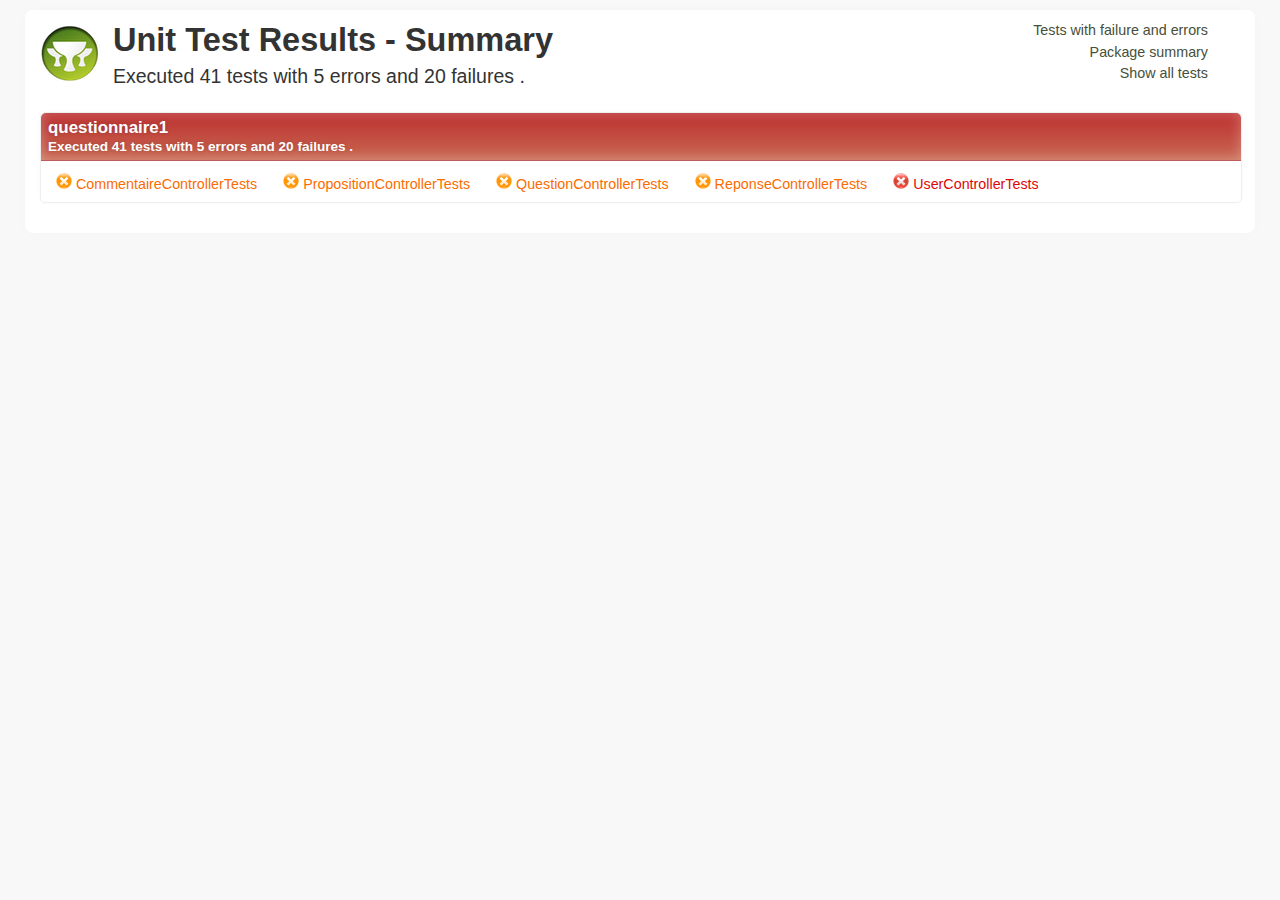
<file: target/test-reports/html/index.html>
<!DOCTYPE html><html xmlns:lxslt="http://xml.apache.org/xslt" xmlns:stringutils="xalan://org.apache.tools.ant.util.StringUtils">
<head>
<META http-equiv="Content-Type" content="text/html; charset=utf-8">
<title>
        Unit Test Results
     - Package summary</title>
<link href="stylesheet.css" rel="stylesheet" type="text/css">
</head>
<body>
<div id="report" class="container container_8">
<div class="grid_6 alpha">
<div class="grailslogo"></div>
<h1>
        Unit Test Results
    - Summary </h1>
<p class="intro">
                        Executed
                        41
                        tests
                    
                        with
                        5 errors

                        and
                        20 failures
                        .
                    </p>
</div>
<div class="grid_2 omega">
<nav id="navigationlinks">
<p>
<a href="failed.html">
                    Tests with failure and errors
                </a>
</p>
<p>
<a href="index.html">
                    Package summary
                </a>
</p>
<p>
<a href="all.html">
                    Show all tests
                </a>
</p>
</nav>
</div>
<div class="clear"></div>
<div class="testsuite error">
<div class="header">
<h2>questionnaire1</h2>
<h3>
                        Executed
                        41
                        tests
                    
                        with
                        5 errors

                        and
                        20 failures
                        .
                    </h3>
</div>
<ul class="clearfix">
<li class="packagelink failure">
<a href="questionnaire1/0_CommentaireControllerTests.html" title="8 tests executed in 4.872 seconds."><span class="icon failure"></span>CommentaireControllerTests</a>
</li>
<li class="packagelink failure">
<a href="questionnaire1/1_PropositionControllerTests.html" title="8 tests executed in 2.617 seconds."><span class="icon failure"></span>PropositionControllerTests</a>
</li>
<li class="packagelink failure">
<a href="questionnaire1/2_QuestionControllerTests.html" title="8 tests executed in 2.262 seconds."><span class="icon failure"></span>QuestionControllerTests</a>
</li>
<li class="packagelink failure">
<a href="questionnaire1/3_ReponseControllerTests.html" title="8 tests executed in 3.387 seconds."><span class="icon failure"></span>ReponseControllerTests</a>
</li>
<li class="packagelink error">
<a href="questionnaire1/4_UserControllerTests.html" title="9 tests executed in 9.052 seconds."><span class="icon error"></span>UserControllerTests</a>
</li>
</ul>
</div>
<div class="clear"></div>
</div>
</body>
</html>
</file>
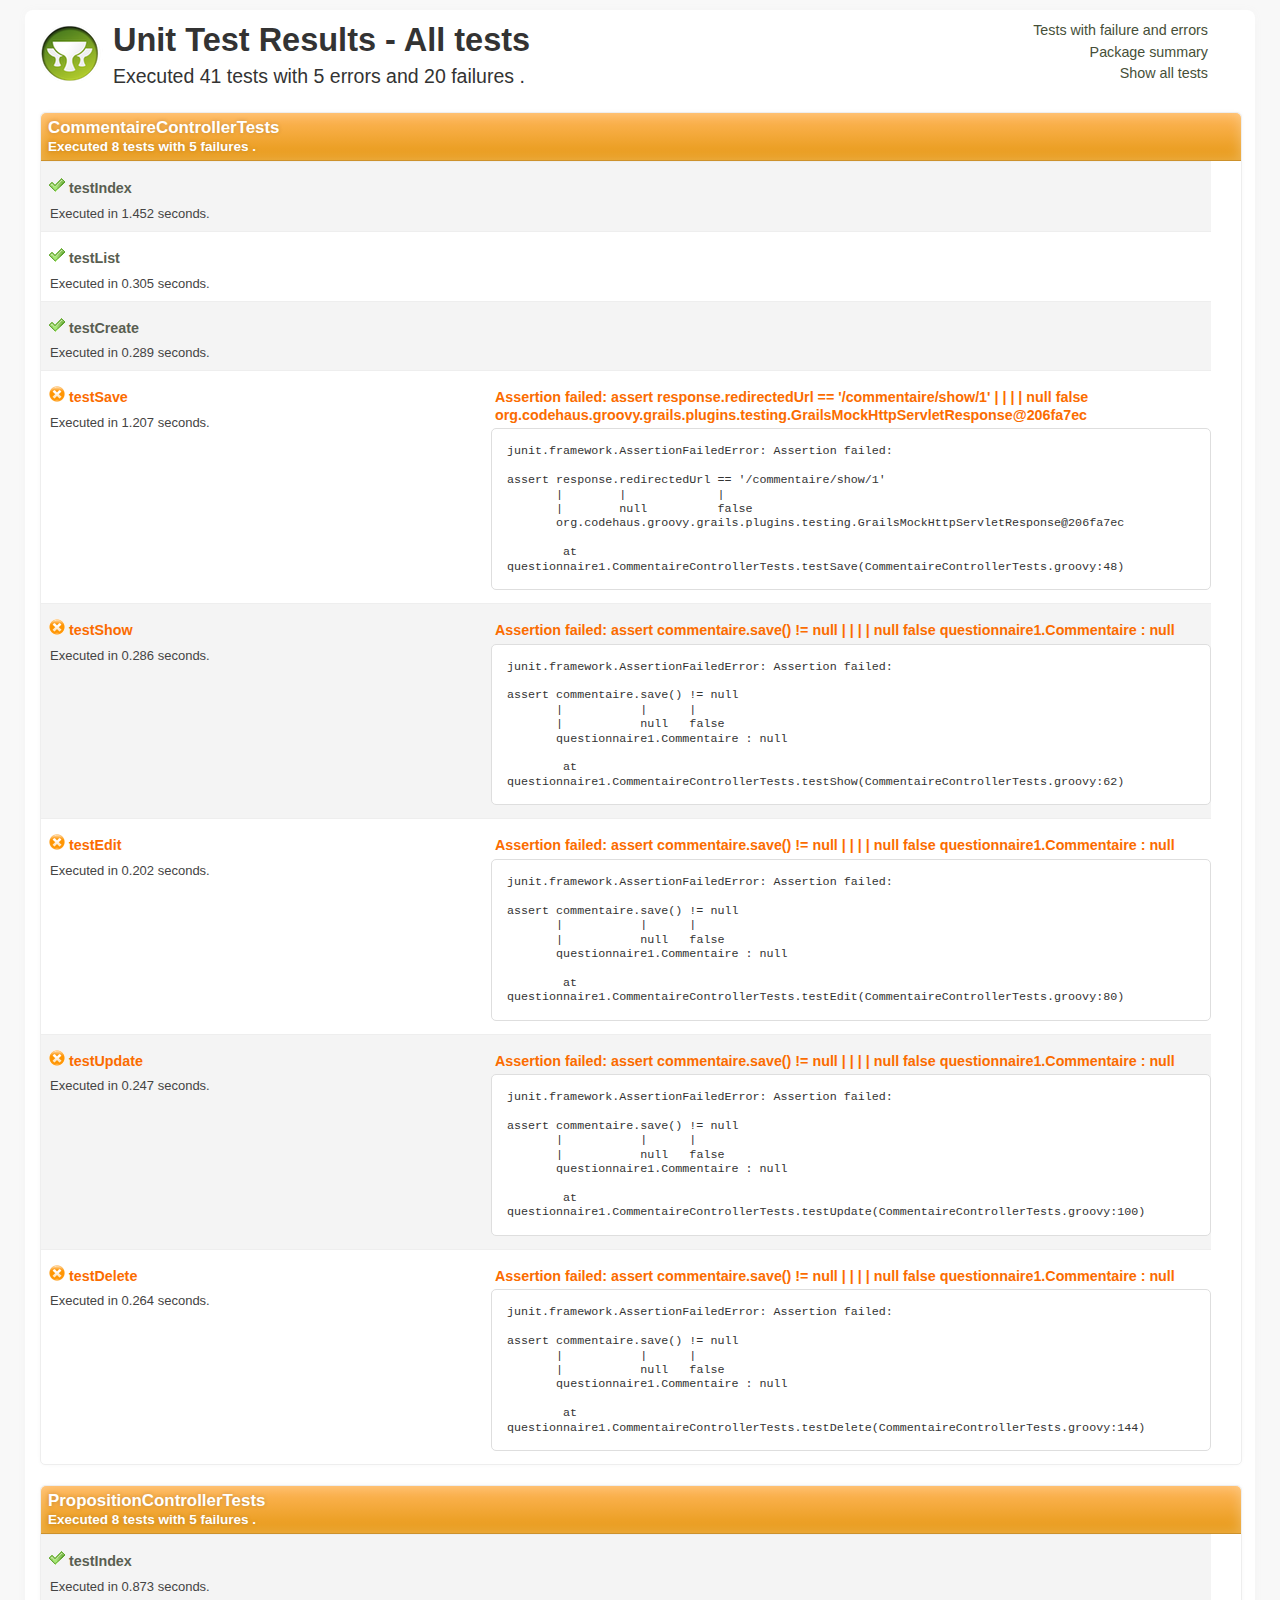
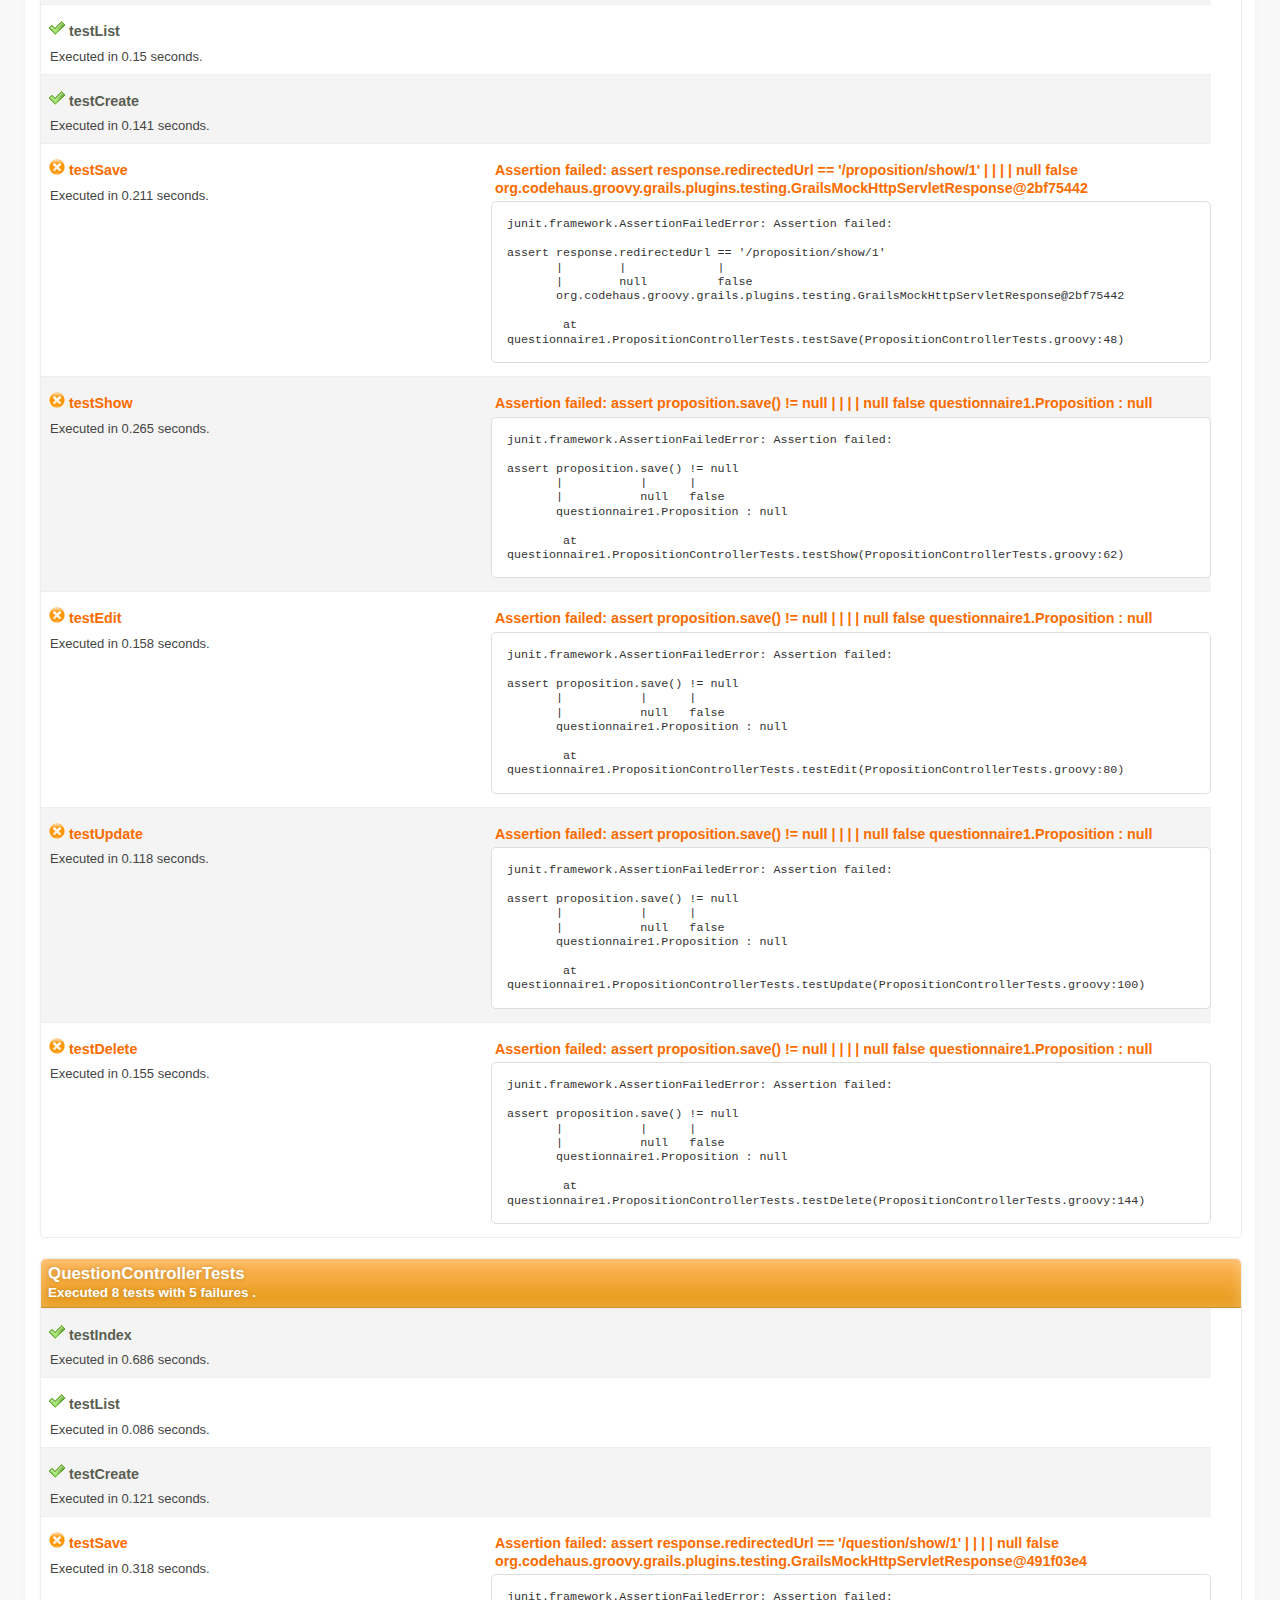
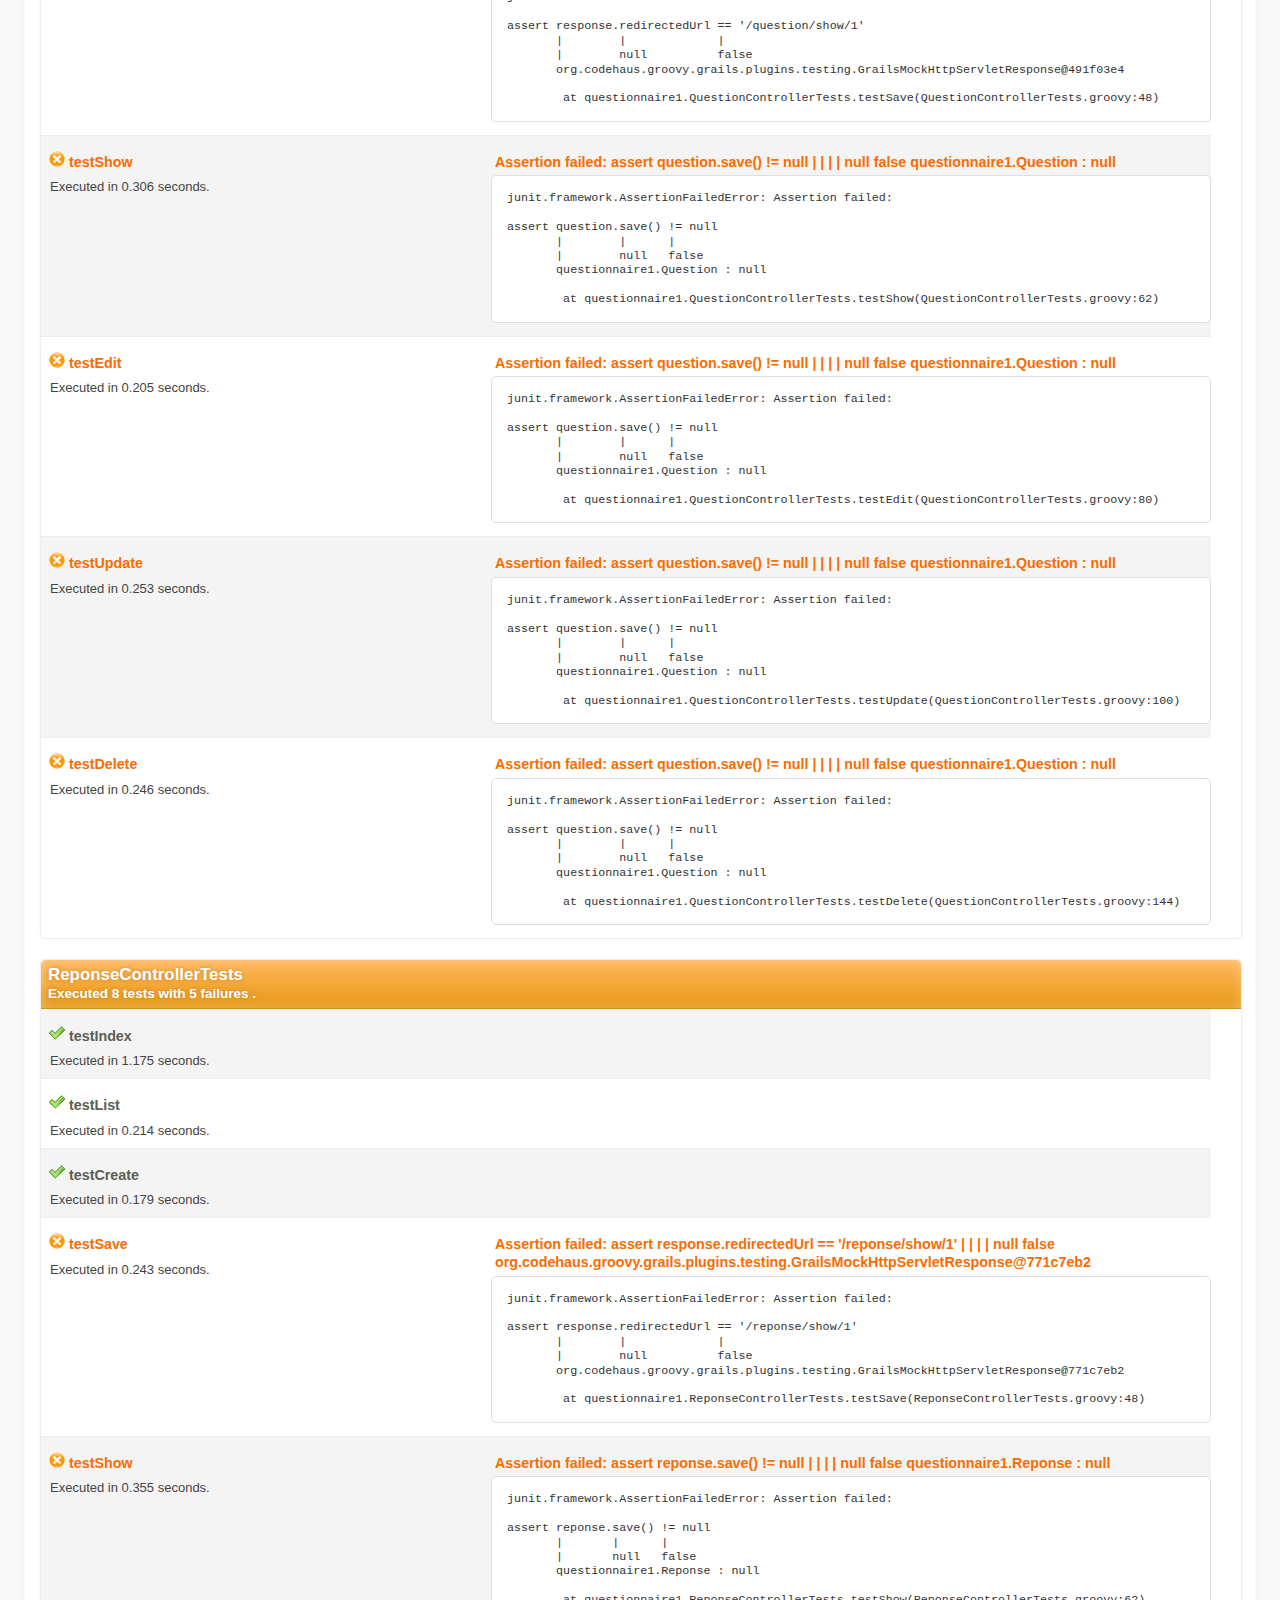
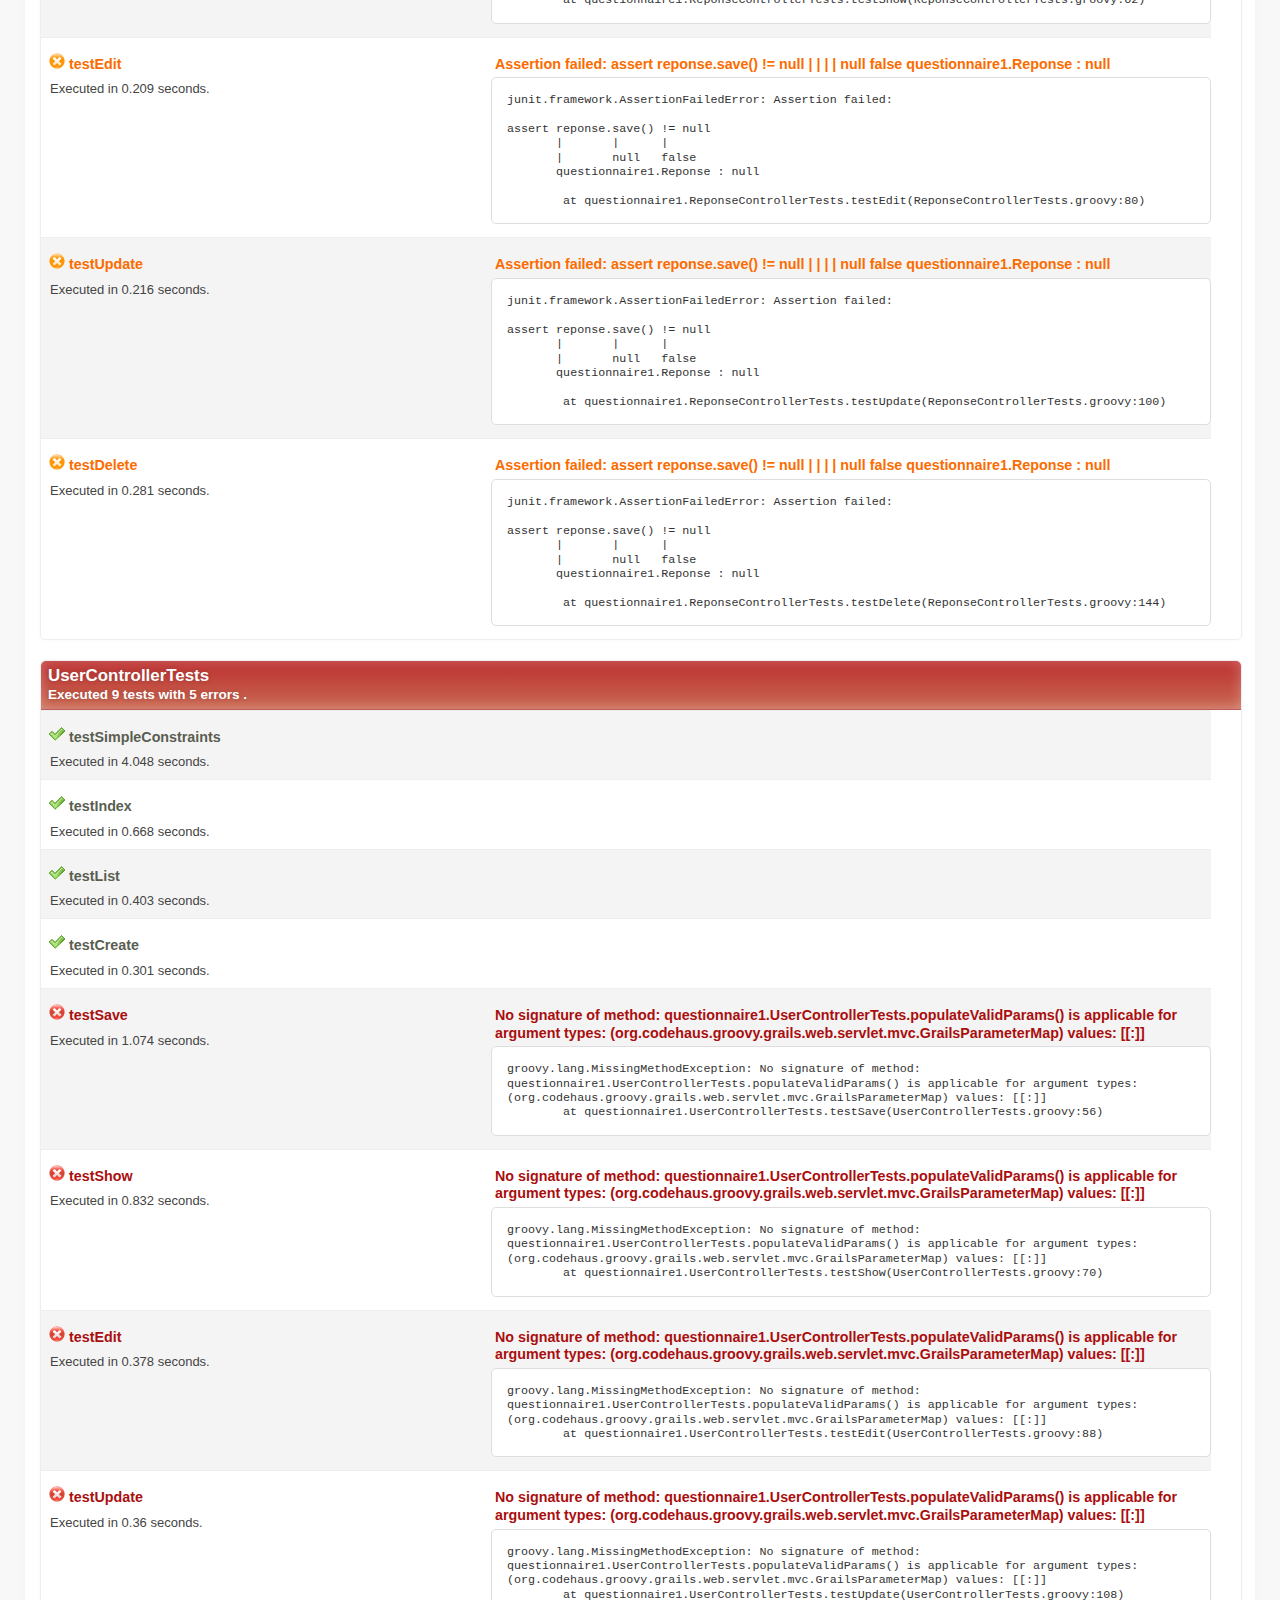
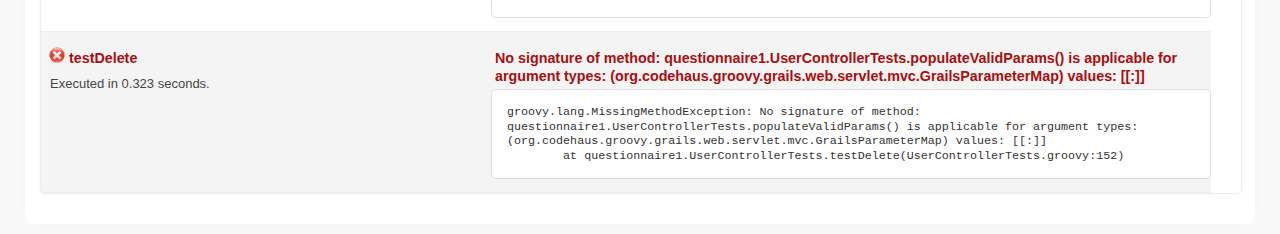
<file: target/test-reports/html/all.html>
<!DOCTYPE html><html xmlns:lxslt="http://xml.apache.org/xslt" xmlns:stringutils="xalan://org.apache.tools.ant.util.StringUtils">
<head>
<META http-equiv="Content-Type" content="text/html; charset=utf-8">
<title>
        Unit Test Results
     - All tests</title>
<link href="stylesheet.css" rel="stylesheet" type="text/css">
</head>
<body>
<div id="report" class="container container_8">
<div class="grid_6 alpha">
<div class="grailslogo"></div>
<h1>
        Unit Test Results
     - All tests </h1>
<p class="intro">
                        Executed
                        41
                        tests
                    
                        with
                        5 errors

                        and
                        20 failures
                        .
                    </p>
</div>
<div class="grid_2 omega">
<nav id="navigationlinks">
<p>
<a href="failed.html">
                    Tests with failure and errors
                </a>
</p>
<p>
<a href="index.html">
                    Package summary
                </a>
</p>
<p>
<a href="all.html">
                    Show all tests
                </a>
</p>
</nav>
</div>
<div class="clear"></div>
<div class="testsuite failure">
<div class="header">
<h2>CommentaireControllerTests</h2>
<h3>
                        Executed
                        8
                        tests
                    
                        with
                        5 failures
                        .
                    </h3>
</div>
<div class="testcase clearfix success grid_8 alpha omega" data-name="testIndex">
<div class="grid_3 alpha">
<p>
<span class="icon success"></span><b class="testname message success">testIndex</b>
</p>
<p class="summary">Executed in 1.452 seconds.</p>
</div>
<div class="grid_5 omega outputinfo"></div>
<div class="clear"></div>
</div>
<div class="testcase clearfix success grid_8 alpha omega" data-name="testList">
<div class="grid_3 alpha">
<p>
<span class="icon success"></span><b class="testname message success">testList</b>
</p>
<p class="summary">Executed in 0.305 seconds.</p>
</div>
<div class="grid_5 omega outputinfo"></div>
<div class="clear"></div>
</div>
<div class="testcase clearfix success grid_8 alpha omega" data-name="testCreate">
<div class="grid_3 alpha">
<p>
<span class="icon success"></span><b class="testname message success">testCreate</b>
</p>
<p class="summary">Executed in 0.289 seconds.</p>
</div>
<div class="grid_5 omega outputinfo"></div>
<div class="clear"></div>
</div>
<div class="testcase clearfix failure grid_8 alpha omega" data-name="testSave">
<div class="grid_3 alpha">
<p>
<span class="icon failure"></span><b class="testname message failure">testSave</b>
</p>
<p class="summary">Executed in 1.207 seconds.</p>
</div>
<div class="grid_5 omega outputinfo">
<div class="details">
<p>
<b class="message">Assertion failed: 

assert response.redirectedUrl == '/commentaire/show/1'
       |        |             |
       |        null          false
       org.codehaus.groovy.grails.plugins.testing.GrailsMockHttpServletResponse@206fa7ec
</b>
</p>
<pre>junit.framework.AssertionFailedError: Assertion failed: 

assert response.redirectedUrl == '/commentaire/show/1'
       |        |             |
       |        null          false
       org.codehaus.groovy.grails.plugins.testing.GrailsMockHttpServletResponse@206fa7ec

	at questionnaire1.CommentaireControllerTests.testSave(CommentaireControllerTests.groovy:48)
</pre>
</div>
</div>
<div class="clear"></div>
</div>
<div class="testcase clearfix failure grid_8 alpha omega" data-name="testShow">
<div class="grid_3 alpha">
<p>
<span class="icon failure"></span><b class="testname message failure">testShow</b>
</p>
<p class="summary">Executed in 0.286 seconds.</p>
</div>
<div class="grid_5 omega outputinfo">
<div class="details">
<p>
<b class="message">Assertion failed: 

assert commentaire.save() != null
       |           |      |
       |           null   false
       questionnaire1.Commentaire : null
</b>
</p>
<pre>junit.framework.AssertionFailedError: Assertion failed: 

assert commentaire.save() != null
       |           |      |
       |           null   false
       questionnaire1.Commentaire : null

	at questionnaire1.CommentaireControllerTests.testShow(CommentaireControllerTests.groovy:62)
</pre>
</div>
</div>
<div class="clear"></div>
</div>
<div class="testcase clearfix failure grid_8 alpha omega" data-name="testEdit">
<div class="grid_3 alpha">
<p>
<span class="icon failure"></span><b class="testname message failure">testEdit</b>
</p>
<p class="summary">Executed in 0.202 seconds.</p>
</div>
<div class="grid_5 omega outputinfo">
<div class="details">
<p>
<b class="message">Assertion failed: 

assert commentaire.save() != null
       |           |      |
       |           null   false
       questionnaire1.Commentaire : null
</b>
</p>
<pre>junit.framework.AssertionFailedError: Assertion failed: 

assert commentaire.save() != null
       |           |      |
       |           null   false
       questionnaire1.Commentaire : null

	at questionnaire1.CommentaireControllerTests.testEdit(CommentaireControllerTests.groovy:80)
</pre>
</div>
</div>
<div class="clear"></div>
</div>
<div class="testcase clearfix failure grid_8 alpha omega" data-name="testUpdate">
<div class="grid_3 alpha">
<p>
<span class="icon failure"></span><b class="testname message failure">testUpdate</b>
</p>
<p class="summary">Executed in 0.247 seconds.</p>
</div>
<div class="grid_5 omega outputinfo">
<div class="details">
<p>
<b class="message">Assertion failed: 

assert commentaire.save() != null
       |           |      |
       |           null   false
       questionnaire1.Commentaire : null
</b>
</p>
<pre>junit.framework.AssertionFailedError: Assertion failed: 

assert commentaire.save() != null
       |           |      |
       |           null   false
       questionnaire1.Commentaire : null

	at questionnaire1.CommentaireControllerTests.testUpdate(CommentaireControllerTests.groovy:100)
</pre>
</div>
</div>
<div class="clear"></div>
</div>
<div class="testcase clearfix failure grid_8 alpha omega" data-name="testDelete">
<div class="grid_3 alpha">
<p>
<span class="icon failure"></span><b class="testname message failure">testDelete</b>
</p>
<p class="summary">Executed in 0.264 seconds.</p>
</div>
<div class="grid_5 omega outputinfo">
<div class="details">
<p>
<b class="message">Assertion failed: 

assert commentaire.save() != null
       |           |      |
       |           null   false
       questionnaire1.Commentaire : null
</b>
</p>
<pre>junit.framework.AssertionFailedError: Assertion failed: 

assert commentaire.save() != null
       |           |      |
       |           null   false
       questionnaire1.Commentaire : null

	at questionnaire1.CommentaireControllerTests.testDelete(CommentaireControllerTests.groovy:144)
</pre>
</div>
</div>
<div class="clear"></div>
</div>
<div class="clearfix output footer">
<div class="sysout">
<h2>Standard output</h2>
<pre class="stdout">--Output from testIndex--
--Output from testList--
--Output from testCreate--
--Output from testSave--
--Output from testShow--
--Output from testEdit--
--Output from testUpdate--
--Output from testDelete--
</pre>
</div>
<div class="syserr">
<h2>System error</h2>
<pre class="syserr">--Output from testIndex--
--Output from testList--
--Output from testCreate--
--Output from testSave--
--Output from testShow--
--Output from testEdit--
--Output from testUpdate--
--Output from testDelete--
</pre>
</div>
</div>
<div class="clear"></div>
</div>
<div class="testsuite failure">
<div class="header">
<h2>PropositionControllerTests</h2>
<h3>
                        Executed
                        8
                        tests
                    
                        with
                        5 failures
                        .
                    </h3>
</div>
<div class="testcase clearfix success grid_8 alpha omega" data-name="testIndex">
<div class="grid_3 alpha">
<p>
<span class="icon success"></span><b class="testname message success">testIndex</b>
</p>
<p class="summary">Executed in 0.873 seconds.</p>
</div>
<div class="grid_5 omega outputinfo"></div>
<div class="clear"></div>
</div>
<div class="testcase clearfix success grid_8 alpha omega" data-name="testList">
<div class="grid_3 alpha">
<p>
<span class="icon success"></span><b class="testname message success">testList</b>
</p>
<p class="summary">Executed in 0.15 seconds.</p>
</div>
<div class="grid_5 omega outputinfo"></div>
<div class="clear"></div>
</div>
<div class="testcase clearfix success grid_8 alpha omega" data-name="testCreate">
<div class="grid_3 alpha">
<p>
<span class="icon success"></span><b class="testname message success">testCreate</b>
</p>
<p class="summary">Executed in 0.141 seconds.</p>
</div>
<div class="grid_5 omega outputinfo"></div>
<div class="clear"></div>
</div>
<div class="testcase clearfix failure grid_8 alpha omega" data-name="testSave">
<div class="grid_3 alpha">
<p>
<span class="icon failure"></span><b class="testname message failure">testSave</b>
</p>
<p class="summary">Executed in 0.211 seconds.</p>
</div>
<div class="grid_5 omega outputinfo">
<div class="details">
<p>
<b class="message">Assertion failed: 

assert response.redirectedUrl == '/proposition/show/1'
       |        |             |
       |        null          false
       org.codehaus.groovy.grails.plugins.testing.GrailsMockHttpServletResponse@2bf75442
</b>
</p>
<pre>junit.framework.AssertionFailedError: Assertion failed: 

assert response.redirectedUrl == '/proposition/show/1'
       |        |             |
       |        null          false
       org.codehaus.groovy.grails.plugins.testing.GrailsMockHttpServletResponse@2bf75442

	at questionnaire1.PropositionControllerTests.testSave(PropositionControllerTests.groovy:48)
</pre>
</div>
</div>
<div class="clear"></div>
</div>
<div class="testcase clearfix failure grid_8 alpha omega" data-name="testShow">
<div class="grid_3 alpha">
<p>
<span class="icon failure"></span><b class="testname message failure">testShow</b>
</p>
<p class="summary">Executed in 0.265 seconds.</p>
</div>
<div class="grid_5 omega outputinfo">
<div class="details">
<p>
<b class="message">Assertion failed: 

assert proposition.save() != null
       |           |      |
       |           null   false
       questionnaire1.Proposition : null
</b>
</p>
<pre>junit.framework.AssertionFailedError: Assertion failed: 

assert proposition.save() != null
       |           |      |
       |           null   false
       questionnaire1.Proposition : null

	at questionnaire1.PropositionControllerTests.testShow(PropositionControllerTests.groovy:62)
</pre>
</div>
</div>
<div class="clear"></div>
</div>
<div class="testcase clearfix failure grid_8 alpha omega" data-name="testEdit">
<div class="grid_3 alpha">
<p>
<span class="icon failure"></span><b class="testname message failure">testEdit</b>
</p>
<p class="summary">Executed in 0.158 seconds.</p>
</div>
<div class="grid_5 omega outputinfo">
<div class="details">
<p>
<b class="message">Assertion failed: 

assert proposition.save() != null
       |           |      |
       |           null   false
       questionnaire1.Proposition : null
</b>
</p>
<pre>junit.framework.AssertionFailedError: Assertion failed: 

assert proposition.save() != null
       |           |      |
       |           null   false
       questionnaire1.Proposition : null

	at questionnaire1.PropositionControllerTests.testEdit(PropositionControllerTests.groovy:80)
</pre>
</div>
</div>
<div class="clear"></div>
</div>
<div class="testcase clearfix failure grid_8 alpha omega" data-name="testUpdate">
<div class="grid_3 alpha">
<p>
<span class="icon failure"></span><b class="testname message failure">testUpdate</b>
</p>
<p class="summary">Executed in 0.118 seconds.</p>
</div>
<div class="grid_5 omega outputinfo">
<div class="details">
<p>
<b class="message">Assertion failed: 

assert proposition.save() != null
       |           |      |
       |           null   false
       questionnaire1.Proposition : null
</b>
</p>
<pre>junit.framework.AssertionFailedError: Assertion failed: 

assert proposition.save() != null
       |           |      |
       |           null   false
       questionnaire1.Proposition : null

	at questionnaire1.PropositionControllerTests.testUpdate(PropositionControllerTests.groovy:100)
</pre>
</div>
</div>
<div class="clear"></div>
</div>
<div class="testcase clearfix failure grid_8 alpha omega" data-name="testDelete">
<div class="grid_3 alpha">
<p>
<span class="icon failure"></span><b class="testname message failure">testDelete</b>
</p>
<p class="summary">Executed in 0.155 seconds.</p>
</div>
<div class="grid_5 omega outputinfo">
<div class="details">
<p>
<b class="message">Assertion failed: 

assert proposition.save() != null
       |           |      |
       |           null   false
       questionnaire1.Proposition : null
</b>
</p>
<pre>junit.framework.AssertionFailedError: Assertion failed: 

assert proposition.save() != null
       |           |      |
       |           null   false
       questionnaire1.Proposition : null

	at questionnaire1.PropositionControllerTests.testDelete(PropositionControllerTests.groovy:144)
</pre>
</div>
</div>
<div class="clear"></div>
</div>
<div class="clearfix output footer">
<div class="sysout">
<h2>Standard output</h2>
<pre class="stdout">--Output from testIndex--
--Output from testList--
--Output from testCreate--
--Output from testSave--
--Output from testShow--
--Output from testEdit--
--Output from testUpdate--
--Output from testDelete--
</pre>
</div>
<div class="syserr">
<h2>System error</h2>
<pre class="syserr">--Output from testIndex--
--Output from testList--
--Output from testCreate--
--Output from testSave--
--Output from testShow--
--Output from testEdit--
--Output from testUpdate--
--Output from testDelete--
</pre>
</div>
</div>
<div class="clear"></div>
</div>
<div class="testsuite failure">
<div class="header">
<h2>QuestionControllerTests</h2>
<h3>
                        Executed
                        8
                        tests
                    
                        with
                        5 failures
                        .
                    </h3>
</div>
<div class="testcase clearfix success grid_8 alpha omega" data-name="testIndex">
<div class="grid_3 alpha">
<p>
<span class="icon success"></span><b class="testname message success">testIndex</b>
</p>
<p class="summary">Executed in 0.686 seconds.</p>
</div>
<div class="grid_5 omega outputinfo"></div>
<div class="clear"></div>
</div>
<div class="testcase clearfix success grid_8 alpha omega" data-name="testList">
<div class="grid_3 alpha">
<p>
<span class="icon success"></span><b class="testname message success">testList</b>
</p>
<p class="summary">Executed in 0.086 seconds.</p>
</div>
<div class="grid_5 omega outputinfo"></div>
<div class="clear"></div>
</div>
<div class="testcase clearfix success grid_8 alpha omega" data-name="testCreate">
<div class="grid_3 alpha">
<p>
<span class="icon success"></span><b class="testname message success">testCreate</b>
</p>
<p class="summary">Executed in 0.121 seconds.</p>
</div>
<div class="grid_5 omega outputinfo"></div>
<div class="clear"></div>
</div>
<div class="testcase clearfix failure grid_8 alpha omega" data-name="testSave">
<div class="grid_3 alpha">
<p>
<span class="icon failure"></span><b class="testname message failure">testSave</b>
</p>
<p class="summary">Executed in 0.318 seconds.</p>
</div>
<div class="grid_5 omega outputinfo">
<div class="details">
<p>
<b class="message">Assertion failed: 

assert response.redirectedUrl == '/question/show/1'
       |        |             |
       |        null          false
       org.codehaus.groovy.grails.plugins.testing.GrailsMockHttpServletResponse@491f03e4
</b>
</p>
<pre>junit.framework.AssertionFailedError: Assertion failed: 

assert response.redirectedUrl == '/question/show/1'
       |        |             |
       |        null          false
       org.codehaus.groovy.grails.plugins.testing.GrailsMockHttpServletResponse@491f03e4

	at questionnaire1.QuestionControllerTests.testSave(QuestionControllerTests.groovy:48)
</pre>
</div>
</div>
<div class="clear"></div>
</div>
<div class="testcase clearfix failure grid_8 alpha omega" data-name="testShow">
<div class="grid_3 alpha">
<p>
<span class="icon failure"></span><b class="testname message failure">testShow</b>
</p>
<p class="summary">Executed in 0.306 seconds.</p>
</div>
<div class="grid_5 omega outputinfo">
<div class="details">
<p>
<b class="message">Assertion failed: 

assert question.save() != null
       |        |      |
       |        null   false
       questionnaire1.Question : null
</b>
</p>
<pre>junit.framework.AssertionFailedError: Assertion failed: 

assert question.save() != null
       |        |      |
       |        null   false
       questionnaire1.Question : null

	at questionnaire1.QuestionControllerTests.testShow(QuestionControllerTests.groovy:62)
</pre>
</div>
</div>
<div class="clear"></div>
</div>
<div class="testcase clearfix failure grid_8 alpha omega" data-name="testEdit">
<div class="grid_3 alpha">
<p>
<span class="icon failure"></span><b class="testname message failure">testEdit</b>
</p>
<p class="summary">Executed in 0.205 seconds.</p>
</div>
<div class="grid_5 omega outputinfo">
<div class="details">
<p>
<b class="message">Assertion failed: 

assert question.save() != null
       |        |      |
       |        null   false
       questionnaire1.Question : null
</b>
</p>
<pre>junit.framework.AssertionFailedError: Assertion failed: 

assert question.save() != null
       |        |      |
       |        null   false
       questionnaire1.Question : null

	at questionnaire1.QuestionControllerTests.testEdit(QuestionControllerTests.groovy:80)
</pre>
</div>
</div>
<div class="clear"></div>
</div>
<div class="testcase clearfix failure grid_8 alpha omega" data-name="testUpdate">
<div class="grid_3 alpha">
<p>
<span class="icon failure"></span><b class="testname message failure">testUpdate</b>
</p>
<p class="summary">Executed in 0.253 seconds.</p>
</div>
<div class="grid_5 omega outputinfo">
<div class="details">
<p>
<b class="message">Assertion failed: 

assert question.save() != null
       |        |      |
       |        null   false
       questionnaire1.Question : null
</b>
</p>
<pre>junit.framework.AssertionFailedError: Assertion failed: 

assert question.save() != null
       |        |      |
       |        null   false
       questionnaire1.Question : null

	at questionnaire1.QuestionControllerTests.testUpdate(QuestionControllerTests.groovy:100)
</pre>
</div>
</div>
<div class="clear"></div>
</div>
<div class="testcase clearfix failure grid_8 alpha omega" data-name="testDelete">
<div class="grid_3 alpha">
<p>
<span class="icon failure"></span><b class="testname message failure">testDelete</b>
</p>
<p class="summary">Executed in 0.246 seconds.</p>
</div>
<div class="grid_5 omega outputinfo">
<div class="details">
<p>
<b class="message">Assertion failed: 

assert question.save() != null
       |        |      |
       |        null   false
       questionnaire1.Question : null
</b>
</p>
<pre>junit.framework.AssertionFailedError: Assertion failed: 

assert question.save() != null
       |        |      |
       |        null   false
       questionnaire1.Question : null

	at questionnaire1.QuestionControllerTests.testDelete(QuestionControllerTests.groovy:144)
</pre>
</div>
</div>
<div class="clear"></div>
</div>
<div class="clearfix output footer">
<div class="sysout">
<h2>Standard output</h2>
<pre class="stdout">--Output from testIndex--
--Output from testList--
--Output from testCreate--
--Output from testSave--
--Output from testShow--
--Output from testEdit--
--Output from testUpdate--
--Output from testDelete--
</pre>
</div>
<div class="syserr">
<h2>System error</h2>
<pre class="syserr">--Output from testIndex--
--Output from testList--
--Output from testCreate--
--Output from testSave--
--Output from testShow--
--Output from testEdit--
--Output from testUpdate--
--Output from testDelete--
</pre>
</div>
</div>
<div class="clear"></div>
</div>
<div class="testsuite failure">
<div class="header">
<h2>ReponseControllerTests</h2>
<h3>
                        Executed
                        8
                        tests
                    
                        with
                        5 failures
                        .
                    </h3>
</div>
<div class="testcase clearfix success grid_8 alpha omega" data-name="testIndex">
<div class="grid_3 alpha">
<p>
<span class="icon success"></span><b class="testname message success">testIndex</b>
</p>
<p class="summary">Executed in 1.175 seconds.</p>
</div>
<div class="grid_5 omega outputinfo"></div>
<div class="clear"></div>
</div>
<div class="testcase clearfix success grid_8 alpha omega" data-name="testList">
<div class="grid_3 alpha">
<p>
<span class="icon success"></span><b class="testname message success">testList</b>
</p>
<p class="summary">Executed in 0.214 seconds.</p>
</div>
<div class="grid_5 omega outputinfo"></div>
<div class="clear"></div>
</div>
<div class="testcase clearfix success grid_8 alpha omega" data-name="testCreate">
<div class="grid_3 alpha">
<p>
<span class="icon success"></span><b class="testname message success">testCreate</b>
</p>
<p class="summary">Executed in 0.179 seconds.</p>
</div>
<div class="grid_5 omega outputinfo"></div>
<div class="clear"></div>
</div>
<div class="testcase clearfix failure grid_8 alpha omega" data-name="testSave">
<div class="grid_3 alpha">
<p>
<span class="icon failure"></span><b class="testname message failure">testSave</b>
</p>
<p class="summary">Executed in 0.243 seconds.</p>
</div>
<div class="grid_5 omega outputinfo">
<div class="details">
<p>
<b class="message">Assertion failed: 

assert response.redirectedUrl == '/reponse/show/1'
       |        |             |
       |        null          false
       org.codehaus.groovy.grails.plugins.testing.GrailsMockHttpServletResponse@771c7eb2
</b>
</p>
<pre>junit.framework.AssertionFailedError: Assertion failed: 

assert response.redirectedUrl == '/reponse/show/1'
       |        |             |
       |        null          false
       org.codehaus.groovy.grails.plugins.testing.GrailsMockHttpServletResponse@771c7eb2

	at questionnaire1.ReponseControllerTests.testSave(ReponseControllerTests.groovy:48)
</pre>
</div>
</div>
<div class="clear"></div>
</div>
<div class="testcase clearfix failure grid_8 alpha omega" data-name="testShow">
<div class="grid_3 alpha">
<p>
<span class="icon failure"></span><b class="testname message failure">testShow</b>
</p>
<p class="summary">Executed in 0.355 seconds.</p>
</div>
<div class="grid_5 omega outputinfo">
<div class="details">
<p>
<b class="message">Assertion failed: 

assert reponse.save() != null
       |       |      |
       |       null   false
       questionnaire1.Reponse : null
</b>
</p>
<pre>junit.framework.AssertionFailedError: Assertion failed: 

assert reponse.save() != null
       |       |      |
       |       null   false
       questionnaire1.Reponse : null

	at questionnaire1.ReponseControllerTests.testShow(ReponseControllerTests.groovy:62)
</pre>
</div>
</div>
<div class="clear"></div>
</div>
<div class="testcase clearfix failure grid_8 alpha omega" data-name="testEdit">
<div class="grid_3 alpha">
<p>
<span class="icon failure"></span><b class="testname message failure">testEdit</b>
</p>
<p class="summary">Executed in 0.209 seconds.</p>
</div>
<div class="grid_5 omega outputinfo">
<div class="details">
<p>
<b class="message">Assertion failed: 

assert reponse.save() != null
       |       |      |
       |       null   false
       questionnaire1.Reponse : null
</b>
</p>
<pre>junit.framework.AssertionFailedError: Assertion failed: 

assert reponse.save() != null
       |       |      |
       |       null   false
       questionnaire1.Reponse : null

	at questionnaire1.ReponseControllerTests.testEdit(ReponseControllerTests.groovy:80)
</pre>
</div>
</div>
<div class="clear"></div>
</div>
<div class="testcase clearfix failure grid_8 alpha omega" data-name="testUpdate">
<div class="grid_3 alpha">
<p>
<span class="icon failure"></span><b class="testname message failure">testUpdate</b>
</p>
<p class="summary">Executed in 0.216 seconds.</p>
</div>
<div class="grid_5 omega outputinfo">
<div class="details">
<p>
<b class="message">Assertion failed: 

assert reponse.save() != null
       |       |      |
       |       null   false
       questionnaire1.Reponse : null
</b>
</p>
<pre>junit.framework.AssertionFailedError: Assertion failed: 

assert reponse.save() != null
       |       |      |
       |       null   false
       questionnaire1.Reponse : null

	at questionnaire1.ReponseControllerTests.testUpdate(ReponseControllerTests.groovy:100)
</pre>
</div>
</div>
<div class="clear"></div>
</div>
<div class="testcase clearfix failure grid_8 alpha omega" data-name="testDelete">
<div class="grid_3 alpha">
<p>
<span class="icon failure"></span><b class="testname message failure">testDelete</b>
</p>
<p class="summary">Executed in 0.281 seconds.</p>
</div>
<div class="grid_5 omega outputinfo">
<div class="details">
<p>
<b class="message">Assertion failed: 

assert reponse.save() != null
       |       |      |
       |       null   false
       questionnaire1.Reponse : null
</b>
</p>
<pre>junit.framework.AssertionFailedError: Assertion failed: 

assert reponse.save() != null
       |       |      |
       |       null   false
       questionnaire1.Reponse : null

	at questionnaire1.ReponseControllerTests.testDelete(ReponseControllerTests.groovy:144)
</pre>
</div>
</div>
<div class="clear"></div>
</div>
<div class="clearfix output footer">
<div class="sysout">
<h2>Standard output</h2>
<pre class="stdout">--Output from testIndex--
--Output from testList--
--Output from testCreate--
--Output from testSave--
--Output from testShow--
--Output from testEdit--
--Output from testUpdate--
--Output from testDelete--
</pre>
</div>
<div class="syserr">
<h2>System error</h2>
<pre class="syserr">--Output from testIndex--
--Output from testList--
--Output from testCreate--
--Output from testSave--
--Output from testShow--
--Output from testEdit--
--Output from testUpdate--
--Output from testDelete--
</pre>
</div>
</div>
<div class="clear"></div>
</div>
<div class="testsuite error">
<div class="header">
<h2>UserControllerTests</h2>
<h3>
                        Executed
                        9
                        tests
                    
                        with
                        5 errors
                        .
                    </h3>
</div>
<div class="testcase clearfix success grid_8 alpha omega" data-name="testSimpleConstraints">
<div class="grid_3 alpha">
<p>
<span class="icon success"></span><b class="testname message success">testSimpleConstraints</b>
</p>
<p class="summary">Executed in 4.048 seconds.</p>
</div>
<div class="grid_5 omega outputinfo"></div>
<div class="clear"></div>
</div>
<div class="testcase clearfix success grid_8 alpha omega" data-name="testIndex">
<div class="grid_3 alpha">
<p>
<span class="icon success"></span><b class="testname message success">testIndex</b>
</p>
<p class="summary">Executed in 0.668 seconds.</p>
</div>
<div class="grid_5 omega outputinfo"></div>
<div class="clear"></div>
</div>
<div class="testcase clearfix success grid_8 alpha omega" data-name="testList">
<div class="grid_3 alpha">
<p>
<span class="icon success"></span><b class="testname message success">testList</b>
</p>
<p class="summary">Executed in 0.403 seconds.</p>
</div>
<div class="grid_5 omega outputinfo"></div>
<div class="clear"></div>
</div>
<div class="testcase clearfix success grid_8 alpha omega" data-name="testCreate">
<div class="grid_3 alpha">
<p>
<span class="icon success"></span><b class="testname message success">testCreate</b>
</p>
<p class="summary">Executed in 0.301 seconds.</p>
</div>
<div class="grid_5 omega outputinfo"></div>
<div class="clear"></div>
</div>
<div class="testcase clearfix error grid_8 alpha omega" data-name="testSave">
<div class="grid_3 alpha">
<p>
<span class="icon error"></span><b class="testname message error">testSave</b>
</p>
<p class="summary">Executed in 1.074 seconds.</p>
</div>
<div class="grid_5 omega outputinfo">
<div class="details">
<p>
<b class="message">No signature of method: questionnaire1.UserControllerTests.populateValidParams() is applicable for argument types: (org.codehaus.groovy.grails.web.servlet.mvc.GrailsParameterMap) values: [[:]]</b>
</p>
<pre>groovy.lang.MissingMethodException: No signature of method: questionnaire1.UserControllerTests.populateValidParams() is applicable for argument types: (org.codehaus.groovy.grails.web.servlet.mvc.GrailsParameterMap) values: [[:]]
	at questionnaire1.UserControllerTests.testSave(UserControllerTests.groovy:56)
</pre>
</div>
</div>
<div class="clear"></div>
</div>
<div class="testcase clearfix error grid_8 alpha omega" data-name="testShow">
<div class="grid_3 alpha">
<p>
<span class="icon error"></span><b class="testname message error">testShow</b>
</p>
<p class="summary">Executed in 0.832 seconds.</p>
</div>
<div class="grid_5 omega outputinfo">
<div class="details">
<p>
<b class="message">No signature of method: questionnaire1.UserControllerTests.populateValidParams() is applicable for argument types: (org.codehaus.groovy.grails.web.servlet.mvc.GrailsParameterMap) values: [[:]]</b>
</p>
<pre>groovy.lang.MissingMethodException: No signature of method: questionnaire1.UserControllerTests.populateValidParams() is applicable for argument types: (org.codehaus.groovy.grails.web.servlet.mvc.GrailsParameterMap) values: [[:]]
	at questionnaire1.UserControllerTests.testShow(UserControllerTests.groovy:70)
</pre>
</div>
</div>
<div class="clear"></div>
</div>
<div class="testcase clearfix error grid_8 alpha omega" data-name="testEdit">
<div class="grid_3 alpha">
<p>
<span class="icon error"></span><b class="testname message error">testEdit</b>
</p>
<p class="summary">Executed in 0.378 seconds.</p>
</div>
<div class="grid_5 omega outputinfo">
<div class="details">
<p>
<b class="message">No signature of method: questionnaire1.UserControllerTests.populateValidParams() is applicable for argument types: (org.codehaus.groovy.grails.web.servlet.mvc.GrailsParameterMap) values: [[:]]</b>
</p>
<pre>groovy.lang.MissingMethodException: No signature of method: questionnaire1.UserControllerTests.populateValidParams() is applicable for argument types: (org.codehaus.groovy.grails.web.servlet.mvc.GrailsParameterMap) values: [[:]]
	at questionnaire1.UserControllerTests.testEdit(UserControllerTests.groovy:88)
</pre>
</div>
</div>
<div class="clear"></div>
</div>
<div class="testcase clearfix error grid_8 alpha omega" data-name="testUpdate">
<div class="grid_3 alpha">
<p>
<span class="icon error"></span><b class="testname message error">testUpdate</b>
</p>
<p class="summary">Executed in 0.36 seconds.</p>
</div>
<div class="grid_5 omega outputinfo">
<div class="details">
<p>
<b class="message">No signature of method: questionnaire1.UserControllerTests.populateValidParams() is applicable for argument types: (org.codehaus.groovy.grails.web.servlet.mvc.GrailsParameterMap) values: [[:]]</b>
</p>
<pre>groovy.lang.MissingMethodException: No signature of method: questionnaire1.UserControllerTests.populateValidParams() is applicable for argument types: (org.codehaus.groovy.grails.web.servlet.mvc.GrailsParameterMap) values: [[:]]
	at questionnaire1.UserControllerTests.testUpdate(UserControllerTests.groovy:108)
</pre>
</div>
</div>
<div class="clear"></div>
</div>
<div class="testcase clearfix error grid_8 alpha omega" data-name="testDelete">
<div class="grid_3 alpha">
<p>
<span class="icon error"></span><b class="testname message error">testDelete</b>
</p>
<p class="summary">Executed in 0.323 seconds.</p>
</div>
<div class="grid_5 omega outputinfo">
<div class="details">
<p>
<b class="message">No signature of method: questionnaire1.UserControllerTests.populateValidParams() is applicable for argument types: (org.codehaus.groovy.grails.web.servlet.mvc.GrailsParameterMap) values: [[:]]</b>
</p>
<pre>groovy.lang.MissingMethodException: No signature of method: questionnaire1.UserControllerTests.populateValidParams() is applicable for argument types: (org.codehaus.groovy.grails.web.servlet.mvc.GrailsParameterMap) values: [[:]]
	at questionnaire1.UserControllerTests.testDelete(UserControllerTests.groovy:152)
</pre>
</div>
</div>
<div class="clear"></div>
</div>
<div class="clearfix output footer">
<div class="sysout">
<h2>Standard output</h2>
<pre class="stdout">--Output from testSimpleConstraints--
--Output from testIndex--
--Output from testList--
--Output from testCreate--
--Output from testSave--
--Output from testShow--
--Output from testEdit--
--Output from testUpdate--
--Output from testDelete--
</pre>
</div>
<div class="syserr">
<h2>System error</h2>
<pre class="syserr">--Output from testSimpleConstraints--
--Output from testIndex--
--Output from testList--
--Output from testCreate--
--Output from testSave--
--Output from testShow--
--Output from testEdit--
--Output from testUpdate--
--Output from testDelete--
</pre>
</div>
</div>
<div class="clear"></div>
</div>
<div class="clear"></div>
</div>
<!--
            Parses JUnit output and associates it with the corresponding test case
        -->
<script language="javascript">


/**
 * The JUnit report format is incredibly stuipd in the
 * sense that it accumulates output from all test methods
 * into a single xml node.
 */
(function() {

    var outputElements = findOutputElements();
    for (var i in outputElements) {
        var outputElement = outputElements[i];
        var textOutput = outputElement.element.firstChild.nodeValue;
        var header = outputElement.getHeader();
        appendTestMethodOutput(textOutput, header);
    }

    function findOutputElements() {
        var outputElements = [];
        var preElements = document.getElementsByTagName("pre");
        for (var i in preElements) {
            var preElement = preElements[i];
            var className = preElement.className || "";
            if (className.indexOf("stdout") >= 0) {
                var outputElement = new OutputElement(preElement, "output");
                outputElements.push(outputElement);
            } else if (className.indexOf("syserr") >= 0) {
                var outputElement = new OutputElement(preElement, "error");
                outputElements.push(outputElement);
            }
        }

        return outputElements;
    }

    function OutputElement(element, type) {
        this.element = element;
        this.type = type;

        this.getHeader = function() {
            if (type === "output") {
                return "System output";
            } else if ("error") {
                return "System error";
            }
        }
    }

    function appendTestMethodOutput(text, header) {
        var testOutput = new TestMethodOutput(header);

        var lines = text.split(/\r\n|\r|\n/);
        for (var i in lines) {
            var line = lines[i];
            var matches = line.match(/^--Output from (.*)--$/);
            if (matches !== null && matches.length == 2) {
                testOutput.flushToDom();
                testOutput.testName = matches[1];
            } else {
                testOutput.addLine(line);
            }
        }

        testOutput.flushToDom();
    }

    function TestMethodOutput(header) {
        this.header = header;
        this.testName = undefined;
        this.buffer = "";

        this.addLine = function(line) {
            this.buffer += line + "\n";
        }

        this.flushToDom = function() {
            if (this.testName !== undefined) {
                var domNode = getTestcaseElementByName(this.testName);
                if (domNode !== undefined && trimString(this.buffer).length > 0) {
                    this.appendTo(domNode);
                }

                this.reset();
            }
        }

        this.appendTo = function(domNode) {
            var node = document.createElement("div");
            node.innerHTML = '<p><b class="message">' + header + '</b></p>';

            var preNode = document.createElement("pre");
            preNode.appendChild(document.createTextNode(this.buffer));
            node.appendChild(preNode);

            var outputContainer = findElementByTagClassAndParent("div", "outputinfo", domNode);
            outputContainer.appendChild(node);
        }

        this.reset = function() {
            this.methodName = undefined;
            this.buffer = "";
        }
    }

    function getTestcaseElementByName(name) {
        var divElements = document.getElementsByTagName("div");
        var elementCount = divElements.length;
        for (var i=0; i<elementCount; i++) {
            var el = divElements[i];
            if (el.getAttribute("data-name") === name) {
                return el;
            }
        }
    }

    function findElementByTagClassAndParent(tagName, className, parentNode) {
        var elements = parentNode.getElementsByTagName(tagName);
        for (var i in elements) {
            var element = elements[i];

            // Not 100% correct, but good enough here
            if (element.className !== undefined && element.className.indexOf(className) >= 0) {
                return element;
            }
        }
    }

    function trimString(str) {
        return str.replace(/^\s\s*/, '').replace(/\s\s*$/, '');
    }

})();

        </script>
</body>
</html>
</file>
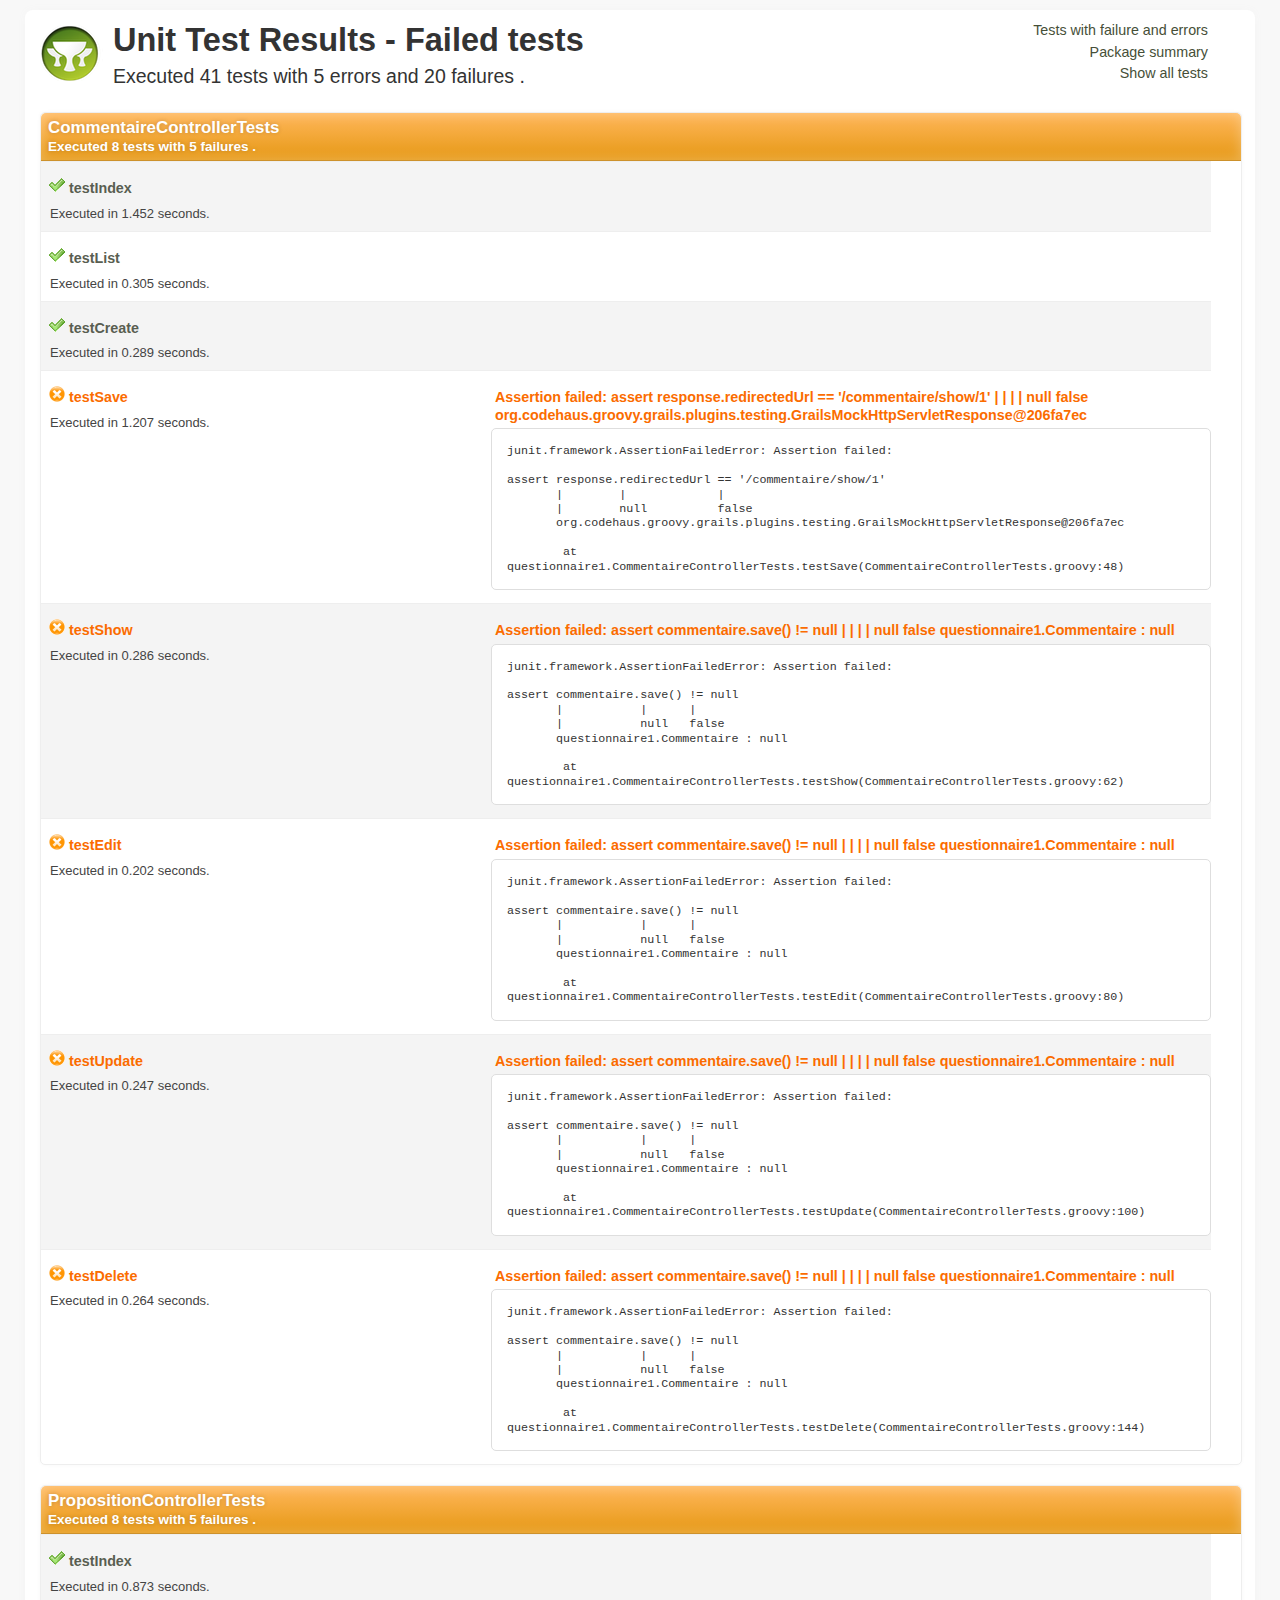
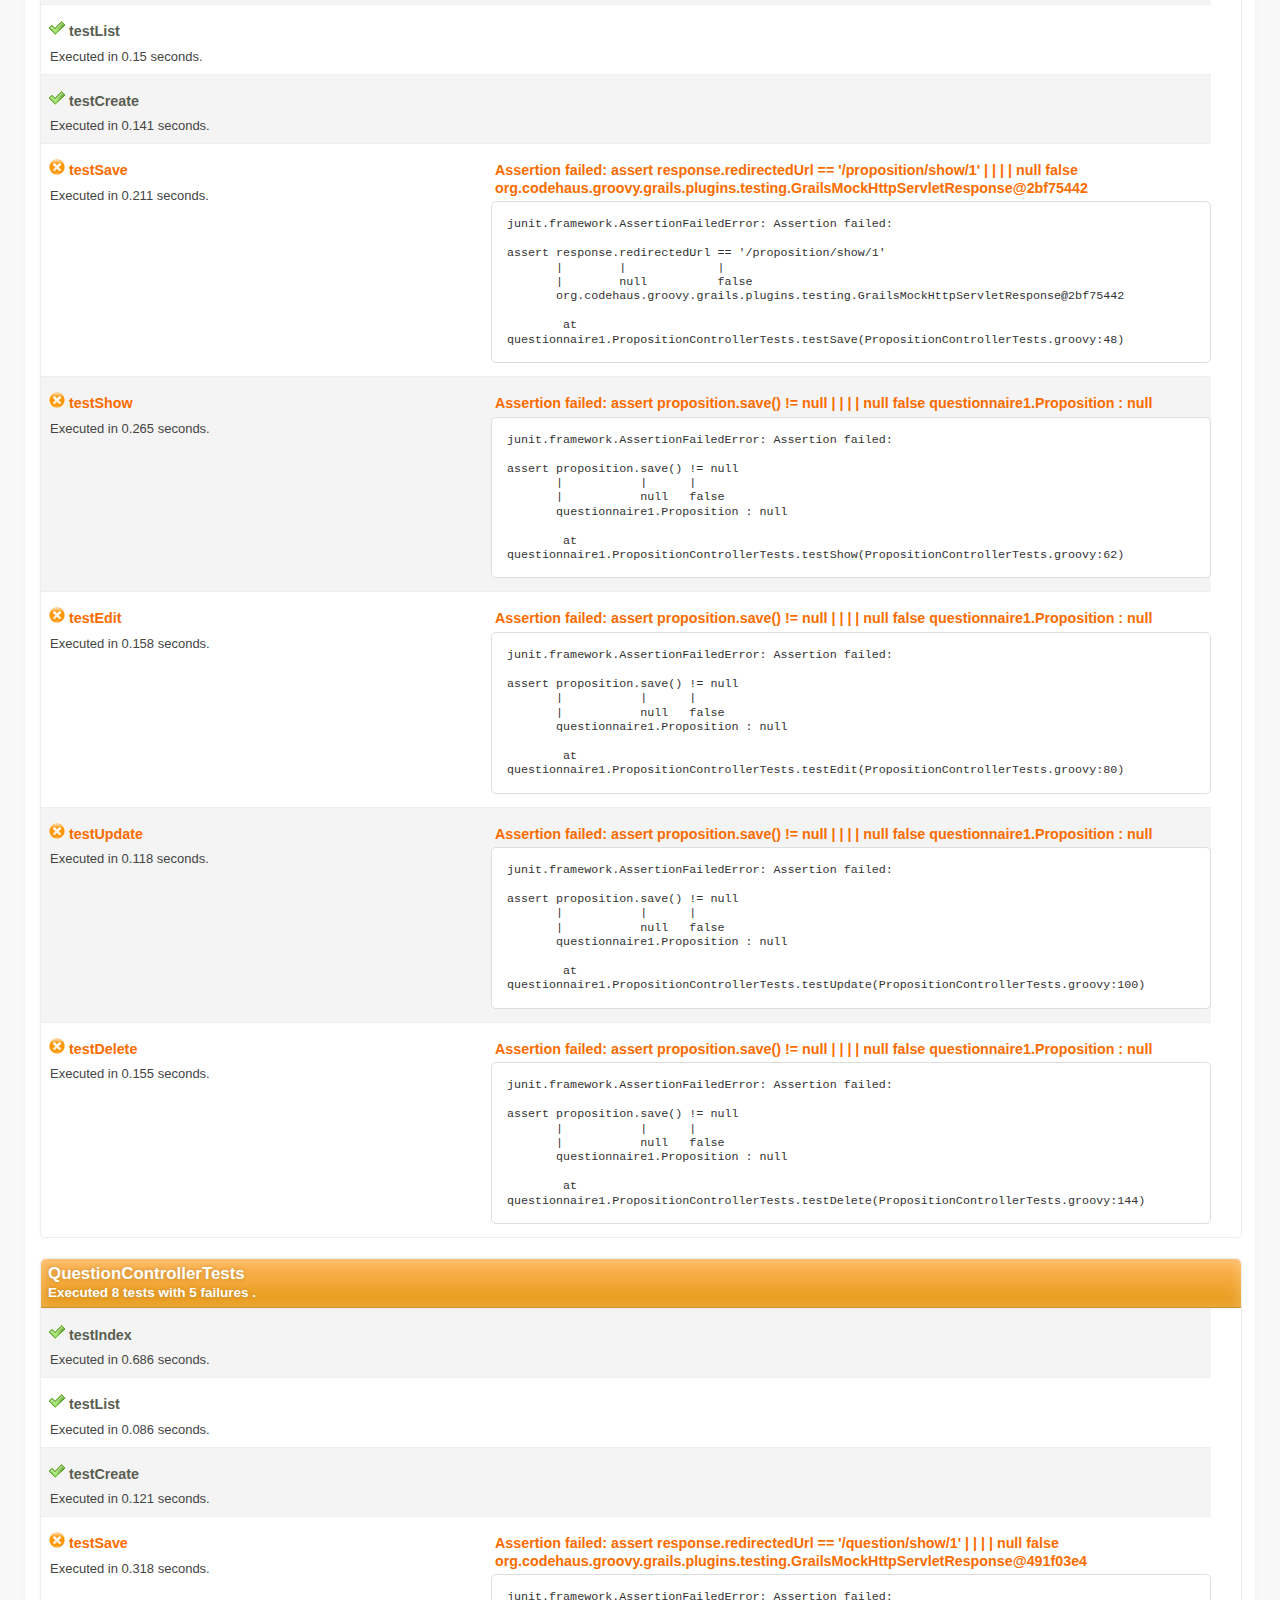
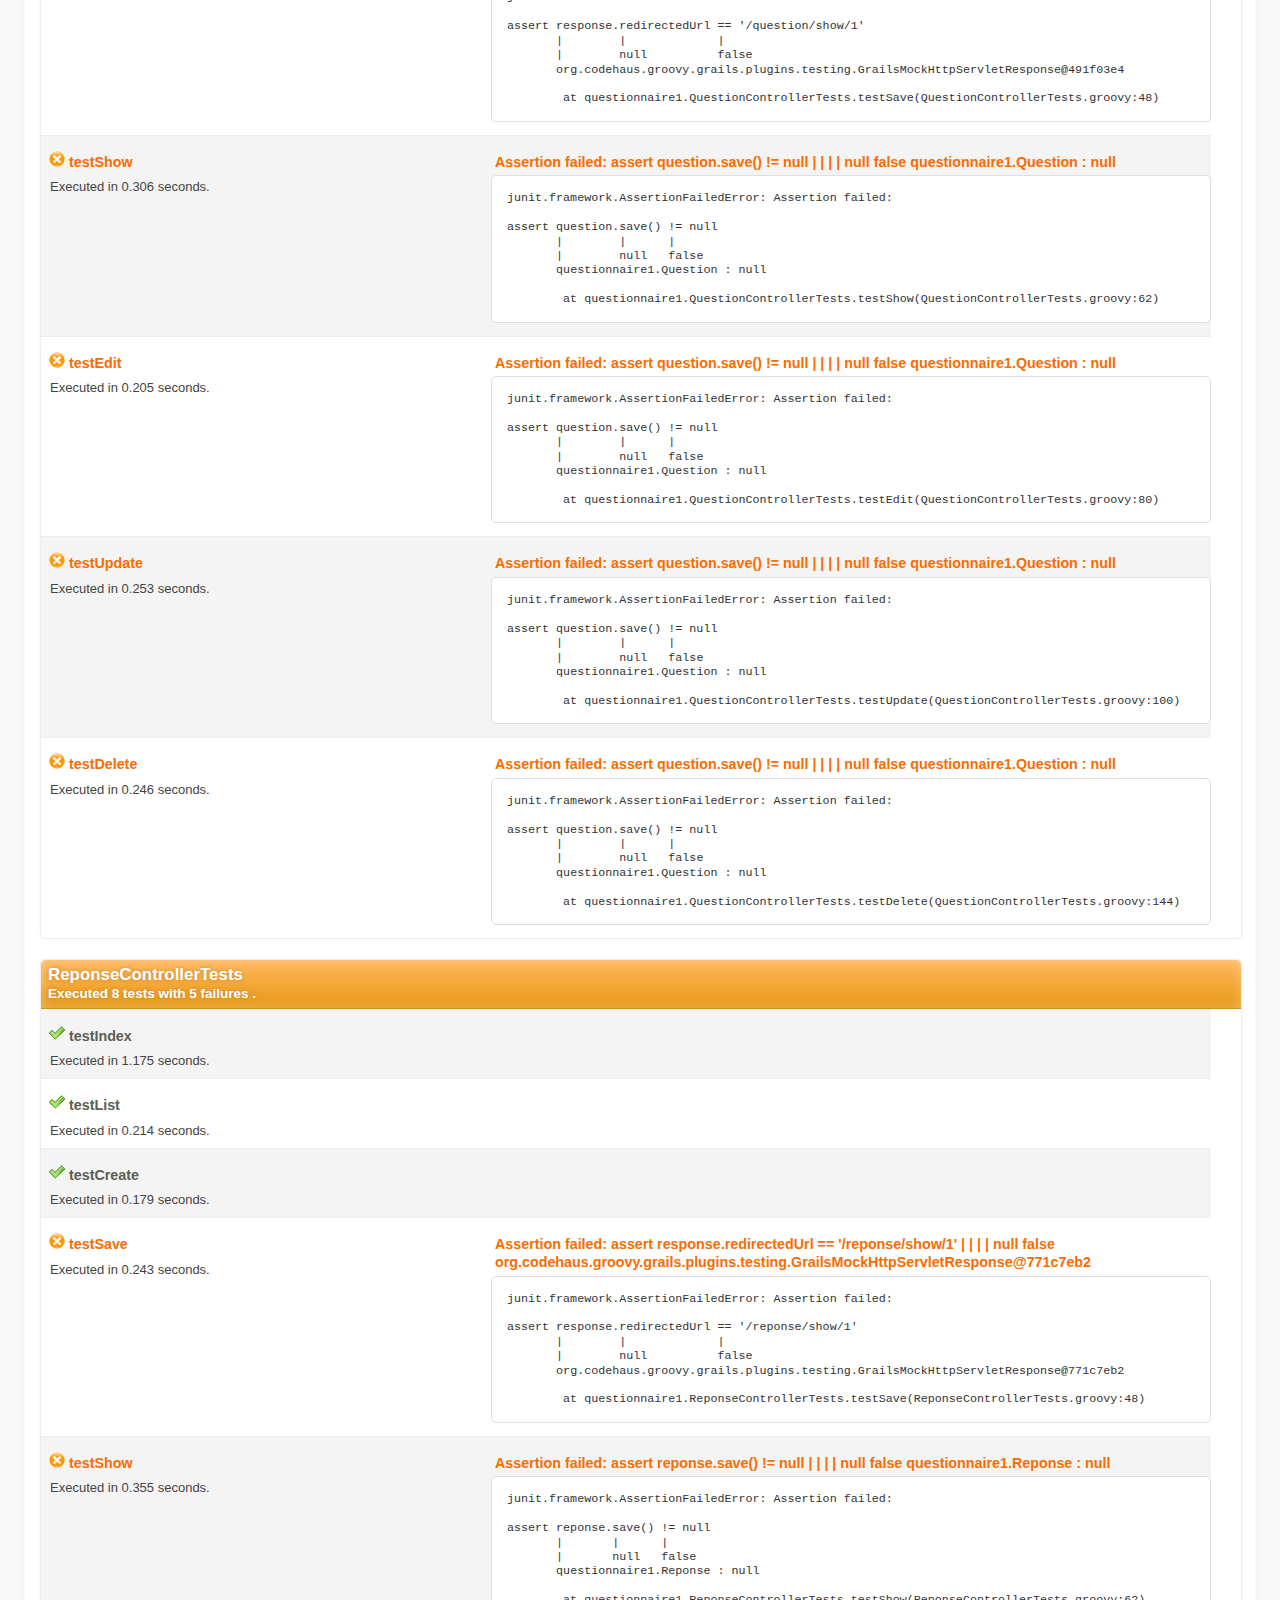
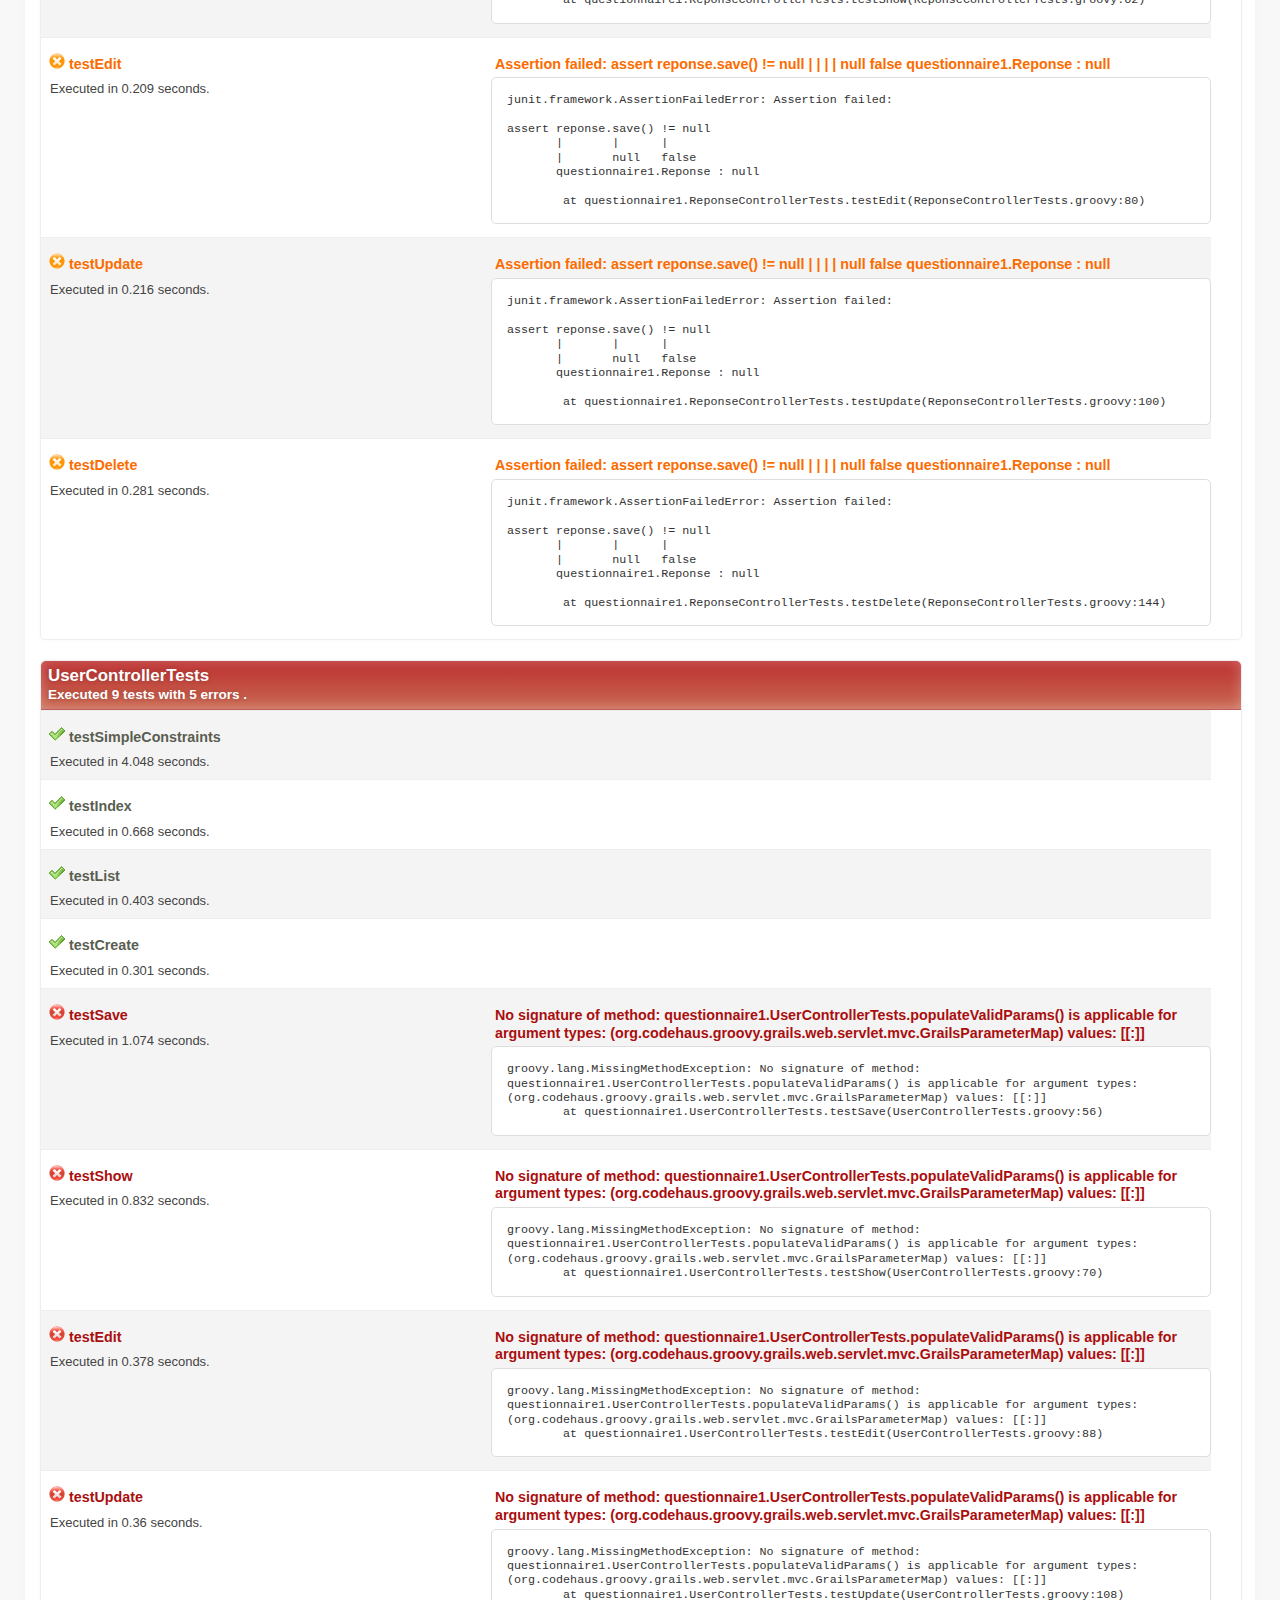
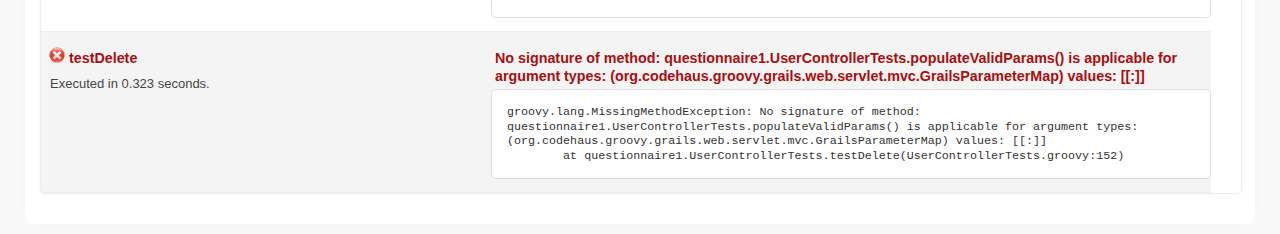
<file: target/test-reports/html/failed.html>
<!DOCTYPE html><html xmlns:lxslt="http://xml.apache.org/xslt" xmlns:stringutils="xalan://org.apache.tools.ant.util.StringUtils">
<head>
<META http-equiv="Content-Type" content="text/html; charset=utf-8">
<title>
        Unit Test Results
     - Failed tests</title>
<link href="stylesheet.css" rel="stylesheet" type="text/css">
</head>
<body>
<div id="report" class="container container_8">
<div class="grid_6 alpha">
<div class="grailslogo"></div>
<h1>
        Unit Test Results
     - Failed tests</h1>
<p class="intro">
                        Executed
                        41
                        tests
                    
                        with
                        5 errors

                        and
                        20 failures
                        .
                    </p>
</div>
<div class="grid_2 omega">
<nav id="navigationlinks">
<p>
<a href="failed.html">
                    Tests with failure and errors
                </a>
</p>
<p>
<a href="index.html">
                    Package summary
                </a>
</p>
<p>
<a href="all.html">
                    Show all tests
                </a>
</p>
</nav>
</div>
<div class="clear"></div>
<div class="testsuite failure">
<div class="header">
<h2>CommentaireControllerTests</h2>
<h3>
                        Executed
                        8
                        tests
                    
                        with
                        5 failures
                        .
                    </h3>
</div>
<div class="testcase clearfix success grid_8 alpha omega" data-name="testIndex">
<div class="grid_3 alpha">
<p>
<span class="icon success"></span><b class="testname message success">testIndex</b>
</p>
<p class="summary">Executed in 1.452 seconds.</p>
</div>
<div class="grid_5 omega outputinfo"></div>
<div class="clear"></div>
</div>
<div class="testcase clearfix success grid_8 alpha omega" data-name="testList">
<div class="grid_3 alpha">
<p>
<span class="icon success"></span><b class="testname message success">testList</b>
</p>
<p class="summary">Executed in 0.305 seconds.</p>
</div>
<div class="grid_5 omega outputinfo"></div>
<div class="clear"></div>
</div>
<div class="testcase clearfix success grid_8 alpha omega" data-name="testCreate">
<div class="grid_3 alpha">
<p>
<span class="icon success"></span><b class="testname message success">testCreate</b>
</p>
<p class="summary">Executed in 0.289 seconds.</p>
</div>
<div class="grid_5 omega outputinfo"></div>
<div class="clear"></div>
</div>
<div class="testcase clearfix failure grid_8 alpha omega" data-name="testSave">
<div class="grid_3 alpha">
<p>
<span class="icon failure"></span><b class="testname message failure">testSave</b>
</p>
<p class="summary">Executed in 1.207 seconds.</p>
</div>
<div class="grid_5 omega outputinfo">
<div class="details">
<p>
<b class="message">Assertion failed: 

assert response.redirectedUrl == '/commentaire/show/1'
       |        |             |
       |        null          false
       org.codehaus.groovy.grails.plugins.testing.GrailsMockHttpServletResponse@206fa7ec
</b>
</p>
<pre>junit.framework.AssertionFailedError: Assertion failed: 

assert response.redirectedUrl == '/commentaire/show/1'
       |        |             |
       |        null          false
       org.codehaus.groovy.grails.plugins.testing.GrailsMockHttpServletResponse@206fa7ec

	at questionnaire1.CommentaireControllerTests.testSave(CommentaireControllerTests.groovy:48)
</pre>
</div>
</div>
<div class="clear"></div>
</div>
<div class="testcase clearfix failure grid_8 alpha omega" data-name="testShow">
<div class="grid_3 alpha">
<p>
<span class="icon failure"></span><b class="testname message failure">testShow</b>
</p>
<p class="summary">Executed in 0.286 seconds.</p>
</div>
<div class="grid_5 omega outputinfo">
<div class="details">
<p>
<b class="message">Assertion failed: 

assert commentaire.save() != null
       |           |      |
       |           null   false
       questionnaire1.Commentaire : null
</b>
</p>
<pre>junit.framework.AssertionFailedError: Assertion failed: 

assert commentaire.save() != null
       |           |      |
       |           null   false
       questionnaire1.Commentaire : null

	at questionnaire1.CommentaireControllerTests.testShow(CommentaireControllerTests.groovy:62)
</pre>
</div>
</div>
<div class="clear"></div>
</div>
<div class="testcase clearfix failure grid_8 alpha omega" data-name="testEdit">
<div class="grid_3 alpha">
<p>
<span class="icon failure"></span><b class="testname message failure">testEdit</b>
</p>
<p class="summary">Executed in 0.202 seconds.</p>
</div>
<div class="grid_5 omega outputinfo">
<div class="details">
<p>
<b class="message">Assertion failed: 

assert commentaire.save() != null
       |           |      |
       |           null   false
       questionnaire1.Commentaire : null
</b>
</p>
<pre>junit.framework.AssertionFailedError: Assertion failed: 

assert commentaire.save() != null
       |           |      |
       |           null   false
       questionnaire1.Commentaire : null

	at questionnaire1.CommentaireControllerTests.testEdit(CommentaireControllerTests.groovy:80)
</pre>
</div>
</div>
<div class="clear"></div>
</div>
<div class="testcase clearfix failure grid_8 alpha omega" data-name="testUpdate">
<div class="grid_3 alpha">
<p>
<span class="icon failure"></span><b class="testname message failure">testUpdate</b>
</p>
<p class="summary">Executed in 0.247 seconds.</p>
</div>
<div class="grid_5 omega outputinfo">
<div class="details">
<p>
<b class="message">Assertion failed: 

assert commentaire.save() != null
       |           |      |
       |           null   false
       questionnaire1.Commentaire : null
</b>
</p>
<pre>junit.framework.AssertionFailedError: Assertion failed: 

assert commentaire.save() != null
       |           |      |
       |           null   false
       questionnaire1.Commentaire : null

	at questionnaire1.CommentaireControllerTests.testUpdate(CommentaireControllerTests.groovy:100)
</pre>
</div>
</div>
<div class="clear"></div>
</div>
<div class="testcase clearfix failure grid_8 alpha omega" data-name="testDelete">
<div class="grid_3 alpha">
<p>
<span class="icon failure"></span><b class="testname message failure">testDelete</b>
</p>
<p class="summary">Executed in 0.264 seconds.</p>
</div>
<div class="grid_5 omega outputinfo">
<div class="details">
<p>
<b class="message">Assertion failed: 

assert commentaire.save() != null
       |           |      |
       |           null   false
       questionnaire1.Commentaire : null
</b>
</p>
<pre>junit.framework.AssertionFailedError: Assertion failed: 

assert commentaire.save() != null
       |           |      |
       |           null   false
       questionnaire1.Commentaire : null

	at questionnaire1.CommentaireControllerTests.testDelete(CommentaireControllerTests.groovy:144)
</pre>
</div>
</div>
<div class="clear"></div>
</div>
<div class="clearfix output footer">
<div class="sysout">
<h2>Standard output</h2>
<pre class="stdout">--Output from testIndex--
--Output from testList--
--Output from testCreate--
--Output from testSave--
--Output from testShow--
--Output from testEdit--
--Output from testUpdate--
--Output from testDelete--
</pre>
</div>
<div class="syserr">
<h2>System error</h2>
<pre class="syserr">--Output from testIndex--
--Output from testList--
--Output from testCreate--
--Output from testSave--
--Output from testShow--
--Output from testEdit--
--Output from testUpdate--
--Output from testDelete--
</pre>
</div>
</div>
<div class="clear"></div>
</div>
<div class="testsuite failure">
<div class="header">
<h2>PropositionControllerTests</h2>
<h3>
                        Executed
                        8
                        tests
                    
                        with
                        5 failures
                        .
                    </h3>
</div>
<div class="testcase clearfix success grid_8 alpha omega" data-name="testIndex">
<div class="grid_3 alpha">
<p>
<span class="icon success"></span><b class="testname message success">testIndex</b>
</p>
<p class="summary">Executed in 0.873 seconds.</p>
</div>
<div class="grid_5 omega outputinfo"></div>
<div class="clear"></div>
</div>
<div class="testcase clearfix success grid_8 alpha omega" data-name="testList">
<div class="grid_3 alpha">
<p>
<span class="icon success"></span><b class="testname message success">testList</b>
</p>
<p class="summary">Executed in 0.15 seconds.</p>
</div>
<div class="grid_5 omega outputinfo"></div>
<div class="clear"></div>
</div>
<div class="testcase clearfix success grid_8 alpha omega" data-name="testCreate">
<div class="grid_3 alpha">
<p>
<span class="icon success"></span><b class="testname message success">testCreate</b>
</p>
<p class="summary">Executed in 0.141 seconds.</p>
</div>
<div class="grid_5 omega outputinfo"></div>
<div class="clear"></div>
</div>
<div class="testcase clearfix failure grid_8 alpha omega" data-name="testSave">
<div class="grid_3 alpha">
<p>
<span class="icon failure"></span><b class="testname message failure">testSave</b>
</p>
<p class="summary">Executed in 0.211 seconds.</p>
</div>
<div class="grid_5 omega outputinfo">
<div class="details">
<p>
<b class="message">Assertion failed: 

assert response.redirectedUrl == '/proposition/show/1'
       |        |             |
       |        null          false
       org.codehaus.groovy.grails.plugins.testing.GrailsMockHttpServletResponse@2bf75442
</b>
</p>
<pre>junit.framework.AssertionFailedError: Assertion failed: 

assert response.redirectedUrl == '/proposition/show/1'
       |        |             |
       |        null          false
       org.codehaus.groovy.grails.plugins.testing.GrailsMockHttpServletResponse@2bf75442

	at questionnaire1.PropositionControllerTests.testSave(PropositionControllerTests.groovy:48)
</pre>
</div>
</div>
<div class="clear"></div>
</div>
<div class="testcase clearfix failure grid_8 alpha omega" data-name="testShow">
<div class="grid_3 alpha">
<p>
<span class="icon failure"></span><b class="testname message failure">testShow</b>
</p>
<p class="summary">Executed in 0.265 seconds.</p>
</div>
<div class="grid_5 omega outputinfo">
<div class="details">
<p>
<b class="message">Assertion failed: 

assert proposition.save() != null
       |           |      |
       |           null   false
       questionnaire1.Proposition : null
</b>
</p>
<pre>junit.framework.AssertionFailedError: Assertion failed: 

assert proposition.save() != null
       |           |      |
       |           null   false
       questionnaire1.Proposition : null

	at questionnaire1.PropositionControllerTests.testShow(PropositionControllerTests.groovy:62)
</pre>
</div>
</div>
<div class="clear"></div>
</div>
<div class="testcase clearfix failure grid_8 alpha omega" data-name="testEdit">
<div class="grid_3 alpha">
<p>
<span class="icon failure"></span><b class="testname message failure">testEdit</b>
</p>
<p class="summary">Executed in 0.158 seconds.</p>
</div>
<div class="grid_5 omega outputinfo">
<div class="details">
<p>
<b class="message">Assertion failed: 

assert proposition.save() != null
       |           |      |
       |           null   false
       questionnaire1.Proposition : null
</b>
</p>
<pre>junit.framework.AssertionFailedError: Assertion failed: 

assert proposition.save() != null
       |           |      |
       |           null   false
       questionnaire1.Proposition : null

	at questionnaire1.PropositionControllerTests.testEdit(PropositionControllerTests.groovy:80)
</pre>
</div>
</div>
<div class="clear"></div>
</div>
<div class="testcase clearfix failure grid_8 alpha omega" data-name="testUpdate">
<div class="grid_3 alpha">
<p>
<span class="icon failure"></span><b class="testname message failure">testUpdate</b>
</p>
<p class="summary">Executed in 0.118 seconds.</p>
</div>
<div class="grid_5 omega outputinfo">
<div class="details">
<p>
<b class="message">Assertion failed: 

assert proposition.save() != null
       |           |      |
       |           null   false
       questionnaire1.Proposition : null
</b>
</p>
<pre>junit.framework.AssertionFailedError: Assertion failed: 

assert proposition.save() != null
       |           |      |
       |           null   false
       questionnaire1.Proposition : null

	at questionnaire1.PropositionControllerTests.testUpdate(PropositionControllerTests.groovy:100)
</pre>
</div>
</div>
<div class="clear"></div>
</div>
<div class="testcase clearfix failure grid_8 alpha omega" data-name="testDelete">
<div class="grid_3 alpha">
<p>
<span class="icon failure"></span><b class="testname message failure">testDelete</b>
</p>
<p class="summary">Executed in 0.155 seconds.</p>
</div>
<div class="grid_5 omega outputinfo">
<div class="details">
<p>
<b class="message">Assertion failed: 

assert proposition.save() != null
       |           |      |
       |           null   false
       questionnaire1.Proposition : null
</b>
</p>
<pre>junit.framework.AssertionFailedError: Assertion failed: 

assert proposition.save() != null
       |           |      |
       |           null   false
       questionnaire1.Proposition : null

	at questionnaire1.PropositionControllerTests.testDelete(PropositionControllerTests.groovy:144)
</pre>
</div>
</div>
<div class="clear"></div>
</div>
<div class="clearfix output footer">
<div class="sysout">
<h2>Standard output</h2>
<pre class="stdout">--Output from testIndex--
--Output from testList--
--Output from testCreate--
--Output from testSave--
--Output from testShow--
--Output from testEdit--
--Output from testUpdate--
--Output from testDelete--
</pre>
</div>
<div class="syserr">
<h2>System error</h2>
<pre class="syserr">--Output from testIndex--
--Output from testList--
--Output from testCreate--
--Output from testSave--
--Output from testShow--
--Output from testEdit--
--Output from testUpdate--
--Output from testDelete--
</pre>
</div>
</div>
<div class="clear"></div>
</div>
<div class="testsuite failure">
<div class="header">
<h2>QuestionControllerTests</h2>
<h3>
                        Executed
                        8
                        tests
                    
                        with
                        5 failures
                        .
                    </h3>
</div>
<div class="testcase clearfix success grid_8 alpha omega" data-name="testIndex">
<div class="grid_3 alpha">
<p>
<span class="icon success"></span><b class="testname message success">testIndex</b>
</p>
<p class="summary">Executed in 0.686 seconds.</p>
</div>
<div class="grid_5 omega outputinfo"></div>
<div class="clear"></div>
</div>
<div class="testcase clearfix success grid_8 alpha omega" data-name="testList">
<div class="grid_3 alpha">
<p>
<span class="icon success"></span><b class="testname message success">testList</b>
</p>
<p class="summary">Executed in 0.086 seconds.</p>
</div>
<div class="grid_5 omega outputinfo"></div>
<div class="clear"></div>
</div>
<div class="testcase clearfix success grid_8 alpha omega" data-name="testCreate">
<div class="grid_3 alpha">
<p>
<span class="icon success"></span><b class="testname message success">testCreate</b>
</p>
<p class="summary">Executed in 0.121 seconds.</p>
</div>
<div class="grid_5 omega outputinfo"></div>
<div class="clear"></div>
</div>
<div class="testcase clearfix failure grid_8 alpha omega" data-name="testSave">
<div class="grid_3 alpha">
<p>
<span class="icon failure"></span><b class="testname message failure">testSave</b>
</p>
<p class="summary">Executed in 0.318 seconds.</p>
</div>
<div class="grid_5 omega outputinfo">
<div class="details">
<p>
<b class="message">Assertion failed: 

assert response.redirectedUrl == '/question/show/1'
       |        |             |
       |        null          false
       org.codehaus.groovy.grails.plugins.testing.GrailsMockHttpServletResponse@491f03e4
</b>
</p>
<pre>junit.framework.AssertionFailedError: Assertion failed: 

assert response.redirectedUrl == '/question/show/1'
       |        |             |
       |        null          false
       org.codehaus.groovy.grails.plugins.testing.GrailsMockHttpServletResponse@491f03e4

	at questionnaire1.QuestionControllerTests.testSave(QuestionControllerTests.groovy:48)
</pre>
</div>
</div>
<div class="clear"></div>
</div>
<div class="testcase clearfix failure grid_8 alpha omega" data-name="testShow">
<div class="grid_3 alpha">
<p>
<span class="icon failure"></span><b class="testname message failure">testShow</b>
</p>
<p class="summary">Executed in 0.306 seconds.</p>
</div>
<div class="grid_5 omega outputinfo">
<div class="details">
<p>
<b class="message">Assertion failed: 

assert question.save() != null
       |        |      |
       |        null   false
       questionnaire1.Question : null
</b>
</p>
<pre>junit.framework.AssertionFailedError: Assertion failed: 

assert question.save() != null
       |        |      |
       |        null   false
       questionnaire1.Question : null

	at questionnaire1.QuestionControllerTests.testShow(QuestionControllerTests.groovy:62)
</pre>
</div>
</div>
<div class="clear"></div>
</div>
<div class="testcase clearfix failure grid_8 alpha omega" data-name="testEdit">
<div class="grid_3 alpha">
<p>
<span class="icon failure"></span><b class="testname message failure">testEdit</b>
</p>
<p class="summary">Executed in 0.205 seconds.</p>
</div>
<div class="grid_5 omega outputinfo">
<div class="details">
<p>
<b class="message">Assertion failed: 

assert question.save() != null
       |        |      |
       |        null   false
       questionnaire1.Question : null
</b>
</p>
<pre>junit.framework.AssertionFailedError: Assertion failed: 

assert question.save() != null
       |        |      |
       |        null   false
       questionnaire1.Question : null

	at questionnaire1.QuestionControllerTests.testEdit(QuestionControllerTests.groovy:80)
</pre>
</div>
</div>
<div class="clear"></div>
</div>
<div class="testcase clearfix failure grid_8 alpha omega" data-name="testUpdate">
<div class="grid_3 alpha">
<p>
<span class="icon failure"></span><b class="testname message failure">testUpdate</b>
</p>
<p class="summary">Executed in 0.253 seconds.</p>
</div>
<div class="grid_5 omega outputinfo">
<div class="details">
<p>
<b class="message">Assertion failed: 

assert question.save() != null
       |        |      |
       |        null   false
       questionnaire1.Question : null
</b>
</p>
<pre>junit.framework.AssertionFailedError: Assertion failed: 

assert question.save() != null
       |        |      |
       |        null   false
       questionnaire1.Question : null

	at questionnaire1.QuestionControllerTests.testUpdate(QuestionControllerTests.groovy:100)
</pre>
</div>
</div>
<div class="clear"></div>
</div>
<div class="testcase clearfix failure grid_8 alpha omega" data-name="testDelete">
<div class="grid_3 alpha">
<p>
<span class="icon failure"></span><b class="testname message failure">testDelete</b>
</p>
<p class="summary">Executed in 0.246 seconds.</p>
</div>
<div class="grid_5 omega outputinfo">
<div class="details">
<p>
<b class="message">Assertion failed: 

assert question.save() != null
       |        |      |
       |        null   false
       questionnaire1.Question : null
</b>
</p>
<pre>junit.framework.AssertionFailedError: Assertion failed: 

assert question.save() != null
       |        |      |
       |        null   false
       questionnaire1.Question : null

	at questionnaire1.QuestionControllerTests.testDelete(QuestionControllerTests.groovy:144)
</pre>
</div>
</div>
<div class="clear"></div>
</div>
<div class="clearfix output footer">
<div class="sysout">
<h2>Standard output</h2>
<pre class="stdout">--Output from testIndex--
--Output from testList--
--Output from testCreate--
--Output from testSave--
--Output from testShow--
--Output from testEdit--
--Output from testUpdate--
--Output from testDelete--
</pre>
</div>
<div class="syserr">
<h2>System error</h2>
<pre class="syserr">--Output from testIndex--
--Output from testList--
--Output from testCreate--
--Output from testSave--
--Output from testShow--
--Output from testEdit--
--Output from testUpdate--
--Output from testDelete--
</pre>
</div>
</div>
<div class="clear"></div>
</div>
<div class="testsuite failure">
<div class="header">
<h2>ReponseControllerTests</h2>
<h3>
                        Executed
                        8
                        tests
                    
                        with
                        5 failures
                        .
                    </h3>
</div>
<div class="testcase clearfix success grid_8 alpha omega" data-name="testIndex">
<div class="grid_3 alpha">
<p>
<span class="icon success"></span><b class="testname message success">testIndex</b>
</p>
<p class="summary">Executed in 1.175 seconds.</p>
</div>
<div class="grid_5 omega outputinfo"></div>
<div class="clear"></div>
</div>
<div class="testcase clearfix success grid_8 alpha omega" data-name="testList">
<div class="grid_3 alpha">
<p>
<span class="icon success"></span><b class="testname message success">testList</b>
</p>
<p class="summary">Executed in 0.214 seconds.</p>
</div>
<div class="grid_5 omega outputinfo"></div>
<div class="clear"></div>
</div>
<div class="testcase clearfix success grid_8 alpha omega" data-name="testCreate">
<div class="grid_3 alpha">
<p>
<span class="icon success"></span><b class="testname message success">testCreate</b>
</p>
<p class="summary">Executed in 0.179 seconds.</p>
</div>
<div class="grid_5 omega outputinfo"></div>
<div class="clear"></div>
</div>
<div class="testcase clearfix failure grid_8 alpha omega" data-name="testSave">
<div class="grid_3 alpha">
<p>
<span class="icon failure"></span><b class="testname message failure">testSave</b>
</p>
<p class="summary">Executed in 0.243 seconds.</p>
</div>
<div class="grid_5 omega outputinfo">
<div class="details">
<p>
<b class="message">Assertion failed: 

assert response.redirectedUrl == '/reponse/show/1'
       |        |             |
       |        null          false
       org.codehaus.groovy.grails.plugins.testing.GrailsMockHttpServletResponse@771c7eb2
</b>
</p>
<pre>junit.framework.AssertionFailedError: Assertion failed: 

assert response.redirectedUrl == '/reponse/show/1'
       |        |             |
       |        null          false
       org.codehaus.groovy.grails.plugins.testing.GrailsMockHttpServletResponse@771c7eb2

	at questionnaire1.ReponseControllerTests.testSave(ReponseControllerTests.groovy:48)
</pre>
</div>
</div>
<div class="clear"></div>
</div>
<div class="testcase clearfix failure grid_8 alpha omega" data-name="testShow">
<div class="grid_3 alpha">
<p>
<span class="icon failure"></span><b class="testname message failure">testShow</b>
</p>
<p class="summary">Executed in 0.355 seconds.</p>
</div>
<div class="grid_5 omega outputinfo">
<div class="details">
<p>
<b class="message">Assertion failed: 

assert reponse.save() != null
       |       |      |
       |       null   false
       questionnaire1.Reponse : null
</b>
</p>
<pre>junit.framework.AssertionFailedError: Assertion failed: 

assert reponse.save() != null
       |       |      |
       |       null   false
       questionnaire1.Reponse : null

	at questionnaire1.ReponseControllerTests.testShow(ReponseControllerTests.groovy:62)
</pre>
</div>
</div>
<div class="clear"></div>
</div>
<div class="testcase clearfix failure grid_8 alpha omega" data-name="testEdit">
<div class="grid_3 alpha">
<p>
<span class="icon failure"></span><b class="testname message failure">testEdit</b>
</p>
<p class="summary">Executed in 0.209 seconds.</p>
</div>
<div class="grid_5 omega outputinfo">
<div class="details">
<p>
<b class="message">Assertion failed: 

assert reponse.save() != null
       |       |      |
       |       null   false
       questionnaire1.Reponse : null
</b>
</p>
<pre>junit.framework.AssertionFailedError: Assertion failed: 

assert reponse.save() != null
       |       |      |
       |       null   false
       questionnaire1.Reponse : null

	at questionnaire1.ReponseControllerTests.testEdit(ReponseControllerTests.groovy:80)
</pre>
</div>
</div>
<div class="clear"></div>
</div>
<div class="testcase clearfix failure grid_8 alpha omega" data-name="testUpdate">
<div class="grid_3 alpha">
<p>
<span class="icon failure"></span><b class="testname message failure">testUpdate</b>
</p>
<p class="summary">Executed in 0.216 seconds.</p>
</div>
<div class="grid_5 omega outputinfo">
<div class="details">
<p>
<b class="message">Assertion failed: 

assert reponse.save() != null
       |       |      |
       |       null   false
       questionnaire1.Reponse : null
</b>
</p>
<pre>junit.framework.AssertionFailedError: Assertion failed: 

assert reponse.save() != null
       |       |      |
       |       null   false
       questionnaire1.Reponse : null

	at questionnaire1.ReponseControllerTests.testUpdate(ReponseControllerTests.groovy:100)
</pre>
</div>
</div>
<div class="clear"></div>
</div>
<div class="testcase clearfix failure grid_8 alpha omega" data-name="testDelete">
<div class="grid_3 alpha">
<p>
<span class="icon failure"></span><b class="testname message failure">testDelete</b>
</p>
<p class="summary">Executed in 0.281 seconds.</p>
</div>
<div class="grid_5 omega outputinfo">
<div class="details">
<p>
<b class="message">Assertion failed: 

assert reponse.save() != null
       |       |      |
       |       null   false
       questionnaire1.Reponse : null
</b>
</p>
<pre>junit.framework.AssertionFailedError: Assertion failed: 

assert reponse.save() != null
       |       |      |
       |       null   false
       questionnaire1.Reponse : null

	at questionnaire1.ReponseControllerTests.testDelete(ReponseControllerTests.groovy:144)
</pre>
</div>
</div>
<div class="clear"></div>
</div>
<div class="clearfix output footer">
<div class="sysout">
<h2>Standard output</h2>
<pre class="stdout">--Output from testIndex--
--Output from testList--
--Output from testCreate--
--Output from testSave--
--Output from testShow--
--Output from testEdit--
--Output from testUpdate--
--Output from testDelete--
</pre>
</div>
<div class="syserr">
<h2>System error</h2>
<pre class="syserr">--Output from testIndex--
--Output from testList--
--Output from testCreate--
--Output from testSave--
--Output from testShow--
--Output from testEdit--
--Output from testUpdate--
--Output from testDelete--
</pre>
</div>
</div>
<div class="clear"></div>
</div>
<div class="testsuite error">
<div class="header">
<h2>UserControllerTests</h2>
<h3>
                        Executed
                        9
                        tests
                    
                        with
                        5 errors
                        .
                    </h3>
</div>
<div class="testcase clearfix success grid_8 alpha omega" data-name="testSimpleConstraints">
<div class="grid_3 alpha">
<p>
<span class="icon success"></span><b class="testname message success">testSimpleConstraints</b>
</p>
<p class="summary">Executed in 4.048 seconds.</p>
</div>
<div class="grid_5 omega outputinfo"></div>
<div class="clear"></div>
</div>
<div class="testcase clearfix success grid_8 alpha omega" data-name="testIndex">
<div class="grid_3 alpha">
<p>
<span class="icon success"></span><b class="testname message success">testIndex</b>
</p>
<p class="summary">Executed in 0.668 seconds.</p>
</div>
<div class="grid_5 omega outputinfo"></div>
<div class="clear"></div>
</div>
<div class="testcase clearfix success grid_8 alpha omega" data-name="testList">
<div class="grid_3 alpha">
<p>
<span class="icon success"></span><b class="testname message success">testList</b>
</p>
<p class="summary">Executed in 0.403 seconds.</p>
</div>
<div class="grid_5 omega outputinfo"></div>
<div class="clear"></div>
</div>
<div class="testcase clearfix success grid_8 alpha omega" data-name="testCreate">
<div class="grid_3 alpha">
<p>
<span class="icon success"></span><b class="testname message success">testCreate</b>
</p>
<p class="summary">Executed in 0.301 seconds.</p>
</div>
<div class="grid_5 omega outputinfo"></div>
<div class="clear"></div>
</div>
<div class="testcase clearfix error grid_8 alpha omega" data-name="testSave">
<div class="grid_3 alpha">
<p>
<span class="icon error"></span><b class="testname message error">testSave</b>
</p>
<p class="summary">Executed in 1.074 seconds.</p>
</div>
<div class="grid_5 omega outputinfo">
<div class="details">
<p>
<b class="message">No signature of method: questionnaire1.UserControllerTests.populateValidParams() is applicable for argument types: (org.codehaus.groovy.grails.web.servlet.mvc.GrailsParameterMap) values: [[:]]</b>
</p>
<pre>groovy.lang.MissingMethodException: No signature of method: questionnaire1.UserControllerTests.populateValidParams() is applicable for argument types: (org.codehaus.groovy.grails.web.servlet.mvc.GrailsParameterMap) values: [[:]]
	at questionnaire1.UserControllerTests.testSave(UserControllerTests.groovy:56)
</pre>
</div>
</div>
<div class="clear"></div>
</div>
<div class="testcase clearfix error grid_8 alpha omega" data-name="testShow">
<div class="grid_3 alpha">
<p>
<span class="icon error"></span><b class="testname message error">testShow</b>
</p>
<p class="summary">Executed in 0.832 seconds.</p>
</div>
<div class="grid_5 omega outputinfo">
<div class="details">
<p>
<b class="message">No signature of method: questionnaire1.UserControllerTests.populateValidParams() is applicable for argument types: (org.codehaus.groovy.grails.web.servlet.mvc.GrailsParameterMap) values: [[:]]</b>
</p>
<pre>groovy.lang.MissingMethodException: No signature of method: questionnaire1.UserControllerTests.populateValidParams() is applicable for argument types: (org.codehaus.groovy.grails.web.servlet.mvc.GrailsParameterMap) values: [[:]]
	at questionnaire1.UserControllerTests.testShow(UserControllerTests.groovy:70)
</pre>
</div>
</div>
<div class="clear"></div>
</div>
<div class="testcase clearfix error grid_8 alpha omega" data-name="testEdit">
<div class="grid_3 alpha">
<p>
<span class="icon error"></span><b class="testname message error">testEdit</b>
</p>
<p class="summary">Executed in 0.378 seconds.</p>
</div>
<div class="grid_5 omega outputinfo">
<div class="details">
<p>
<b class="message">No signature of method: questionnaire1.UserControllerTests.populateValidParams() is applicable for argument types: (org.codehaus.groovy.grails.web.servlet.mvc.GrailsParameterMap) values: [[:]]</b>
</p>
<pre>groovy.lang.MissingMethodException: No signature of method: questionnaire1.UserControllerTests.populateValidParams() is applicable for argument types: (org.codehaus.groovy.grails.web.servlet.mvc.GrailsParameterMap) values: [[:]]
	at questionnaire1.UserControllerTests.testEdit(UserControllerTests.groovy:88)
</pre>
</div>
</div>
<div class="clear"></div>
</div>
<div class="testcase clearfix error grid_8 alpha omega" data-name="testUpdate">
<div class="grid_3 alpha">
<p>
<span class="icon error"></span><b class="testname message error">testUpdate</b>
</p>
<p class="summary">Executed in 0.36 seconds.</p>
</div>
<div class="grid_5 omega outputinfo">
<div class="details">
<p>
<b class="message">No signature of method: questionnaire1.UserControllerTests.populateValidParams() is applicable for argument types: (org.codehaus.groovy.grails.web.servlet.mvc.GrailsParameterMap) values: [[:]]</b>
</p>
<pre>groovy.lang.MissingMethodException: No signature of method: questionnaire1.UserControllerTests.populateValidParams() is applicable for argument types: (org.codehaus.groovy.grails.web.servlet.mvc.GrailsParameterMap) values: [[:]]
	at questionnaire1.UserControllerTests.testUpdate(UserControllerTests.groovy:108)
</pre>
</div>
</div>
<div class="clear"></div>
</div>
<div class="testcase clearfix error grid_8 alpha omega" data-name="testDelete">
<div class="grid_3 alpha">
<p>
<span class="icon error"></span><b class="testname message error">testDelete</b>
</p>
<p class="summary">Executed in 0.323 seconds.</p>
</div>
<div class="grid_5 omega outputinfo">
<div class="details">
<p>
<b class="message">No signature of method: questionnaire1.UserControllerTests.populateValidParams() is applicable for argument types: (org.codehaus.groovy.grails.web.servlet.mvc.GrailsParameterMap) values: [[:]]</b>
</p>
<pre>groovy.lang.MissingMethodException: No signature of method: questionnaire1.UserControllerTests.populateValidParams() is applicable for argument types: (org.codehaus.groovy.grails.web.servlet.mvc.GrailsParameterMap) values: [[:]]
	at questionnaire1.UserControllerTests.testDelete(UserControllerTests.groovy:152)
</pre>
</div>
</div>
<div class="clear"></div>
</div>
<div class="clearfix output footer">
<div class="sysout">
<h2>Standard output</h2>
<pre class="stdout">--Output from testSimpleConstraints--
--Output from testIndex--
--Output from testList--
--Output from testCreate--
--Output from testSave--
--Output from testShow--
--Output from testEdit--
--Output from testUpdate--
--Output from testDelete--
</pre>
</div>
<div class="syserr">
<h2>System error</h2>
<pre class="syserr">--Output from testSimpleConstraints--
--Output from testIndex--
--Output from testList--
--Output from testCreate--
--Output from testSave--
--Output from testShow--
--Output from testEdit--
--Output from testUpdate--
--Output from testDelete--
</pre>
</div>
</div>
<div class="clear"></div>
</div>
<div class="clear"></div>
</div>
<!--
            Parses JUnit output and associates it with the corresponding test case
        -->
<script language="javascript">


/**
 * The JUnit report format is incredibly stuipd in the
 * sense that it accumulates output from all test methods
 * into a single xml node.
 */
(function() {

    var outputElements = findOutputElements();
    for (var i in outputElements) {
        var outputElement = outputElements[i];
        var textOutput = outputElement.element.firstChild.nodeValue;
        var header = outputElement.getHeader();
        appendTestMethodOutput(textOutput, header);
    }

    function findOutputElements() {
        var outputElements = [];
        var preElements = document.getElementsByTagName("pre");
        for (var i in preElements) {
            var preElement = preElements[i];
            var className = preElement.className || "";
            if (className.indexOf("stdout") >= 0) {
                var outputElement = new OutputElement(preElement, "output");
                outputElements.push(outputElement);
            } else if (className.indexOf("syserr") >= 0) {
                var outputElement = new OutputElement(preElement, "error");
                outputElements.push(outputElement);
            }
        }

        return outputElements;
    }

    function OutputElement(element, type) {
        this.element = element;
        this.type = type;

        this.getHeader = function() {
            if (type === "output") {
                return "System output";
            } else if ("error") {
                return "System error";
            }
        }
    }

    function appendTestMethodOutput(text, header) {
        var testOutput = new TestMethodOutput(header);

        var lines = text.split(/\r\n|\r|\n/);
        for (var i in lines) {
            var line = lines[i];
            var matches = line.match(/^--Output from (.*)--$/);
            if (matches !== null && matches.length == 2) {
                testOutput.flushToDom();
                testOutput.testName = matches[1];
            } else {
                testOutput.addLine(line);
            }
        }

        testOutput.flushToDom();
    }

    function TestMethodOutput(header) {
        this.header = header;
        this.testName = undefined;
        this.buffer = "";

        this.addLine = function(line) {
            this.buffer += line + "\n";
        }

        this.flushToDom = function() {
            if (this.testName !== undefined) {
                var domNode = getTestcaseElementByName(this.testName);
                if (domNode !== undefined && trimString(this.buffer).length > 0) {
                    this.appendTo(domNode);
                }

                this.reset();
            }
        }

        this.appendTo = function(domNode) {
            var node = document.createElement("div");
            node.innerHTML = '<p><b class="message">' + header + '</b></p>';

            var preNode = document.createElement("pre");
            preNode.appendChild(document.createTextNode(this.buffer));
            node.appendChild(preNode);

            var outputContainer = findElementByTagClassAndParent("div", "outputinfo", domNode);
            outputContainer.appendChild(node);
        }

        this.reset = function() {
            this.methodName = undefined;
            this.buffer = "";
        }
    }

    function getTestcaseElementByName(name) {
        var divElements = document.getElementsByTagName("div");
        var elementCount = divElements.length;
        for (var i=0; i<elementCount; i++) {
            var el = divElements[i];
            if (el.getAttribute("data-name") === name) {
                return el;
            }
        }
    }

    function findElementByTagClassAndParent(tagName, className, parentNode) {
        var elements = parentNode.getElementsByTagName(tagName);
        for (var i in elements) {
            var element = elements[i];

            // Not 100% correct, but good enough here
            if (element.className !== undefined && element.className.indexOf(className) >= 0) {
                return element;
            }
        }
    }

    function trimString(str) {
        return str.replace(/^\s\s*/, '').replace(/\s\s*$/, '');
    }

})();

        </script>
</body>
</html>
</file>
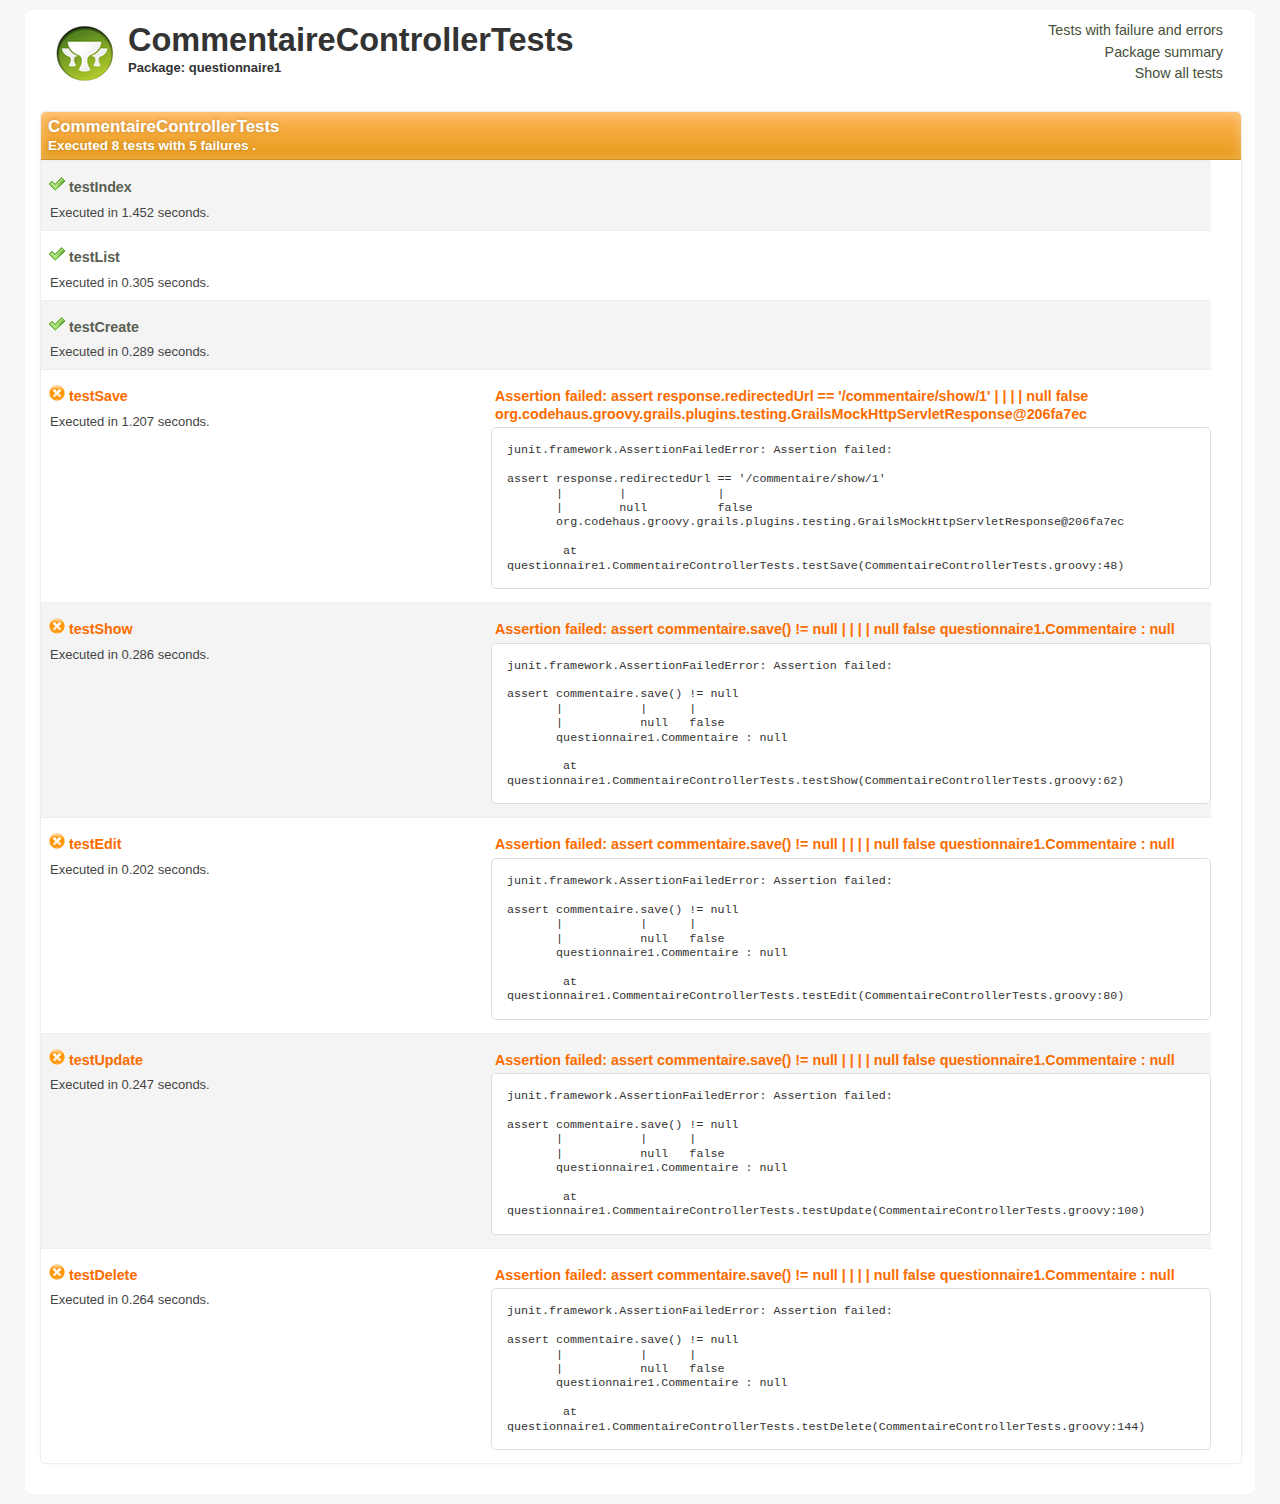
<file: target/test-reports/html/questionnaire1/0_CommentaireControllerTests.html>
<!DOCTYPE html><html xmlns:lxslt="http://xml.apache.org/xslt" xmlns:stringutils="xalan://org.apache.tools.ant.util.StringUtils">
<head>
<META http-equiv="Content-Type" content="text/html; charset=utf-8">
<title>
                    Test - CommentaireControllerTests</title>
<link rel="shortcut icon" href="http://grails.org/images/favicon.ico" type="image/x-icon">
<link rel="stylesheet" type="text/css" title="Style" href="../stylesheet.css">
</head>
<body>
<div class="container container_8" id="report">
<div class="grid_6">
<a title="Home" href="../index.html">
<div class="grailslogo"></div>
</a>
<h1>CommentaireControllerTests</h1>
<h2>Package: questionnaire1</h2>
</div>
<div class="grid_2">
<nav id="navigationlinks">
<p>
<a href="../failed.html">
                    Tests with failure and errors
                </a>
</p>
<p>
<a href="../index.html">
                    Package summary
                </a>
</p>
<p>
<a href="../all.html">
                    Show all tests
                </a>
</p>
</nav>
</div>
<div class="clear"></div>
<div class="testsuite failure">
<div class="header">
<h2>CommentaireControllerTests</h2>
<h3>
                        Executed
                        8
                        tests
                    
                        with
                        5 failures
                        .
                    </h3>
</div>
<div class="testcase clearfix success grid_8 alpha omega" data-name="testIndex">
<div class="grid_3 alpha">
<p>
<span class="icon success"></span><b class="testname message success">testIndex</b>
</p>
<p class="summary">Executed in 1.452 seconds.</p>
</div>
<div class="grid_5 omega outputinfo"></div>
<div class="clear"></div>
</div>
<div class="testcase clearfix success grid_8 alpha omega" data-name="testList">
<div class="grid_3 alpha">
<p>
<span class="icon success"></span><b class="testname message success">testList</b>
</p>
<p class="summary">Executed in 0.305 seconds.</p>
</div>
<div class="grid_5 omega outputinfo"></div>
<div class="clear"></div>
</div>
<div class="testcase clearfix success grid_8 alpha omega" data-name="testCreate">
<div class="grid_3 alpha">
<p>
<span class="icon success"></span><b class="testname message success">testCreate</b>
</p>
<p class="summary">Executed in 0.289 seconds.</p>
</div>
<div class="grid_5 omega outputinfo"></div>
<div class="clear"></div>
</div>
<div class="testcase clearfix failure grid_8 alpha omega" data-name="testSave">
<div class="grid_3 alpha">
<p>
<span class="icon failure"></span><b class="testname message failure">testSave</b>
</p>
<p class="summary">Executed in 1.207 seconds.</p>
</div>
<div class="grid_5 omega outputinfo">
<div class="details">
<p>
<b class="message">Assertion failed: 

assert response.redirectedUrl == '/commentaire/show/1'
       |        |             |
       |        null          false
       org.codehaus.groovy.grails.plugins.testing.GrailsMockHttpServletResponse@206fa7ec
</b>
</p>
<pre>junit.framework.AssertionFailedError: Assertion failed: 

assert response.redirectedUrl == '/commentaire/show/1'
       |        |             |
       |        null          false
       org.codehaus.groovy.grails.plugins.testing.GrailsMockHttpServletResponse@206fa7ec

	at questionnaire1.CommentaireControllerTests.testSave(CommentaireControllerTests.groovy:48)
</pre>
</div>
</div>
<div class="clear"></div>
</div>
<div class="testcase clearfix failure grid_8 alpha omega" data-name="testShow">
<div class="grid_3 alpha">
<p>
<span class="icon failure"></span><b class="testname message failure">testShow</b>
</p>
<p class="summary">Executed in 0.286 seconds.</p>
</div>
<div class="grid_5 omega outputinfo">
<div class="details">
<p>
<b class="message">Assertion failed: 

assert commentaire.save() != null
       |           |      |
       |           null   false
       questionnaire1.Commentaire : null
</b>
</p>
<pre>junit.framework.AssertionFailedError: Assertion failed: 

assert commentaire.save() != null
       |           |      |
       |           null   false
       questionnaire1.Commentaire : null

	at questionnaire1.CommentaireControllerTests.testShow(CommentaireControllerTests.groovy:62)
</pre>
</div>
</div>
<div class="clear"></div>
</div>
<div class="testcase clearfix failure grid_8 alpha omega" data-name="testEdit">
<div class="grid_3 alpha">
<p>
<span class="icon failure"></span><b class="testname message failure">testEdit</b>
</p>
<p class="summary">Executed in 0.202 seconds.</p>
</div>
<div class="grid_5 omega outputinfo">
<div class="details">
<p>
<b class="message">Assertion failed: 

assert commentaire.save() != null
       |           |      |
       |           null   false
       questionnaire1.Commentaire : null
</b>
</p>
<pre>junit.framework.AssertionFailedError: Assertion failed: 

assert commentaire.save() != null
       |           |      |
       |           null   false
       questionnaire1.Commentaire : null

	at questionnaire1.CommentaireControllerTests.testEdit(CommentaireControllerTests.groovy:80)
</pre>
</div>
</div>
<div class="clear"></div>
</div>
<div class="testcase clearfix failure grid_8 alpha omega" data-name="testUpdate">
<div class="grid_3 alpha">
<p>
<span class="icon failure"></span><b class="testname message failure">testUpdate</b>
</p>
<p class="summary">Executed in 0.247 seconds.</p>
</div>
<div class="grid_5 omega outputinfo">
<div class="details">
<p>
<b class="message">Assertion failed: 

assert commentaire.save() != null
       |           |      |
       |           null   false
       questionnaire1.Commentaire : null
</b>
</p>
<pre>junit.framework.AssertionFailedError: Assertion failed: 

assert commentaire.save() != null
       |           |      |
       |           null   false
       questionnaire1.Commentaire : null

	at questionnaire1.CommentaireControllerTests.testUpdate(CommentaireControllerTests.groovy:100)
</pre>
</div>
</div>
<div class="clear"></div>
</div>
<div class="testcase clearfix failure grid_8 alpha omega" data-name="testDelete">
<div class="grid_3 alpha">
<p>
<span class="icon failure"></span><b class="testname message failure">testDelete</b>
</p>
<p class="summary">Executed in 0.264 seconds.</p>
</div>
<div class="grid_5 omega outputinfo">
<div class="details">
<p>
<b class="message">Assertion failed: 

assert commentaire.save() != null
       |           |      |
       |           null   false
       questionnaire1.Commentaire : null
</b>
</p>
<pre>junit.framework.AssertionFailedError: Assertion failed: 

assert commentaire.save() != null
       |           |      |
       |           null   false
       questionnaire1.Commentaire : null

	at questionnaire1.CommentaireControllerTests.testDelete(CommentaireControllerTests.groovy:144)
</pre>
</div>
</div>
<div class="clear"></div>
</div>
<div class="clearfix output footer">
<div class="sysout">
<h2>Standard output</h2>
<pre class="stdout">--Output from testIndex--
--Output from testList--
--Output from testCreate--
--Output from testSave--
--Output from testShow--
--Output from testEdit--
--Output from testUpdate--
--Output from testDelete--
</pre>
</div>
<div class="syserr">
<h2>System error</h2>
<pre class="syserr">--Output from testIndex--
--Output from testList--
--Output from testCreate--
--Output from testSave--
--Output from testShow--
--Output from testEdit--
--Output from testUpdate--
--Output from testDelete--
</pre>
</div>
</div>
<div class="clear"></div>
</div>
<div class="clear"></div>
</div>
<!--
            Parses JUnit output and associates it with the corresponding test case
        -->
<script language="javascript">


/**
 * The JUnit report format is incredibly stuipd in the
 * sense that it accumulates output from all test methods
 * into a single xml node.
 */
(function() {

    var outputElements = findOutputElements();
    for (var i in outputElements) {
        var outputElement = outputElements[i];
        var textOutput = outputElement.element.firstChild.nodeValue;
        var header = outputElement.getHeader();
        appendTestMethodOutput(textOutput, header);
    }

    function findOutputElements() {
        var outputElements = [];
        var preElements = document.getElementsByTagName("pre");
        for (var i in preElements) {
            var preElement = preElements[i];
            var className = preElement.className || "";
            if (className.indexOf("stdout") >= 0) {
                var outputElement = new OutputElement(preElement, "output");
                outputElements.push(outputElement);
            } else if (className.indexOf("syserr") >= 0) {
                var outputElement = new OutputElement(preElement, "error");
                outputElements.push(outputElement);
            }
        }

        return outputElements;
    }

    function OutputElement(element, type) {
        this.element = element;
        this.type = type;

        this.getHeader = function() {
            if (type === "output") {
                return "System output";
            } else if ("error") {
                return "System error";
            }
        }
    }

    function appendTestMethodOutput(text, header) {
        var testOutput = new TestMethodOutput(header);

        var lines = text.split(/\r\n|\r|\n/);
        for (var i in lines) {
            var line = lines[i];
            var matches = line.match(/^--Output from (.*)--$/);
            if (matches !== null && matches.length == 2) {
                testOutput.flushToDom();
                testOutput.testName = matches[1];
            } else {
                testOutput.addLine(line);
            }
        }

        testOutput.flushToDom();
    }

    function TestMethodOutput(header) {
        this.header = header;
        this.testName = undefined;
        this.buffer = "";

        this.addLine = function(line) {
            this.buffer += line + "\n";
        }

        this.flushToDom = function() {
            if (this.testName !== undefined) {
                var domNode = getTestcaseElementByName(this.testName);
                if (domNode !== undefined && trimString(this.buffer).length > 0) {
                    this.appendTo(domNode);
                }

                this.reset();
            }
        }

        this.appendTo = function(domNode) {
            var node = document.createElement("div");
            node.innerHTML = '<p><b class="message">' + header + '</b></p>';

            var preNode = document.createElement("pre");
            preNode.appendChild(document.createTextNode(this.buffer));
            node.appendChild(preNode);

            var outputContainer = findElementByTagClassAndParent("div", "outputinfo", domNode);
            outputContainer.appendChild(node);
        }

        this.reset = function() {
            this.methodName = undefined;
            this.buffer = "";
        }
    }

    function getTestcaseElementByName(name) {
        var divElements = document.getElementsByTagName("div");
        var elementCount = divElements.length;
        for (var i=0; i<elementCount; i++) {
            var el = divElements[i];
            if (el.getAttribute("data-name") === name) {
                return el;
            }
        }
    }

    function findElementByTagClassAndParent(tagName, className, parentNode) {
        var elements = parentNode.getElementsByTagName(tagName);
        for (var i in elements) {
            var element = elements[i];

            // Not 100% correct, but good enough here
            if (element.className !== undefined && element.className.indexOf(className) >= 0) {
                return element;
            }
        }
    }

    function trimString(str) {
        return str.replace(/^\s\s*/, '').replace(/\s\s*$/, '');
    }

})();

        </script>
</body>
</html>
</file>
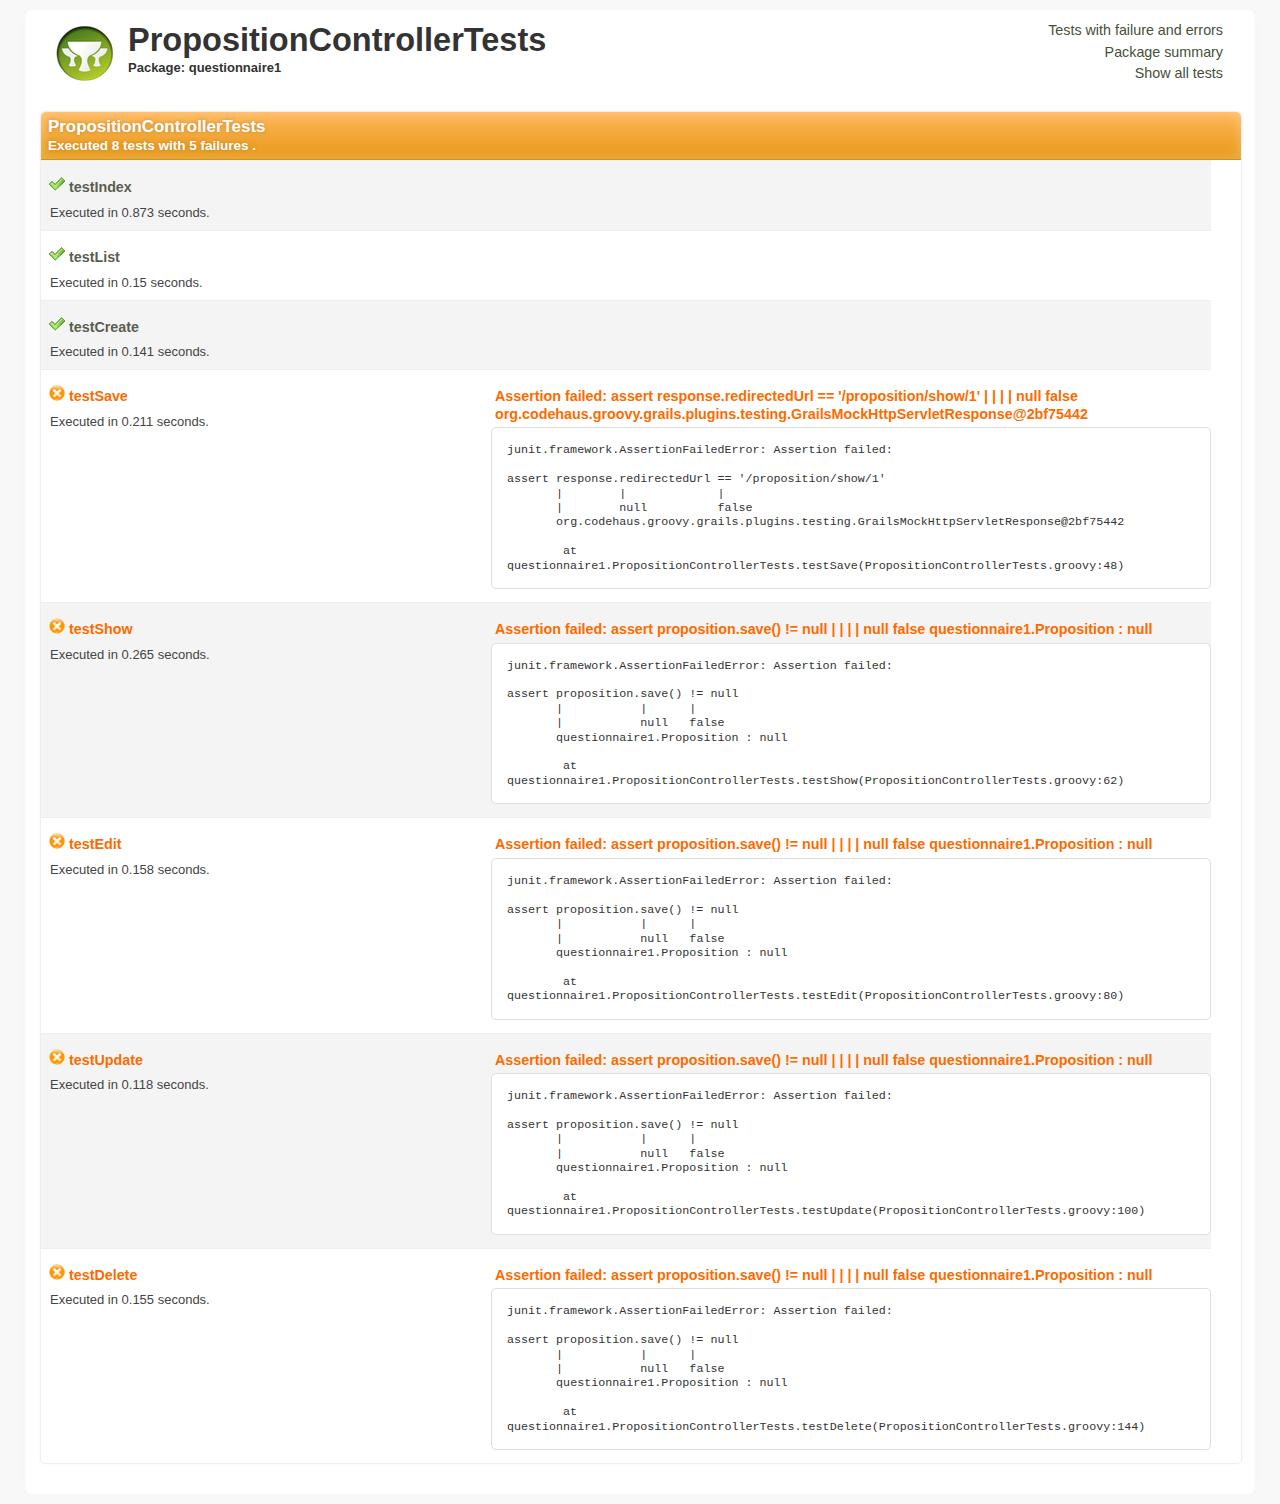
<file: target/test-reports/html/questionnaire1/1_PropositionControllerTests.html>
<!DOCTYPE html><html xmlns:lxslt="http://xml.apache.org/xslt" xmlns:stringutils="xalan://org.apache.tools.ant.util.StringUtils">
<head>
<META http-equiv="Content-Type" content="text/html; charset=utf-8">
<title>
                    Test - PropositionControllerTests</title>
<link rel="shortcut icon" href="http://grails.org/images/favicon.ico" type="image/x-icon">
<link rel="stylesheet" type="text/css" title="Style" href="../stylesheet.css">
</head>
<body>
<div class="container container_8" id="report">
<div class="grid_6">
<a title="Home" href="../index.html">
<div class="grailslogo"></div>
</a>
<h1>PropositionControllerTests</h1>
<h2>Package: questionnaire1</h2>
</div>
<div class="grid_2">
<nav id="navigationlinks">
<p>
<a href="../failed.html">
                    Tests with failure and errors
                </a>
</p>
<p>
<a href="../index.html">
                    Package summary
                </a>
</p>
<p>
<a href="../all.html">
                    Show all tests
                </a>
</p>
</nav>
</div>
<div class="clear"></div>
<div class="testsuite failure">
<div class="header">
<h2>PropositionControllerTests</h2>
<h3>
                        Executed
                        8
                        tests
                    
                        with
                        5 failures
                        .
                    </h3>
</div>
<div class="testcase clearfix success grid_8 alpha omega" data-name="testIndex">
<div class="grid_3 alpha">
<p>
<span class="icon success"></span><b class="testname message success">testIndex</b>
</p>
<p class="summary">Executed in 0.873 seconds.</p>
</div>
<div class="grid_5 omega outputinfo"></div>
<div class="clear"></div>
</div>
<div class="testcase clearfix success grid_8 alpha omega" data-name="testList">
<div class="grid_3 alpha">
<p>
<span class="icon success"></span><b class="testname message success">testList</b>
</p>
<p class="summary">Executed in 0.15 seconds.</p>
</div>
<div class="grid_5 omega outputinfo"></div>
<div class="clear"></div>
</div>
<div class="testcase clearfix success grid_8 alpha omega" data-name="testCreate">
<div class="grid_3 alpha">
<p>
<span class="icon success"></span><b class="testname message success">testCreate</b>
</p>
<p class="summary">Executed in 0.141 seconds.</p>
</div>
<div class="grid_5 omega outputinfo"></div>
<div class="clear"></div>
</div>
<div class="testcase clearfix failure grid_8 alpha omega" data-name="testSave">
<div class="grid_3 alpha">
<p>
<span class="icon failure"></span><b class="testname message failure">testSave</b>
</p>
<p class="summary">Executed in 0.211 seconds.</p>
</div>
<div class="grid_5 omega outputinfo">
<div class="details">
<p>
<b class="message">Assertion failed: 

assert response.redirectedUrl == '/proposition/show/1'
       |        |             |
       |        null          false
       org.codehaus.groovy.grails.plugins.testing.GrailsMockHttpServletResponse@2bf75442
</b>
</p>
<pre>junit.framework.AssertionFailedError: Assertion failed: 

assert response.redirectedUrl == '/proposition/show/1'
       |        |             |
       |        null          false
       org.codehaus.groovy.grails.plugins.testing.GrailsMockHttpServletResponse@2bf75442

	at questionnaire1.PropositionControllerTests.testSave(PropositionControllerTests.groovy:48)
</pre>
</div>
</div>
<div class="clear"></div>
</div>
<div class="testcase clearfix failure grid_8 alpha omega" data-name="testShow">
<div class="grid_3 alpha">
<p>
<span class="icon failure"></span><b class="testname message failure">testShow</b>
</p>
<p class="summary">Executed in 0.265 seconds.</p>
</div>
<div class="grid_5 omega outputinfo">
<div class="details">
<p>
<b class="message">Assertion failed: 

assert proposition.save() != null
       |           |      |
       |           null   false
       questionnaire1.Proposition : null
</b>
</p>
<pre>junit.framework.AssertionFailedError: Assertion failed: 

assert proposition.save() != null
       |           |      |
       |           null   false
       questionnaire1.Proposition : null

	at questionnaire1.PropositionControllerTests.testShow(PropositionControllerTests.groovy:62)
</pre>
</div>
</div>
<div class="clear"></div>
</div>
<div class="testcase clearfix failure grid_8 alpha omega" data-name="testEdit">
<div class="grid_3 alpha">
<p>
<span class="icon failure"></span><b class="testname message failure">testEdit</b>
</p>
<p class="summary">Executed in 0.158 seconds.</p>
</div>
<div class="grid_5 omega outputinfo">
<div class="details">
<p>
<b class="message">Assertion failed: 

assert proposition.save() != null
       |           |      |
       |           null   false
       questionnaire1.Proposition : null
</b>
</p>
<pre>junit.framework.AssertionFailedError: Assertion failed: 

assert proposition.save() != null
       |           |      |
       |           null   false
       questionnaire1.Proposition : null

	at questionnaire1.PropositionControllerTests.testEdit(PropositionControllerTests.groovy:80)
</pre>
</div>
</div>
<div class="clear"></div>
</div>
<div class="testcase clearfix failure grid_8 alpha omega" data-name="testUpdate">
<div class="grid_3 alpha">
<p>
<span class="icon failure"></span><b class="testname message failure">testUpdate</b>
</p>
<p class="summary">Executed in 0.118 seconds.</p>
</div>
<div class="grid_5 omega outputinfo">
<div class="details">
<p>
<b class="message">Assertion failed: 

assert proposition.save() != null
       |           |      |
       |           null   false
       questionnaire1.Proposition : null
</b>
</p>
<pre>junit.framework.AssertionFailedError: Assertion failed: 

assert proposition.save() != null
       |           |      |
       |           null   false
       questionnaire1.Proposition : null

	at questionnaire1.PropositionControllerTests.testUpdate(PropositionControllerTests.groovy:100)
</pre>
</div>
</div>
<div class="clear"></div>
</div>
<div class="testcase clearfix failure grid_8 alpha omega" data-name="testDelete">
<div class="grid_3 alpha">
<p>
<span class="icon failure"></span><b class="testname message failure">testDelete</b>
</p>
<p class="summary">Executed in 0.155 seconds.</p>
</div>
<div class="grid_5 omega outputinfo">
<div class="details">
<p>
<b class="message">Assertion failed: 

assert proposition.save() != null
       |           |      |
       |           null   false
       questionnaire1.Proposition : null
</b>
</p>
<pre>junit.framework.AssertionFailedError: Assertion failed: 

assert proposition.save() != null
       |           |      |
       |           null   false
       questionnaire1.Proposition : null

	at questionnaire1.PropositionControllerTests.testDelete(PropositionControllerTests.groovy:144)
</pre>
</div>
</div>
<div class="clear"></div>
</div>
<div class="clearfix output footer">
<div class="sysout">
<h2>Standard output</h2>
<pre class="stdout">--Output from testIndex--
--Output from testList--
--Output from testCreate--
--Output from testSave--
--Output from testShow--
--Output from testEdit--
--Output from testUpdate--
--Output from testDelete--
</pre>
</div>
<div class="syserr">
<h2>System error</h2>
<pre class="syserr">--Output from testIndex--
--Output from testList--
--Output from testCreate--
--Output from testSave--
--Output from testShow--
--Output from testEdit--
--Output from testUpdate--
--Output from testDelete--
</pre>
</div>
</div>
<div class="clear"></div>
</div>
<div class="clear"></div>
</div>
<!--
            Parses JUnit output and associates it with the corresponding test case
        -->
<script language="javascript">


/**
 * The JUnit report format is incredibly stuipd in the
 * sense that it accumulates output from all test methods
 * into a single xml node.
 */
(function() {

    var outputElements = findOutputElements();
    for (var i in outputElements) {
        var outputElement = outputElements[i];
        var textOutput = outputElement.element.firstChild.nodeValue;
        var header = outputElement.getHeader();
        appendTestMethodOutput(textOutput, header);
    }

    function findOutputElements() {
        var outputElements = [];
        var preElements = document.getElementsByTagName("pre");
        for (var i in preElements) {
            var preElement = preElements[i];
            var className = preElement.className || "";
            if (className.indexOf("stdout") >= 0) {
                var outputElement = new OutputElement(preElement, "output");
                outputElements.push(outputElement);
            } else if (className.indexOf("syserr") >= 0) {
                var outputElement = new OutputElement(preElement, "error");
                outputElements.push(outputElement);
            }
        }

        return outputElements;
    }

    function OutputElement(element, type) {
        this.element = element;
        this.type = type;

        this.getHeader = function() {
            if (type === "output") {
                return "System output";
            } else if ("error") {
                return "System error";
            }
        }
    }

    function appendTestMethodOutput(text, header) {
        var testOutput = new TestMethodOutput(header);

        var lines = text.split(/\r\n|\r|\n/);
        for (var i in lines) {
            var line = lines[i];
            var matches = line.match(/^--Output from (.*)--$/);
            if (matches !== null && matches.length == 2) {
                testOutput.flushToDom();
                testOutput.testName = matches[1];
            } else {
                testOutput.addLine(line);
            }
        }

        testOutput.flushToDom();
    }

    function TestMethodOutput(header) {
        this.header = header;
        this.testName = undefined;
        this.buffer = "";

        this.addLine = function(line) {
            this.buffer += line + "\n";
        }

        this.flushToDom = function() {
            if (this.testName !== undefined) {
                var domNode = getTestcaseElementByName(this.testName);
                if (domNode !== undefined && trimString(this.buffer).length > 0) {
                    this.appendTo(domNode);
                }

                this.reset();
            }
        }

        this.appendTo = function(domNode) {
            var node = document.createElement("div");
            node.innerHTML = '<p><b class="message">' + header + '</b></p>';

            var preNode = document.createElement("pre");
            preNode.appendChild(document.createTextNode(this.buffer));
            node.appendChild(preNode);

            var outputContainer = findElementByTagClassAndParent("div", "outputinfo", domNode);
            outputContainer.appendChild(node);
        }

        this.reset = function() {
            this.methodName = undefined;
            this.buffer = "";
        }
    }

    function getTestcaseElementByName(name) {
        var divElements = document.getElementsByTagName("div");
        var elementCount = divElements.length;
        for (var i=0; i<elementCount; i++) {
            var el = divElements[i];
            if (el.getAttribute("data-name") === name) {
                return el;
            }
        }
    }

    function findElementByTagClassAndParent(tagName, className, parentNode) {
        var elements = parentNode.getElementsByTagName(tagName);
        for (var i in elements) {
            var element = elements[i];

            // Not 100% correct, but good enough here
            if (element.className !== undefined && element.className.indexOf(className) >= 0) {
                return element;
            }
        }
    }

    function trimString(str) {
        return str.replace(/^\s\s*/, '').replace(/\s\s*$/, '');
    }

})();

        </script>
</body>
</html>
</file>
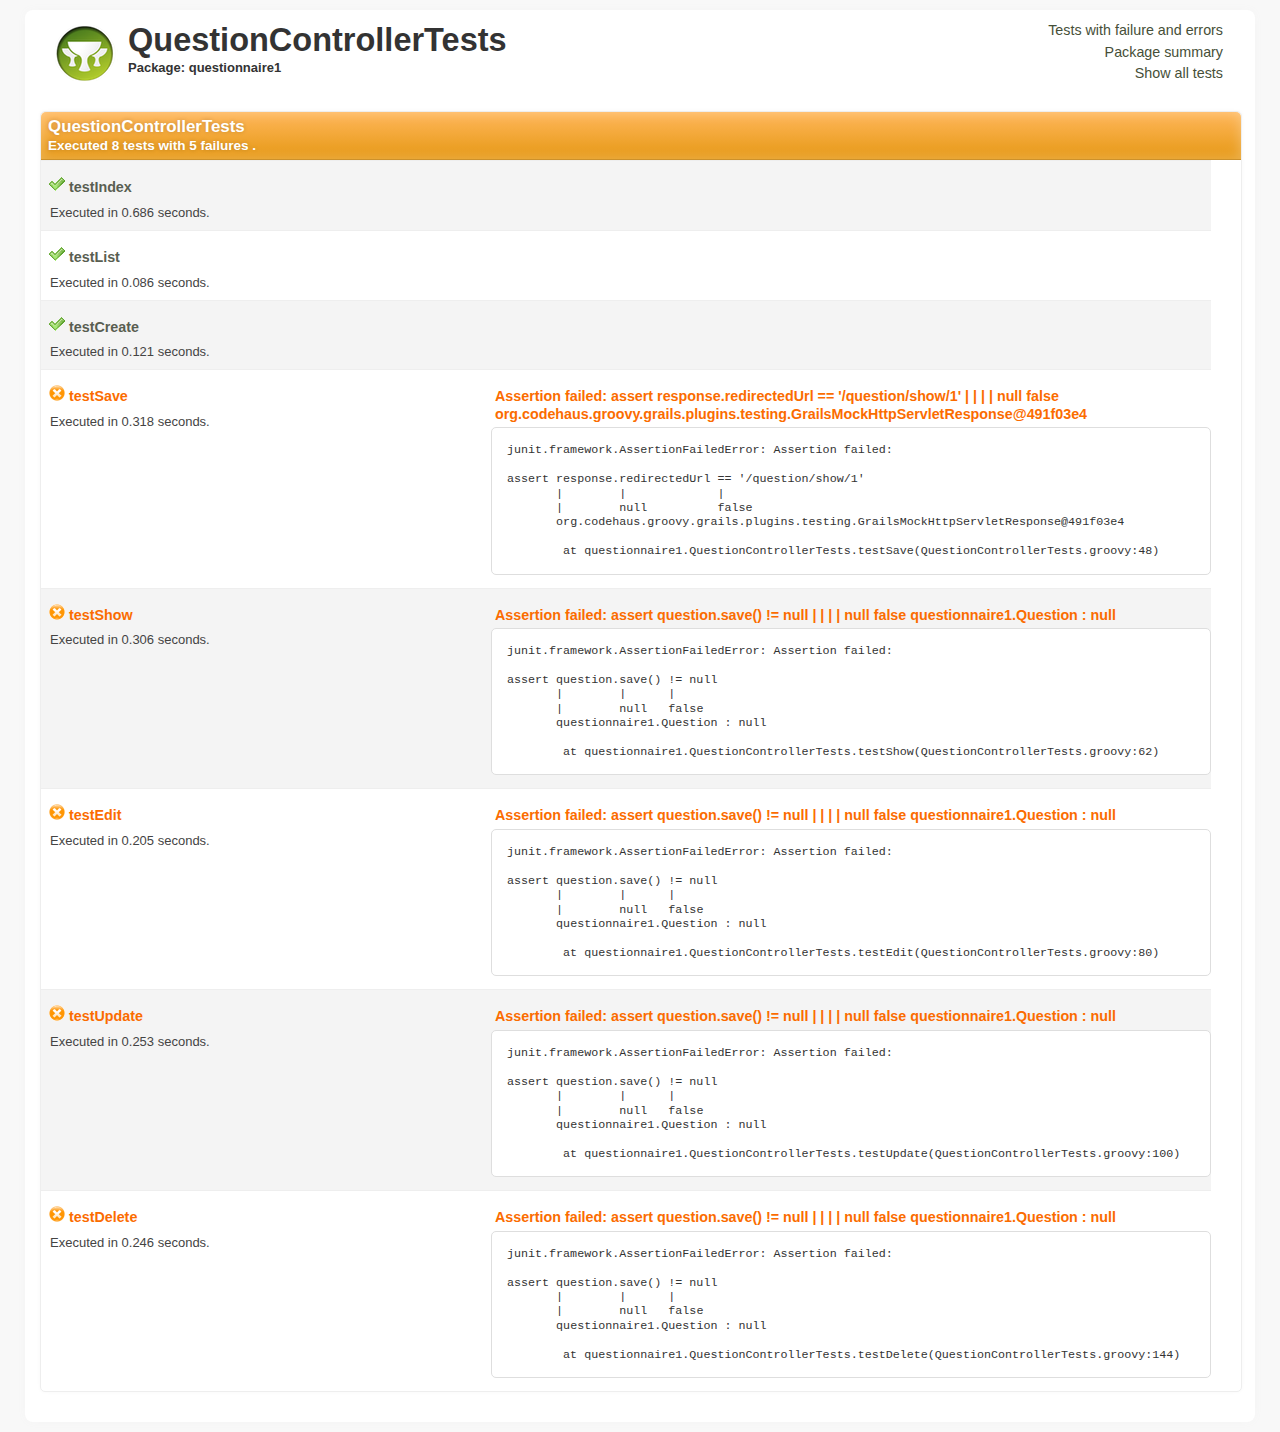
<file: target/test-reports/html/questionnaire1/2_QuestionControllerTests.html>
<!DOCTYPE html><html xmlns:lxslt="http://xml.apache.org/xslt" xmlns:stringutils="xalan://org.apache.tools.ant.util.StringUtils">
<head>
<META http-equiv="Content-Type" content="text/html; charset=utf-8">
<title>
                    Test - QuestionControllerTests</title>
<link rel="shortcut icon" href="http://grails.org/images/favicon.ico" type="image/x-icon">
<link rel="stylesheet" type="text/css" title="Style" href="../stylesheet.css">
</head>
<body>
<div class="container container_8" id="report">
<div class="grid_6">
<a title="Home" href="../index.html">
<div class="grailslogo"></div>
</a>
<h1>QuestionControllerTests</h1>
<h2>Package: questionnaire1</h2>
</div>
<div class="grid_2">
<nav id="navigationlinks">
<p>
<a href="../failed.html">
                    Tests with failure and errors
                </a>
</p>
<p>
<a href="../index.html">
                    Package summary
                </a>
</p>
<p>
<a href="../all.html">
                    Show all tests
                </a>
</p>
</nav>
</div>
<div class="clear"></div>
<div class="testsuite failure">
<div class="header">
<h2>QuestionControllerTests</h2>
<h3>
                        Executed
                        8
                        tests
                    
                        with
                        5 failures
                        .
                    </h3>
</div>
<div class="testcase clearfix success grid_8 alpha omega" data-name="testIndex">
<div class="grid_3 alpha">
<p>
<span class="icon success"></span><b class="testname message success">testIndex</b>
</p>
<p class="summary">Executed in 0.686 seconds.</p>
</div>
<div class="grid_5 omega outputinfo"></div>
<div class="clear"></div>
</div>
<div class="testcase clearfix success grid_8 alpha omega" data-name="testList">
<div class="grid_3 alpha">
<p>
<span class="icon success"></span><b class="testname message success">testList</b>
</p>
<p class="summary">Executed in 0.086 seconds.</p>
</div>
<div class="grid_5 omega outputinfo"></div>
<div class="clear"></div>
</div>
<div class="testcase clearfix success grid_8 alpha omega" data-name="testCreate">
<div class="grid_3 alpha">
<p>
<span class="icon success"></span><b class="testname message success">testCreate</b>
</p>
<p class="summary">Executed in 0.121 seconds.</p>
</div>
<div class="grid_5 omega outputinfo"></div>
<div class="clear"></div>
</div>
<div class="testcase clearfix failure grid_8 alpha omega" data-name="testSave">
<div class="grid_3 alpha">
<p>
<span class="icon failure"></span><b class="testname message failure">testSave</b>
</p>
<p class="summary">Executed in 0.318 seconds.</p>
</div>
<div class="grid_5 omega outputinfo">
<div class="details">
<p>
<b class="message">Assertion failed: 

assert response.redirectedUrl == '/question/show/1'
       |        |             |
       |        null          false
       org.codehaus.groovy.grails.plugins.testing.GrailsMockHttpServletResponse@491f03e4
</b>
</p>
<pre>junit.framework.AssertionFailedError: Assertion failed: 

assert response.redirectedUrl == '/question/show/1'
       |        |             |
       |        null          false
       org.codehaus.groovy.grails.plugins.testing.GrailsMockHttpServletResponse@491f03e4

	at questionnaire1.QuestionControllerTests.testSave(QuestionControllerTests.groovy:48)
</pre>
</div>
</div>
<div class="clear"></div>
</div>
<div class="testcase clearfix failure grid_8 alpha omega" data-name="testShow">
<div class="grid_3 alpha">
<p>
<span class="icon failure"></span><b class="testname message failure">testShow</b>
</p>
<p class="summary">Executed in 0.306 seconds.</p>
</div>
<div class="grid_5 omega outputinfo">
<div class="details">
<p>
<b class="message">Assertion failed: 

assert question.save() != null
       |        |      |
       |        null   false
       questionnaire1.Question : null
</b>
</p>
<pre>junit.framework.AssertionFailedError: Assertion failed: 

assert question.save() != null
       |        |      |
       |        null   false
       questionnaire1.Question : null

	at questionnaire1.QuestionControllerTests.testShow(QuestionControllerTests.groovy:62)
</pre>
</div>
</div>
<div class="clear"></div>
</div>
<div class="testcase clearfix failure grid_8 alpha omega" data-name="testEdit">
<div class="grid_3 alpha">
<p>
<span class="icon failure"></span><b class="testname message failure">testEdit</b>
</p>
<p class="summary">Executed in 0.205 seconds.</p>
</div>
<div class="grid_5 omega outputinfo">
<div class="details">
<p>
<b class="message">Assertion failed: 

assert question.save() != null
       |        |      |
       |        null   false
       questionnaire1.Question : null
</b>
</p>
<pre>junit.framework.AssertionFailedError: Assertion failed: 

assert question.save() != null
       |        |      |
       |        null   false
       questionnaire1.Question : null

	at questionnaire1.QuestionControllerTests.testEdit(QuestionControllerTests.groovy:80)
</pre>
</div>
</div>
<div class="clear"></div>
</div>
<div class="testcase clearfix failure grid_8 alpha omega" data-name="testUpdate">
<div class="grid_3 alpha">
<p>
<span class="icon failure"></span><b class="testname message failure">testUpdate</b>
</p>
<p class="summary">Executed in 0.253 seconds.</p>
</div>
<div class="grid_5 omega outputinfo">
<div class="details">
<p>
<b class="message">Assertion failed: 

assert question.save() != null
       |        |      |
       |        null   false
       questionnaire1.Question : null
</b>
</p>
<pre>junit.framework.AssertionFailedError: Assertion failed: 

assert question.save() != null
       |        |      |
       |        null   false
       questionnaire1.Question : null

	at questionnaire1.QuestionControllerTests.testUpdate(QuestionControllerTests.groovy:100)
</pre>
</div>
</div>
<div class="clear"></div>
</div>
<div class="testcase clearfix failure grid_8 alpha omega" data-name="testDelete">
<div class="grid_3 alpha">
<p>
<span class="icon failure"></span><b class="testname message failure">testDelete</b>
</p>
<p class="summary">Executed in 0.246 seconds.</p>
</div>
<div class="grid_5 omega outputinfo">
<div class="details">
<p>
<b class="message">Assertion failed: 

assert question.save() != null
       |        |      |
       |        null   false
       questionnaire1.Question : null
</b>
</p>
<pre>junit.framework.AssertionFailedError: Assertion failed: 

assert question.save() != null
       |        |      |
       |        null   false
       questionnaire1.Question : null

	at questionnaire1.QuestionControllerTests.testDelete(QuestionControllerTests.groovy:144)
</pre>
</div>
</div>
<div class="clear"></div>
</div>
<div class="clearfix output footer">
<div class="sysout">
<h2>Standard output</h2>
<pre class="stdout">--Output from testIndex--
--Output from testList--
--Output from testCreate--
--Output from testSave--
--Output from testShow--
--Output from testEdit--
--Output from testUpdate--
--Output from testDelete--
</pre>
</div>
<div class="syserr">
<h2>System error</h2>
<pre class="syserr">--Output from testIndex--
--Output from testList--
--Output from testCreate--
--Output from testSave--
--Output from testShow--
--Output from testEdit--
--Output from testUpdate--
--Output from testDelete--
</pre>
</div>
</div>
<div class="clear"></div>
</div>
<div class="clear"></div>
</div>
<!--
            Parses JUnit output and associates it with the corresponding test case
        -->
<script language="javascript">


/**
 * The JUnit report format is incredibly stuipd in the
 * sense that it accumulates output from all test methods
 * into a single xml node.
 */
(function() {

    var outputElements = findOutputElements();
    for (var i in outputElements) {
        var outputElement = outputElements[i];
        var textOutput = outputElement.element.firstChild.nodeValue;
        var header = outputElement.getHeader();
        appendTestMethodOutput(textOutput, header);
    }

    function findOutputElements() {
        var outputElements = [];
        var preElements = document.getElementsByTagName("pre");
        for (var i in preElements) {
            var preElement = preElements[i];
            var className = preElement.className || "";
            if (className.indexOf("stdout") >= 0) {
                var outputElement = new OutputElement(preElement, "output");
                outputElements.push(outputElement);
            } else if (className.indexOf("syserr") >= 0) {
                var outputElement = new OutputElement(preElement, "error");
                outputElements.push(outputElement);
            }
        }

        return outputElements;
    }

    function OutputElement(element, type) {
        this.element = element;
        this.type = type;

        this.getHeader = function() {
            if (type === "output") {
                return "System output";
            } else if ("error") {
                return "System error";
            }
        }
    }

    function appendTestMethodOutput(text, header) {
        var testOutput = new TestMethodOutput(header);

        var lines = text.split(/\r\n|\r|\n/);
        for (var i in lines) {
            var line = lines[i];
            var matches = line.match(/^--Output from (.*)--$/);
            if (matches !== null && matches.length == 2) {
                testOutput.flushToDom();
                testOutput.testName = matches[1];
            } else {
                testOutput.addLine(line);
            }
        }

        testOutput.flushToDom();
    }

    function TestMethodOutput(header) {
        this.header = header;
        this.testName = undefined;
        this.buffer = "";

        this.addLine = function(line) {
            this.buffer += line + "\n";
        }

        this.flushToDom = function() {
            if (this.testName !== undefined) {
                var domNode = getTestcaseElementByName(this.testName);
                if (domNode !== undefined && trimString(this.buffer).length > 0) {
                    this.appendTo(domNode);
                }

                this.reset();
            }
        }

        this.appendTo = function(domNode) {
            var node = document.createElement("div");
            node.innerHTML = '<p><b class="message">' + header + '</b></p>';

            var preNode = document.createElement("pre");
            preNode.appendChild(document.createTextNode(this.buffer));
            node.appendChild(preNode);

            var outputContainer = findElementByTagClassAndParent("div", "outputinfo", domNode);
            outputContainer.appendChild(node);
        }

        this.reset = function() {
            this.methodName = undefined;
            this.buffer = "";
        }
    }

    function getTestcaseElementByName(name) {
        var divElements = document.getElementsByTagName("div");
        var elementCount = divElements.length;
        for (var i=0; i<elementCount; i++) {
            var el = divElements[i];
            if (el.getAttribute("data-name") === name) {
                return el;
            }
        }
    }

    function findElementByTagClassAndParent(tagName, className, parentNode) {
        var elements = parentNode.getElementsByTagName(tagName);
        for (var i in elements) {
            var element = elements[i];

            // Not 100% correct, but good enough here
            if (element.className !== undefined && element.className.indexOf(className) >= 0) {
                return element;
            }
        }
    }

    function trimString(str) {
        return str.replace(/^\s\s*/, '').replace(/\s\s*$/, '');
    }

})();

        </script>
</body>
</html>
</file>
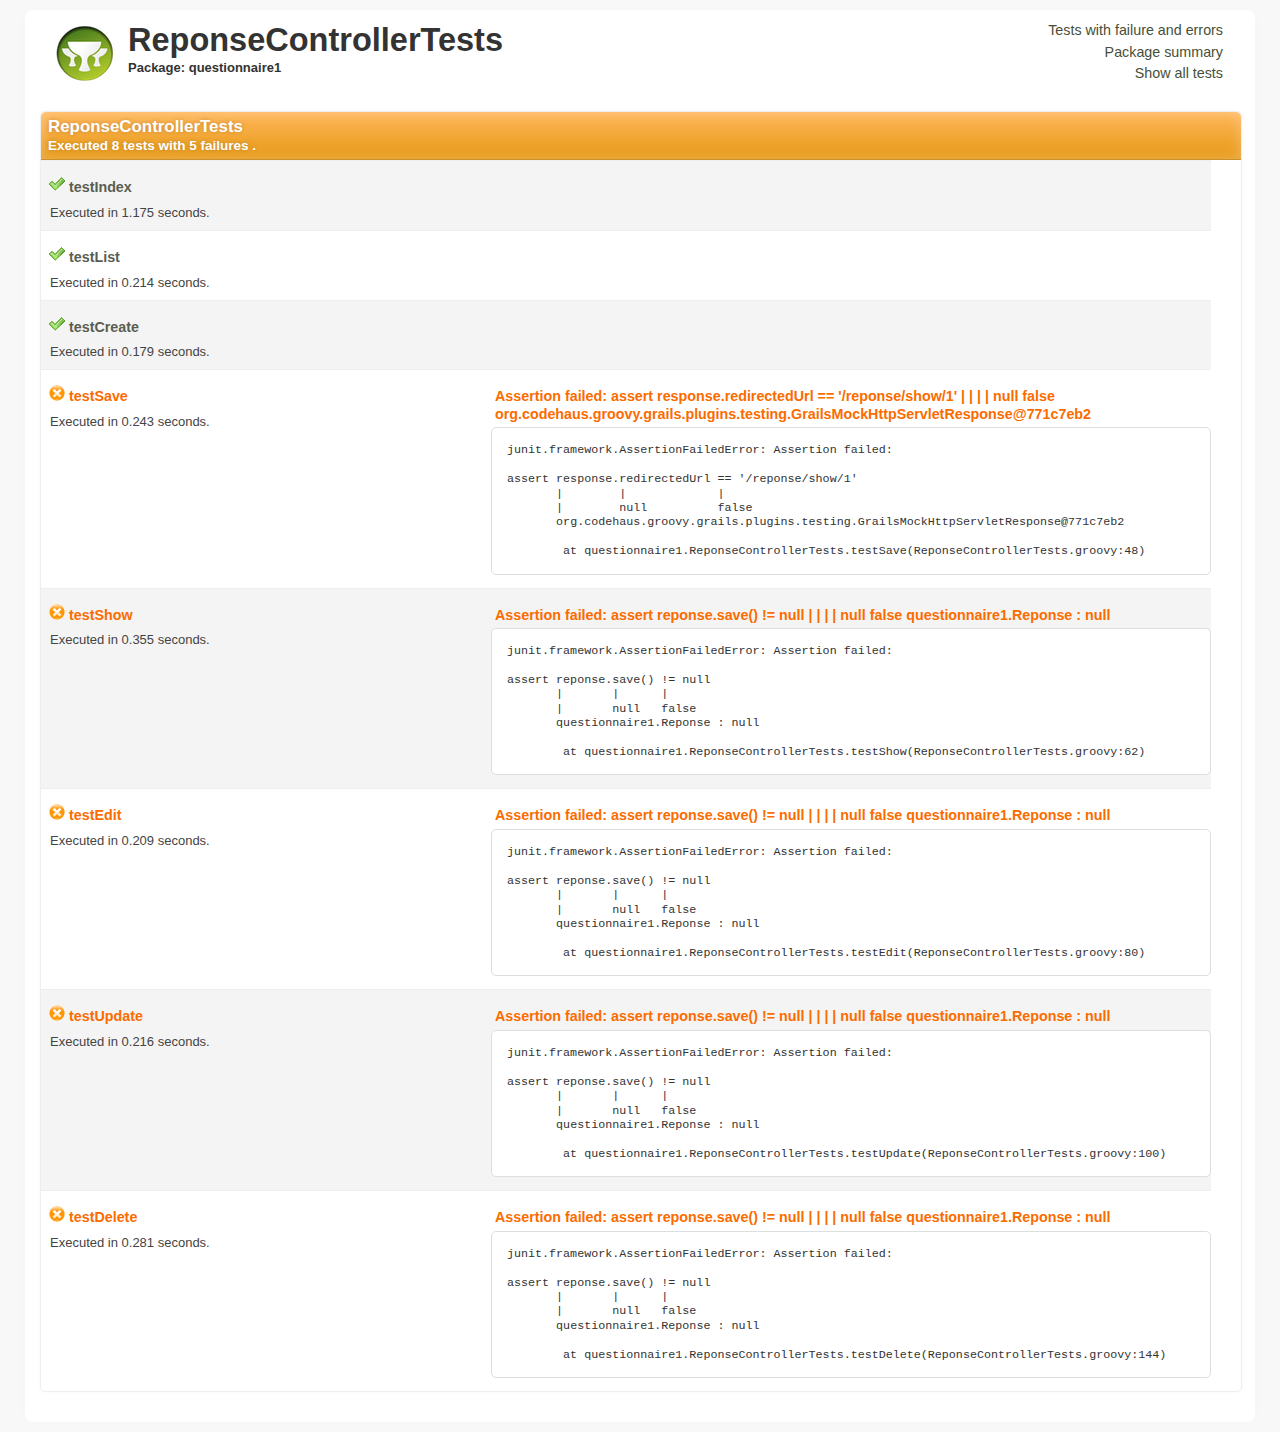
<file: target/test-reports/html/questionnaire1/3_ReponseControllerTests.html>
<!DOCTYPE html><html xmlns:lxslt="http://xml.apache.org/xslt" xmlns:stringutils="xalan://org.apache.tools.ant.util.StringUtils">
<head>
<META http-equiv="Content-Type" content="text/html; charset=utf-8">
<title>
                    Test - ReponseControllerTests</title>
<link rel="shortcut icon" href="http://grails.org/images/favicon.ico" type="image/x-icon">
<link rel="stylesheet" type="text/css" title="Style" href="../stylesheet.css">
</head>
<body>
<div class="container container_8" id="report">
<div class="grid_6">
<a title="Home" href="../index.html">
<div class="grailslogo"></div>
</a>
<h1>ReponseControllerTests</h1>
<h2>Package: questionnaire1</h2>
</div>
<div class="grid_2">
<nav id="navigationlinks">
<p>
<a href="../failed.html">
                    Tests with failure and errors
                </a>
</p>
<p>
<a href="../index.html">
                    Package summary
                </a>
</p>
<p>
<a href="../all.html">
                    Show all tests
                </a>
</p>
</nav>
</div>
<div class="clear"></div>
<div class="testsuite failure">
<div class="header">
<h2>ReponseControllerTests</h2>
<h3>
                        Executed
                        8
                        tests
                    
                        with
                        5 failures
                        .
                    </h3>
</div>
<div class="testcase clearfix success grid_8 alpha omega" data-name="testIndex">
<div class="grid_3 alpha">
<p>
<span class="icon success"></span><b class="testname message success">testIndex</b>
</p>
<p class="summary">Executed in 1.175 seconds.</p>
</div>
<div class="grid_5 omega outputinfo"></div>
<div class="clear"></div>
</div>
<div class="testcase clearfix success grid_8 alpha omega" data-name="testList">
<div class="grid_3 alpha">
<p>
<span class="icon success"></span><b class="testname message success">testList</b>
</p>
<p class="summary">Executed in 0.214 seconds.</p>
</div>
<div class="grid_5 omega outputinfo"></div>
<div class="clear"></div>
</div>
<div class="testcase clearfix success grid_8 alpha omega" data-name="testCreate">
<div class="grid_3 alpha">
<p>
<span class="icon success"></span><b class="testname message success">testCreate</b>
</p>
<p class="summary">Executed in 0.179 seconds.</p>
</div>
<div class="grid_5 omega outputinfo"></div>
<div class="clear"></div>
</div>
<div class="testcase clearfix failure grid_8 alpha omega" data-name="testSave">
<div class="grid_3 alpha">
<p>
<span class="icon failure"></span><b class="testname message failure">testSave</b>
</p>
<p class="summary">Executed in 0.243 seconds.</p>
</div>
<div class="grid_5 omega outputinfo">
<div class="details">
<p>
<b class="message">Assertion failed: 

assert response.redirectedUrl == '/reponse/show/1'
       |        |             |
       |        null          false
       org.codehaus.groovy.grails.plugins.testing.GrailsMockHttpServletResponse@771c7eb2
</b>
</p>
<pre>junit.framework.AssertionFailedError: Assertion failed: 

assert response.redirectedUrl == '/reponse/show/1'
       |        |             |
       |        null          false
       org.codehaus.groovy.grails.plugins.testing.GrailsMockHttpServletResponse@771c7eb2

	at questionnaire1.ReponseControllerTests.testSave(ReponseControllerTests.groovy:48)
</pre>
</div>
</div>
<div class="clear"></div>
</div>
<div class="testcase clearfix failure grid_8 alpha omega" data-name="testShow">
<div class="grid_3 alpha">
<p>
<span class="icon failure"></span><b class="testname message failure">testShow</b>
</p>
<p class="summary">Executed in 0.355 seconds.</p>
</div>
<div class="grid_5 omega outputinfo">
<div class="details">
<p>
<b class="message">Assertion failed: 

assert reponse.save() != null
       |       |      |
       |       null   false
       questionnaire1.Reponse : null
</b>
</p>
<pre>junit.framework.AssertionFailedError: Assertion failed: 

assert reponse.save() != null
       |       |      |
       |       null   false
       questionnaire1.Reponse : null

	at questionnaire1.ReponseControllerTests.testShow(ReponseControllerTests.groovy:62)
</pre>
</div>
</div>
<div class="clear"></div>
</div>
<div class="testcase clearfix failure grid_8 alpha omega" data-name="testEdit">
<div class="grid_3 alpha">
<p>
<span class="icon failure"></span><b class="testname message failure">testEdit</b>
</p>
<p class="summary">Executed in 0.209 seconds.</p>
</div>
<div class="grid_5 omega outputinfo">
<div class="details">
<p>
<b class="message">Assertion failed: 

assert reponse.save() != null
       |       |      |
       |       null   false
       questionnaire1.Reponse : null
</b>
</p>
<pre>junit.framework.AssertionFailedError: Assertion failed: 

assert reponse.save() != null
       |       |      |
       |       null   false
       questionnaire1.Reponse : null

	at questionnaire1.ReponseControllerTests.testEdit(ReponseControllerTests.groovy:80)
</pre>
</div>
</div>
<div class="clear"></div>
</div>
<div class="testcase clearfix failure grid_8 alpha omega" data-name="testUpdate">
<div class="grid_3 alpha">
<p>
<span class="icon failure"></span><b class="testname message failure">testUpdate</b>
</p>
<p class="summary">Executed in 0.216 seconds.</p>
</div>
<div class="grid_5 omega outputinfo">
<div class="details">
<p>
<b class="message">Assertion failed: 

assert reponse.save() != null
       |       |      |
       |       null   false
       questionnaire1.Reponse : null
</b>
</p>
<pre>junit.framework.AssertionFailedError: Assertion failed: 

assert reponse.save() != null
       |       |      |
       |       null   false
       questionnaire1.Reponse : null

	at questionnaire1.ReponseControllerTests.testUpdate(ReponseControllerTests.groovy:100)
</pre>
</div>
</div>
<div class="clear"></div>
</div>
<div class="testcase clearfix failure grid_8 alpha omega" data-name="testDelete">
<div class="grid_3 alpha">
<p>
<span class="icon failure"></span><b class="testname message failure">testDelete</b>
</p>
<p class="summary">Executed in 0.281 seconds.</p>
</div>
<div class="grid_5 omega outputinfo">
<div class="details">
<p>
<b class="message">Assertion failed: 

assert reponse.save() != null
       |       |      |
       |       null   false
       questionnaire1.Reponse : null
</b>
</p>
<pre>junit.framework.AssertionFailedError: Assertion failed: 

assert reponse.save() != null
       |       |      |
       |       null   false
       questionnaire1.Reponse : null

	at questionnaire1.ReponseControllerTests.testDelete(ReponseControllerTests.groovy:144)
</pre>
</div>
</div>
<div class="clear"></div>
</div>
<div class="clearfix output footer">
<div class="sysout">
<h2>Standard output</h2>
<pre class="stdout">--Output from testIndex--
--Output from testList--
--Output from testCreate--
--Output from testSave--
--Output from testShow--
--Output from testEdit--
--Output from testUpdate--
--Output from testDelete--
</pre>
</div>
<div class="syserr">
<h2>System error</h2>
<pre class="syserr">--Output from testIndex--
--Output from testList--
--Output from testCreate--
--Output from testSave--
--Output from testShow--
--Output from testEdit--
--Output from testUpdate--
--Output from testDelete--
</pre>
</div>
</div>
<div class="clear"></div>
</div>
<div class="clear"></div>
</div>
<!--
            Parses JUnit output and associates it with the corresponding test case
        -->
<script language="javascript">


/**
 * The JUnit report format is incredibly stuipd in the
 * sense that it accumulates output from all test methods
 * into a single xml node.
 */
(function() {

    var outputElements = findOutputElements();
    for (var i in outputElements) {
        var outputElement = outputElements[i];
        var textOutput = outputElement.element.firstChild.nodeValue;
        var header = outputElement.getHeader();
        appendTestMethodOutput(textOutput, header);
    }

    function findOutputElements() {
        var outputElements = [];
        var preElements = document.getElementsByTagName("pre");
        for (var i in preElements) {
            var preElement = preElements[i];
            var className = preElement.className || "";
            if (className.indexOf("stdout") >= 0) {
                var outputElement = new OutputElement(preElement, "output");
                outputElements.push(outputElement);
            } else if (className.indexOf("syserr") >= 0) {
                var outputElement = new OutputElement(preElement, "error");
                outputElements.push(outputElement);
            }
        }

        return outputElements;
    }

    function OutputElement(element, type) {
        this.element = element;
        this.type = type;

        this.getHeader = function() {
            if (type === "output") {
                return "System output";
            } else if ("error") {
                return "System error";
            }
        }
    }

    function appendTestMethodOutput(text, header) {
        var testOutput = new TestMethodOutput(header);

        var lines = text.split(/\r\n|\r|\n/);
        for (var i in lines) {
            var line = lines[i];
            var matches = line.match(/^--Output from (.*)--$/);
            if (matches !== null && matches.length == 2) {
                testOutput.flushToDom();
                testOutput.testName = matches[1];
            } else {
                testOutput.addLine(line);
            }
        }

        testOutput.flushToDom();
    }

    function TestMethodOutput(header) {
        this.header = header;
        this.testName = undefined;
        this.buffer = "";

        this.addLine = function(line) {
            this.buffer += line + "\n";
        }

        this.flushToDom = function() {
            if (this.testName !== undefined) {
                var domNode = getTestcaseElementByName(this.testName);
                if (domNode !== undefined && trimString(this.buffer).length > 0) {
                    this.appendTo(domNode);
                }

                this.reset();
            }
        }

        this.appendTo = function(domNode) {
            var node = document.createElement("div");
            node.innerHTML = '<p><b class="message">' + header + '</b></p>';

            var preNode = document.createElement("pre");
            preNode.appendChild(document.createTextNode(this.buffer));
            node.appendChild(preNode);

            var outputContainer = findElementByTagClassAndParent("div", "outputinfo", domNode);
            outputContainer.appendChild(node);
        }

        this.reset = function() {
            this.methodName = undefined;
            this.buffer = "";
        }
    }

    function getTestcaseElementByName(name) {
        var divElements = document.getElementsByTagName("div");
        var elementCount = divElements.length;
        for (var i=0; i<elementCount; i++) {
            var el = divElements[i];
            if (el.getAttribute("data-name") === name) {
                return el;
            }
        }
    }

    function findElementByTagClassAndParent(tagName, className, parentNode) {
        var elements = parentNode.getElementsByTagName(tagName);
        for (var i in elements) {
            var element = elements[i];

            // Not 100% correct, but good enough here
            if (element.className !== undefined && element.className.indexOf(className) >= 0) {
                return element;
            }
        }
    }

    function trimString(str) {
        return str.replace(/^\s\s*/, '').replace(/\s\s*$/, '');
    }

})();

        </script>
</body>
</html>
</file>
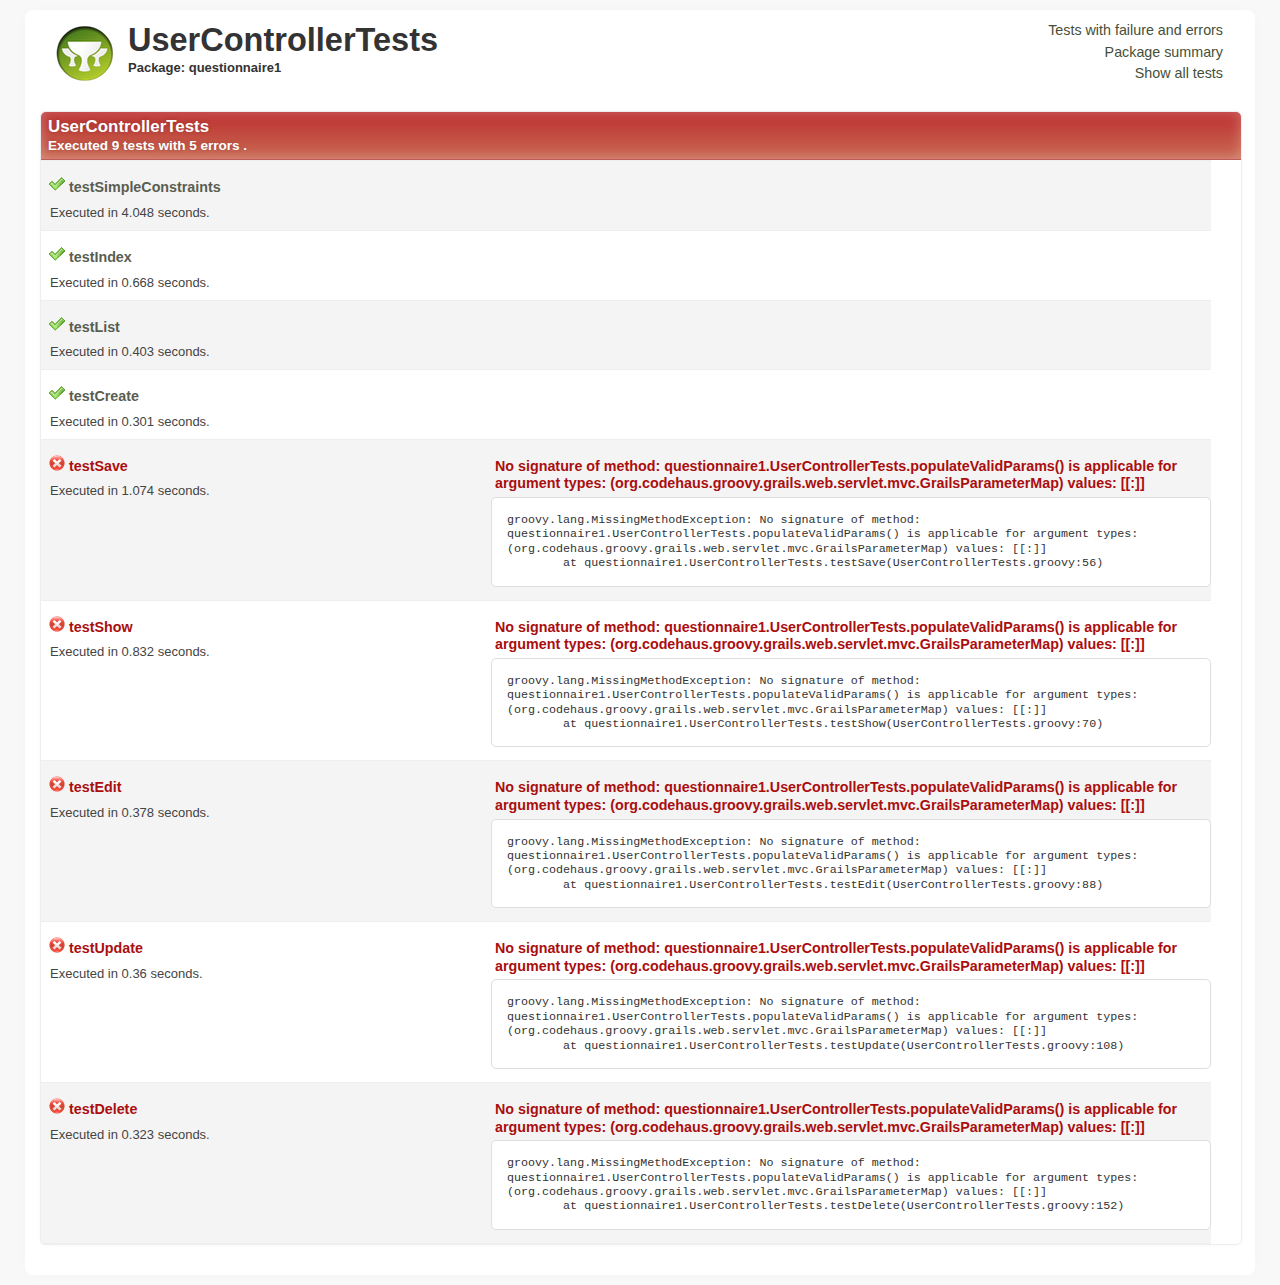
<file: target/test-reports/html/questionnaire1/4_UserControllerTests.html>
<!DOCTYPE html><html xmlns:lxslt="http://xml.apache.org/xslt" xmlns:stringutils="xalan://org.apache.tools.ant.util.StringUtils">
<head>
<META http-equiv="Content-Type" content="text/html; charset=utf-8">
<title>
                    Test - UserControllerTests</title>
<link rel="shortcut icon" href="http://grails.org/images/favicon.ico" type="image/x-icon">
<link rel="stylesheet" type="text/css" title="Style" href="../stylesheet.css">
</head>
<body>
<div class="container container_8" id="report">
<div class="grid_6">
<a title="Home" href="../index.html">
<div class="grailslogo"></div>
</a>
<h1>UserControllerTests</h1>
<h2>Package: questionnaire1</h2>
</div>
<div class="grid_2">
<nav id="navigationlinks">
<p>
<a href="../failed.html">
                    Tests with failure and errors
                </a>
</p>
<p>
<a href="../index.html">
                    Package summary
                </a>
</p>
<p>
<a href="../all.html">
                    Show all tests
                </a>
</p>
</nav>
</div>
<div class="clear"></div>
<div class="testsuite error">
<div class="header">
<h2>UserControllerTests</h2>
<h3>
                        Executed
                        9
                        tests
                    
                        with
                        5 errors
                        .
                    </h3>
</div>
<div class="testcase clearfix success grid_8 alpha omega" data-name="testSimpleConstraints">
<div class="grid_3 alpha">
<p>
<span class="icon success"></span><b class="testname message success">testSimpleConstraints</b>
</p>
<p class="summary">Executed in 4.048 seconds.</p>
</div>
<div class="grid_5 omega outputinfo"></div>
<div class="clear"></div>
</div>
<div class="testcase clearfix success grid_8 alpha omega" data-name="testIndex">
<div class="grid_3 alpha">
<p>
<span class="icon success"></span><b class="testname message success">testIndex</b>
</p>
<p class="summary">Executed in 0.668 seconds.</p>
</div>
<div class="grid_5 omega outputinfo"></div>
<div class="clear"></div>
</div>
<div class="testcase clearfix success grid_8 alpha omega" data-name="testList">
<div class="grid_3 alpha">
<p>
<span class="icon success"></span><b class="testname message success">testList</b>
</p>
<p class="summary">Executed in 0.403 seconds.</p>
</div>
<div class="grid_5 omega outputinfo"></div>
<div class="clear"></div>
</div>
<div class="testcase clearfix success grid_8 alpha omega" data-name="testCreate">
<div class="grid_3 alpha">
<p>
<span class="icon success"></span><b class="testname message success">testCreate</b>
</p>
<p class="summary">Executed in 0.301 seconds.</p>
</div>
<div class="grid_5 omega outputinfo"></div>
<div class="clear"></div>
</div>
<div class="testcase clearfix error grid_8 alpha omega" data-name="testSave">
<div class="grid_3 alpha">
<p>
<span class="icon error"></span><b class="testname message error">testSave</b>
</p>
<p class="summary">Executed in 1.074 seconds.</p>
</div>
<div class="grid_5 omega outputinfo">
<div class="details">
<p>
<b class="message">No signature of method: questionnaire1.UserControllerTests.populateValidParams() is applicable for argument types: (org.codehaus.groovy.grails.web.servlet.mvc.GrailsParameterMap) values: [[:]]</b>
</p>
<pre>groovy.lang.MissingMethodException: No signature of method: questionnaire1.UserControllerTests.populateValidParams() is applicable for argument types: (org.codehaus.groovy.grails.web.servlet.mvc.GrailsParameterMap) values: [[:]]
	at questionnaire1.UserControllerTests.testSave(UserControllerTests.groovy:56)
</pre>
</div>
</div>
<div class="clear"></div>
</div>
<div class="testcase clearfix error grid_8 alpha omega" data-name="testShow">
<div class="grid_3 alpha">
<p>
<span class="icon error"></span><b class="testname message error">testShow</b>
</p>
<p class="summary">Executed in 0.832 seconds.</p>
</div>
<div class="grid_5 omega outputinfo">
<div class="details">
<p>
<b class="message">No signature of method: questionnaire1.UserControllerTests.populateValidParams() is applicable for argument types: (org.codehaus.groovy.grails.web.servlet.mvc.GrailsParameterMap) values: [[:]]</b>
</p>
<pre>groovy.lang.MissingMethodException: No signature of method: questionnaire1.UserControllerTests.populateValidParams() is applicable for argument types: (org.codehaus.groovy.grails.web.servlet.mvc.GrailsParameterMap) values: [[:]]
	at questionnaire1.UserControllerTests.testShow(UserControllerTests.groovy:70)
</pre>
</div>
</div>
<div class="clear"></div>
</div>
<div class="testcase clearfix error grid_8 alpha omega" data-name="testEdit">
<div class="grid_3 alpha">
<p>
<span class="icon error"></span><b class="testname message error">testEdit</b>
</p>
<p class="summary">Executed in 0.378 seconds.</p>
</div>
<div class="grid_5 omega outputinfo">
<div class="details">
<p>
<b class="message">No signature of method: questionnaire1.UserControllerTests.populateValidParams() is applicable for argument types: (org.codehaus.groovy.grails.web.servlet.mvc.GrailsParameterMap) values: [[:]]</b>
</p>
<pre>groovy.lang.MissingMethodException: No signature of method: questionnaire1.UserControllerTests.populateValidParams() is applicable for argument types: (org.codehaus.groovy.grails.web.servlet.mvc.GrailsParameterMap) values: [[:]]
	at questionnaire1.UserControllerTests.testEdit(UserControllerTests.groovy:88)
</pre>
</div>
</div>
<div class="clear"></div>
</div>
<div class="testcase clearfix error grid_8 alpha omega" data-name="testUpdate">
<div class="grid_3 alpha">
<p>
<span class="icon error"></span><b class="testname message error">testUpdate</b>
</p>
<p class="summary">Executed in 0.36 seconds.</p>
</div>
<div class="grid_5 omega outputinfo">
<div class="details">
<p>
<b class="message">No signature of method: questionnaire1.UserControllerTests.populateValidParams() is applicable for argument types: (org.codehaus.groovy.grails.web.servlet.mvc.GrailsParameterMap) values: [[:]]</b>
</p>
<pre>groovy.lang.MissingMethodException: No signature of method: questionnaire1.UserControllerTests.populateValidParams() is applicable for argument types: (org.codehaus.groovy.grails.web.servlet.mvc.GrailsParameterMap) values: [[:]]
	at questionnaire1.UserControllerTests.testUpdate(UserControllerTests.groovy:108)
</pre>
</div>
</div>
<div class="clear"></div>
</div>
<div class="testcase clearfix error grid_8 alpha omega" data-name="testDelete">
<div class="grid_3 alpha">
<p>
<span class="icon error"></span><b class="testname message error">testDelete</b>
</p>
<p class="summary">Executed in 0.323 seconds.</p>
</div>
<div class="grid_5 omega outputinfo">
<div class="details">
<p>
<b class="message">No signature of method: questionnaire1.UserControllerTests.populateValidParams() is applicable for argument types: (org.codehaus.groovy.grails.web.servlet.mvc.GrailsParameterMap) values: [[:]]</b>
</p>
<pre>groovy.lang.MissingMethodException: No signature of method: questionnaire1.UserControllerTests.populateValidParams() is applicable for argument types: (org.codehaus.groovy.grails.web.servlet.mvc.GrailsParameterMap) values: [[:]]
	at questionnaire1.UserControllerTests.testDelete(UserControllerTests.groovy:152)
</pre>
</div>
</div>
<div class="clear"></div>
</div>
<div class="clearfix output footer">
<div class="sysout">
<h2>Standard output</h2>
<pre class="stdout">--Output from testSimpleConstraints--
--Output from testIndex--
--Output from testList--
--Output from testCreate--
--Output from testSave--
--Output from testShow--
--Output from testEdit--
--Output from testUpdate--
--Output from testDelete--
</pre>
</div>
<div class="syserr">
<h2>System error</h2>
<pre class="syserr">--Output from testSimpleConstraints--
--Output from testIndex--
--Output from testList--
--Output from testCreate--
--Output from testSave--
--Output from testShow--
--Output from testEdit--
--Output from testUpdate--
--Output from testDelete--
</pre>
</div>
</div>
<div class="clear"></div>
</div>
<div class="clear"></div>
</div>
<!--
            Parses JUnit output and associates it with the corresponding test case
        -->
<script language="javascript">


/**
 * The JUnit report format is incredibly stuipd in the
 * sense that it accumulates output from all test methods
 * into a single xml node.
 */
(function() {

    var outputElements = findOutputElements();
    for (var i in outputElements) {
        var outputElement = outputElements[i];
        var textOutput = outputElement.element.firstChild.nodeValue;
        var header = outputElement.getHeader();
        appendTestMethodOutput(textOutput, header);
    }

    function findOutputElements() {
        var outputElements = [];
        var preElements = document.getElementsByTagName("pre");
        for (var i in preElements) {
            var preElement = preElements[i];
            var className = preElement.className || "";
            if (className.indexOf("stdout") >= 0) {
                var outputElement = new OutputElement(preElement, "output");
                outputElements.push(outputElement);
            } else if (className.indexOf("syserr") >= 0) {
                var outputElement = new OutputElement(preElement, "error");
                outputElements.push(outputElement);
            }
        }

        return outputElements;
    }

    function OutputElement(element, type) {
        this.element = element;
        this.type = type;

        this.getHeader = function() {
            if (type === "output") {
                return "System output";
            } else if ("error") {
                return "System error";
            }
        }
    }

    function appendTestMethodOutput(text, header) {
        var testOutput = new TestMethodOutput(header);

        var lines = text.split(/\r\n|\r|\n/);
        for (var i in lines) {
            var line = lines[i];
            var matches = line.match(/^--Output from (.*)--$/);
            if (matches !== null && matches.length == 2) {
                testOutput.flushToDom();
                testOutput.testName = matches[1];
            } else {
                testOutput.addLine(line);
            }
        }

        testOutput.flushToDom();
    }

    function TestMethodOutput(header) {
        this.header = header;
        this.testName = undefined;
        this.buffer = "";

        this.addLine = function(line) {
            this.buffer += line + "\n";
        }

        this.flushToDom = function() {
            if (this.testName !== undefined) {
                var domNode = getTestcaseElementByName(this.testName);
                if (domNode !== undefined && trimString(this.buffer).length > 0) {
                    this.appendTo(domNode);
                }

                this.reset();
            }
        }

        this.appendTo = function(domNode) {
            var node = document.createElement("div");
            node.innerHTML = '<p><b class="message">' + header + '</b></p>';

            var preNode = document.createElement("pre");
            preNode.appendChild(document.createTextNode(this.buffer));
            node.appendChild(preNode);

            var outputContainer = findElementByTagClassAndParent("div", "outputinfo", domNode);
            outputContainer.appendChild(node);
        }

        this.reset = function() {
            this.methodName = undefined;
            this.buffer = "";
        }
    }

    function getTestcaseElementByName(name) {
        var divElements = document.getElementsByTagName("div");
        var elementCount = divElements.length;
        for (var i=0; i<elementCount; i++) {
            var el = divElements[i];
            if (el.getAttribute("data-name") === name) {
                return el;
            }
        }
    }

    function findElementByTagClassAndParent(tagName, className, parentNode) {
        var elements = parentNode.getElementsByTagName(tagName);
        for (var i in elements) {
            var element = elements[i];

            // Not 100% correct, but good enough here
            if (element.className !== undefined && element.className.indexOf(className) >= 0) {
                return element;
            }
        }
    }

    function trimString(str) {
        return str.replace(/^\s\s*/, '').replace(/\s\s*$/, '');
    }

})();

        </script>
</body>
</html>
</file>
<file: target/test-reports/html/stylesheet.css>
/* html5 boilerplate */
        html, body, div, span, object, iframe,
        h1, h2, h3, h4, h5, h6, p, blockquote, pre,
        abbr, address, cite, code, del, dfn, em, img, ins, kbd, q, samp,
        small, strong, sub, sup, var, b, i, dl, dt, dd, ol, ul, li {
        margin: 0;
        padding: 0;
        border: 0;
        font-size: 100%;
        font: inherit;
        vertical-align: baseline;
        }

        select, input, textarea, button { font:99% sans-serif; }
        pre, code, kbd, samp { font-family: monospace, sans-serif; }

        html { overflow-y: scroll; }
        a:hover, a:active { outline: none; }

        ::-moz-selection{ background: #FF9800; color:#fff; text-shadow: none; }
        ::selection { background: #FF9800; color:#fff; text-shadow: none; }
        a:link { -webkit-tap-highlight-color: #FF9800; }

        h1 { font-size: 2.5em; }
        h1, h2, h3, h4, h5, h6 { font-weight: bold; }
        body, select, input, textarea { color: #333; }

        /* html5 boilerpalte end */

        body {
            color: #333333;
            background-color: #F8F8F8;
            font:13px/1.231 ubuntu, sans-serif; *font-size:small;
        }

        p.intro { font-size: 1.5em; }

        a { color: #1A4491; text-decoration: none; }
        a:hover { }

        pre {
            border-radius: 5px;
            margin-bottom: 8px;
            padding: 15px;
            background-color: #FFFFFF;
            border: 1px solid #DEDEDE;
            font-family: Consolas, Monaco, monospace;
            font-size: 0.9em;
            white-space: pre;
            white-space: pre-wrap;
            word-wrap:
            break-word;
        }

        #report {
            border-radius: 8px;
            box-shadow: 0 0 8px #F5F5F5;

            background-color: white;
            margin: 10px auto;
            padding: 10px 15px;
        }

        /* Navigation links between the various views
        - - - - - - - - - - - - - - - - - - - - - - */
        #navigationlinks { text-align: right; }
        #navigationlinks p { padding: 2px; }
        #navigationlinks a { font-size: 1.1em; color: #464F38; }
        #navigationlinks a:hover { color: #333; }

        /* Test suites
        - - - - - - */

        .testsuite {
            border-radius: 5px;
            box-shadow: 0 0 4px #F8F8F8;

            background-color: F7F7F7;
            background: -moz-linear-gradient(center top , #F7F7F7, #FEFEFE);

            border: 1px solid #EEEEEE;
            margin: 20px 0;
            text-align: left;
            width: 100%;
        }

        .testsuite .header {
            color: white;
            padding: 5px 7px;
            text-shadow: 0 0 4px rgba(0, 0, 0, 0.2);
            font-size: 1.3em;

            border-radius: 5px 5px 0 0;
            box-shadow: 0 0 13px rgba(255, 255, 255, 0.3) inset;
        }

        .testsuite.error .header {
            background-color: #BC2F2F;
            background: -moz-linear-gradient(#BC2F2F, #C96952);
            background: -webkit-linear-gradient(#BC2F2F, #C96952);
            background: linear-gradient(#BC2F2F, #C96952);
            border-bottom: 1px solid #BE5B5B;
        }

        .testsuite.failure .header {
            background-color: #E69814;
            background: -moz-linear-gradient(#FFB75B, #E69814);
            background: -webkit-linear-gradient(#FFB75B, #E69814);
            background: linear-gradient(#FFB75B, #E69814);
            border-bottom: 1px solid #CD912B;
        }

        .testsuite.success .header {
            background-color: #A6CC3B;
            background: -moz-linear-gradient(#A6CC3B, #CBD53B);
            background: -webkit-linear-gradient(#A6CC3B, #CBD53B);
            background: linear-gradient(#A6CC3B, #CBD53B);
            border-bottom: 1px solid #C4D5B6;
        }

        .testsuite .header h2, h3 { margin: 0; padding: 0; }
        .testsuite .header h3 { font-size: 0.8em; }

        .testsuite .name {
            width: 50%;
        }

        .testsuite .time {
            width: 10%;
        }

        .testsuite .testcase {
            padding: 5px 0;
        }

        /* Link to individual test cases
        - - - - - - - - - - - - - - - - - */

        .packagelink {
            border: 1px solid transparent;
            float: left;
            font-size: 1.1em;
            list-style: none outside none;
            padding: 2px 7px 4px 7px;
            margin: 3px;
        }

        .packagelink:hover {
            border-radius: 4px;
            background-color: #f7f7f7;
            border: 1px solid #ddd;
        }

        .packagelink a {
            color: blue;
            text-decoration: none;
            display: inline-block;
        }

        .packagelink.failure a {
            color: #FB6C00 !important;
        }

        .packagelink.error a {
            color: #DD0707 !important;
        }

        .packagelink.success a {
            color: #344804 !important;
        }

        /* force line break for long test names wihtout white-space */
        .message { word-wrap: break-word; }

        .testcase.success .message { color: #595E51; }
        .testcase.error .message { color: #AA0E0E; }
        .testcase.failure .message { color: #FB6C00; }

        .testsuite .testcase:nth-of-type(2n) {
            background-color: #F4F4F4;
            border-bottom: 1px solid #EEEEEE;
            border-top: 1px solid #EEEEEE;
        }

        .testcase .message {
            font-size: 1.1em;
            font-weight: bold;
        }

        .testcase p.summary {
            margin-left: 5px;
            font-size: 1em;
            color: #444;
        }

        .outputinfo p { margin-top: 9px; }

        /* output is parsed using javascript and not visible by default.
        I don't think that having a non-javascript fallback is important
        as most Grails developers won't be using IE 6 :D */

        .testsuite .footer { display: none; }
        p { padding: 4px; }

        .footer.output {
            border-radius: 0 0 5px 5px;
            background-color: #F8F8F8;
            background: -moz-linear-gradient(center top , #F8F8F8, #F2F2F2);
            border-top: 1px solid #EEEEEE;
            margin-top: 10px;
        }

        .footer.output h2 { padding: 5px 0 0 5px; }
        .footer.output .sysout, .syserr { float: left; width: 49%; }
        .footer.output pre { margin: 5px; }

        .errorMessage {
            color: #AA0E0E;
            font-size: 1em;
            font-weight: bold;
        }

        .errorMessage.failure { color: #FB6C00 !important; }

        .grailslogo {
            background-image: url("[data-uri]");
            width: 63px; height: 66px;
            margin: 0 10px 5px 0;
            float: left;
        }

        /* icons */
        .icon { width: 16px; height: 16px; margin: 6px 4px 0; display: inline-block; }
        .icon.failure { background-image: url("[data-uri]"); }
        .icon.error { background-image: url("[data-uri]"); }
        .icon.success { background-image: url("[data-uri]"); }

        /* 960gs */
        body{min-width:1200px}
		.container_8{margin-left:auto;margin-right:auto;width:1200px}
		.grid_1,.grid_2,.grid_3,.grid_4,.grid_5,.grid_6,.grid_7,.grid_8{display:inline;float:left;position:relative;margin-left:15px;margin-right:15px}
		.push_1,.pull_1,.push_2,.pull_2,.push_3,.pull_3,.push_4,.pull_4,.push_5,.pull_5,.push_6,.pull_6,.push_7,.pull_7,.push_8,.pull_8{position:relative}
		.alpha{margin-left:0}
		.omega{margin-right:0}
		.container_8 .grid_1{width:120px}
		.container_8 .grid_2{width:270px}
		.container_8 .grid_3{width:420px}
		.container_8 .grid_4{width:570px}
		.container_8 .grid_5{width:720px}
		.container_8 .grid_6{width:870px}
		.container_8 .grid_7{width:1020px}
		.container_8 .grid_8{width:1170px}
		.container_8 .prefix_1{padding-left:150px}
		.container_8 .prefix_2{padding-left:300px}
		.container_8 .prefix_3{padding-left:450px}
		.container_8 .prefix_4{padding-left:600px}
		.container_8 .prefix_5{padding-left:750px}
		.container_8 .prefix_6{padding-left:900px}
		.container_8 .prefix_7{padding-left:1050px}
		.container_8 .suffix_1{padding-right:150px}
		.container_8 .suffix_2{padding-right:300px}
		.container_8 .suffix_3{padding-right:450px}
		.container_8 .suffix_4{padding-right:600px}
		.container_8 .suffix_5{padding-right:750px}
		.container_8 .suffix_6{padding-right:900px}
		.container_8 .suffix_7{padding-right:1050px}
		.container_8 .push_1{left:150px}
		.container_8 .push_2{left:300px}
		.container_8 .push_3{left:450px}
		.container_8 .push_4{left:600px}
		.container_8 .push_5{left:750px}
		.container_8 .push_6{left:900px}
		.container_8 .push_7{left:1050px}
		.container_8 .pull_1{left:-150px}
		.container_8 .pull_2{left:-300px}
		.container_8 .pull_3{left:-450px}
		.container_8 .pull_4{left:-600px}
		.container_8 .pull_5{left:-750px}
		.container_8 .pull_6{left:-900px}
		.container_8 .pull_7{left:-1050px}
		.clear{clear:both;display:block;overflow:hidden;visibility:hidden;width:0;height:0}
		.clearfix:before,.clearfix:after{content:'\0020';display:block;overflow:hidden;visibility:hidden;width:0;height:0}
		.clearfix:after{clear:both}
		.clearfix{zoom:1}
</file>
